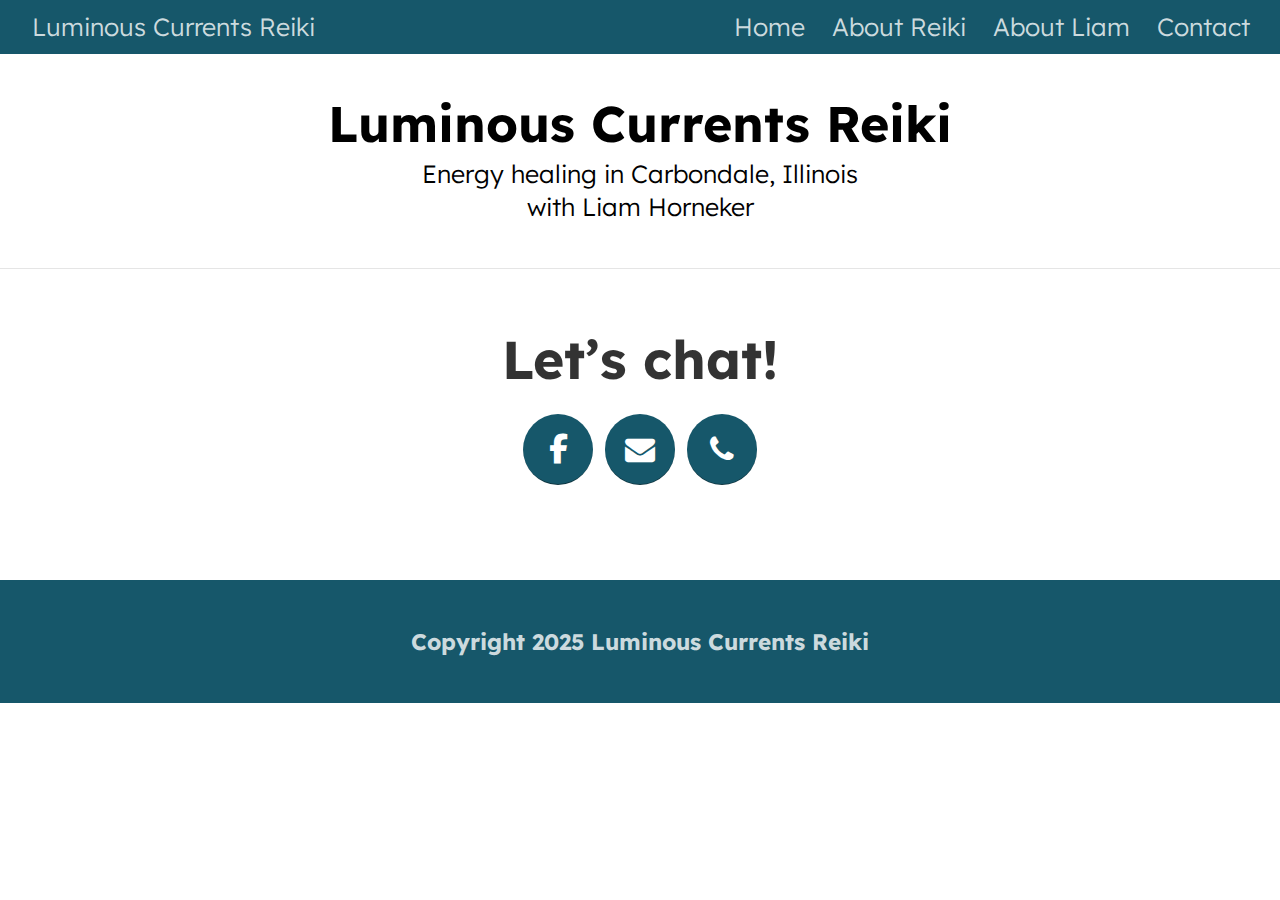
<file: index.html>
<!DOCTYPE html>

<html xmlns="http://www.w3.org/1999/xhtml" lang="" xml:lang="">

<head>
  <meta charset="utf-8"/>
  <meta name="viewport" content="width=device-width, initial-scale=1"/>
  <meta http-equiv="X-UA-Compatible" content="IE=Edge,chrome=1"/>
  <meta name="generator" content="distill" />

  <style type="text/css">
  /* Hide doc at startup (prevent jankiness while JS renders/transforms) */
  body {
    visibility: hidden;
  }
  </style>

 <!--radix_placeholder_import_source-->
 <!--/radix_placeholder_import_source-->

<style type="text/css">code{white-space: pre;}</style>
<style type="text/css" data-origin="pandoc">
pre > code.sourceCode { white-space: pre; position: relative; }
pre > code.sourceCode > span { line-height: 1.25; }
pre > code.sourceCode > span:empty { height: 1.2em; }
.sourceCode { overflow: visible; }
code.sourceCode > span { color: inherit; text-decoration: inherit; }
div.sourceCode { margin: 1em 0; }
pre.sourceCode { margin: 0; }
@media screen {
div.sourceCode { overflow: auto; }
}
@media print {
pre > code.sourceCode { white-space: pre-wrap; }
pre > code.sourceCode > span { display: inline-block; text-indent: -5em; padding-left: 5em; }
}
pre.numberSource code
  { counter-reset: source-line 0; }
pre.numberSource code > span
  { position: relative; left: -4em; counter-increment: source-line; }
pre.numberSource code > span > a:first-child::before
  { content: counter(source-line);
    position: relative; left: -1em; text-align: right; vertical-align: baseline;
    border: none; display: inline-block;
    -webkit-touch-callout: none; -webkit-user-select: none;
    -khtml-user-select: none; -moz-user-select: none;
    -ms-user-select: none; user-select: none;
    padding: 0 4px; width: 4em;
    color: #aaaaaa;
  }
pre.numberSource { margin-left: 3em; border-left: 1px solid #aaaaaa;  padding-left: 4px; }
div.sourceCode
  { color: #00769e; background-color: #f1f3f5; }
@media screen {
pre > code.sourceCode > span > a:first-child::before { text-decoration: underline; }
}
code span { color: #00769e; } /* Normal */
code span.al { color: #ad0000; } /* Alert */
code span.an { color: #5e5e5e; } /* Annotation */
code span.at { color: #657422; } /* Attribute */
code span.bn { color: #ad0000; } /* BaseN */
code span.bu { } /* BuiltIn */
code span.cf { color: #00769e; } /* ControlFlow */
code span.ch { color: #20794d; } /* Char */
code span.cn { color: #8f5902; } /* Constant */
code span.co { color: #5e5e5e; } /* Comment */
code span.cv { color: #5e5e5e; font-style: italic; } /* CommentVar */
code span.do { color: #5e5e5e; font-style: italic; } /* Documentation */
code span.dt { color: #ad0000; } /* DataType */
code span.dv { color: #ad0000; } /* DecVal */
code span.er { color: #ad0000; } /* Error */
code span.ex { } /* Extension */
code span.fl { color: #ad0000; } /* Float */
code span.fu { color: #4758ab; } /* Function */
code span.im { } /* Import */
code span.in { color: #5e5e5e; } /* Information */
code span.kw { color: #00769e; } /* Keyword */
code span.op { color: #5e5e5e; } /* Operator */
code span.ot { color: #00769e; } /* Other */
code span.pp { color: #ad0000; } /* Preprocessor */
code span.sc { color: #5e5e5e; } /* SpecialChar */
code span.ss { color: #20794d; } /* SpecialString */
code span.st { color: #20794d; } /* String */
code span.va { color: #111111; } /* Variable */
code span.vs { color: #20794d; } /* VerbatimString */
code span.wa { color: #5e5e5e; font-style: italic; } /* Warning */
</style>


  <!--radix_placeholder_meta_tags-->
  <title>Luminous Currents Reiki</title>

  <meta property="description" itemprop="description" content="&lt;span style=&#39;font-size:25px&#39;&gt; Energy healing in Carbondale, Illinois \&#10;with Liam Horneker&lt;/style&gt;"/>

  <link rel="icon" type="image/png" href="images/logo.png"/>


  <!--  https://developers.facebook.com/docs/sharing/webmasters#markup -->
  <meta property="og:title" content="Luminous Currents Reiki"/>
  <meta property="og:type" content="article"/>
  <meta property="og:description" content="&lt;span style=&#39;font-size:25px&#39;&gt; Energy healing in Carbondale, Illinois \&#10;with Liam Horneker&lt;/style&gt;"/>
  <meta property="og:locale" content="en_US"/>
  <meta property="og:site_name" content="Luminous Currents Reiki"/>

  <!--  https://dev.twitter.com/cards/types/summary -->
  <meta property="twitter:card" content="summary"/>
  <meta property="twitter:title" content="Luminous Currents Reiki"/>
  <meta property="twitter:description" content="&lt;span style=&#39;font-size:25px&#39;&gt; Energy healing in Carbondale, Illinois \&#10;with Liam Horneker&lt;/style&gt;"/>

  <!--/radix_placeholder_meta_tags-->
  <!--radix_placeholder_rmarkdown_metadata-->

  <script type="text/json" id="radix-rmarkdown-metadata">
  {"type":"list","attributes":{"names":{"type":"character","attributes":{},"value":["title","description","site","theme"]}},"value":[{"type":"character","attributes":{},"value":["Luminous Currents Reiki"]},{"type":"character","attributes":{},"value":["<span style='font-size:25px'> Energy healing in Carbondale, Illinois \\\nwith Liam Horneker<\/style>\n"]},{"type":"character","attributes":{},"value":["distill::distill_website"]},{"type":"character","attributes":{},"value":["theme.css"]}]}
  </script>
  <!--/radix_placeholder_rmarkdown_metadata-->
  <!--radix_placeholder_navigation_in_header-->
  <meta name="distill:offset" content=""/>

  <script type="application/javascript">

    window.headroom_prevent_pin = false;

    window.document.addEventListener("DOMContentLoaded", function (event) {

      // initialize headroom for banner
      var header = $('header').get(0);
      var headerHeight = header.offsetHeight;
      var headroom = new Headroom(header, {
        tolerance: 5,
        onPin : function() {
          if (window.headroom_prevent_pin) {
            window.headroom_prevent_pin = false;
            headroom.unpin();
          }
        }
      });
      headroom.init();
      if(window.location.hash)
        headroom.unpin();
      $(header).addClass('headroom--transition');

      // offset scroll location for banner on hash change
      // (see: https://github.com/WickyNilliams/headroom.js/issues/38)
      window.addEventListener("hashchange", function(event) {
        window.scrollTo(0, window.pageYOffset - (headerHeight + 25));
      });

      // responsive menu
      $('.distill-site-header').each(function(i, val) {
        var topnav = $(this);
        var toggle = topnav.find('.nav-toggle');
        toggle.on('click', function() {
          topnav.toggleClass('responsive');
        });
      });

      // nav dropdowns
      $('.nav-dropbtn').click(function(e) {
        $(this).next('.nav-dropdown-content').toggleClass('nav-dropdown-active');
        $(this).parent().siblings('.nav-dropdown')
           .children('.nav-dropdown-content').removeClass('nav-dropdown-active');
      });
      $("body").click(function(e){
        $('.nav-dropdown-content').removeClass('nav-dropdown-active');
      });
      $(".nav-dropdown").click(function(e){
        e.stopPropagation();
      });
    });
  </script>

  <style type="text/css">

  /* Theme (user-documented overrideables for nav appearance) */

  .distill-site-nav {
    color: rgba(255, 255, 255, 0.8);
    background-color: #0F2E3D;
    font-size: 15px;
    font-weight: 300;
  }

  .distill-site-nav a {
    color: inherit;
    text-decoration: none;
  }

  .distill-site-nav a:hover {
    color: white;
  }

  @media print {
    .distill-site-nav {
      display: none;
    }
  }

  .distill-site-header {

  }

  .distill-site-footer {

  }


  /* Site Header */

  .distill-site-header {
    width: 100%;
    box-sizing: border-box;
    z-index: 3;
  }

  .distill-site-header .nav-left {
    display: inline-block;
    margin-left: 8px;
  }

  @media screen and (max-width: 768px) {
    .distill-site-header .nav-left {
      margin-left: 0;
    }
  }


  .distill-site-header .nav-right {
    float: right;
    margin-right: 8px;
  }

  .distill-site-header a,
  .distill-site-header .title {
    display: inline-block;
    text-align: center;
    padding: 14px 10px 14px 10px;
  }

  .distill-site-header .title {
    font-size: 18px;
    min-width: 150px;
  }

  .distill-site-header .logo {
    padding: 0;
  }

  .distill-site-header .logo img {
    display: none;
    max-height: 20px;
    width: auto;
    margin-bottom: -4px;
  }

  .distill-site-header .nav-image img {
    max-height: 18px;
    width: auto;
    display: inline-block;
    margin-bottom: -3px;
  }



  @media screen and (min-width: 1000px) {
    .distill-site-header .logo img {
      display: inline-block;
    }
    .distill-site-header .nav-left {
      margin-left: 20px;
    }
    .distill-site-header .nav-right {
      margin-right: 20px;
    }
    .distill-site-header .title {
      padding-left: 12px;
    }
  }


  .distill-site-header .nav-toggle {
    display: none;
  }

  .nav-dropdown {
    display: inline-block;
    position: relative;
  }

  .nav-dropdown .nav-dropbtn {
    border: none;
    outline: none;
    color: rgba(255, 255, 255, 0.8);
    padding: 16px 10px;
    background-color: transparent;
    font-family: inherit;
    font-size: inherit;
    font-weight: inherit;
    margin: 0;
    margin-top: 1px;
    z-index: 2;
  }

  .nav-dropdown-content {
    display: none;
    position: absolute;
    background-color: white;
    min-width: 200px;
    border: 1px solid rgba(0,0,0,0.15);
    border-radius: 4px;
    box-shadow: 0px 8px 16px 0px rgba(0,0,0,0.1);
    z-index: 1;
    margin-top: 2px;
    white-space: nowrap;
    padding-top: 4px;
    padding-bottom: 4px;
  }

  .nav-dropdown-content hr {
    margin-top: 4px;
    margin-bottom: 4px;
    border: none;
    border-bottom: 1px solid rgba(0, 0, 0, 0.1);
  }

  .nav-dropdown-active {
    display: block;
  }

  .nav-dropdown-content a, .nav-dropdown-content .nav-dropdown-header {
    color: black;
    padding: 6px 24px;
    text-decoration: none;
    display: block;
    text-align: left;
  }

  .nav-dropdown-content .nav-dropdown-header {
    display: block;
    padding: 5px 24px;
    padding-bottom: 0;
    text-transform: uppercase;
    font-size: 14px;
    color: #999999;
    white-space: nowrap;
  }

  .nav-dropdown:hover .nav-dropbtn {
    color: white;
  }

  .nav-dropdown-content a:hover {
    background-color: #ddd;
    color: black;
  }

  .nav-right .nav-dropdown-content {
    margin-left: -45%;
    right: 0;
  }

  @media screen and (max-width: 768px) {
    .distill-site-header a, .distill-site-header .nav-dropdown  {display: none;}
    .distill-site-header a.nav-toggle {
      float: right;
      display: block;
    }
    .distill-site-header .title {
      margin-left: 0;
    }
    .distill-site-header .nav-right {
      margin-right: 0;
    }
    .distill-site-header {
      overflow: hidden;
    }
    .nav-right .nav-dropdown-content {
      margin-left: 0;
    }
  }


  @media screen and (max-width: 768px) {
    .distill-site-header.responsive {position: relative; min-height: 500px; }
    .distill-site-header.responsive a.nav-toggle {
      position: absolute;
      right: 0;
      top: 0;
    }
    .distill-site-header.responsive a,
    .distill-site-header.responsive .nav-dropdown {
      display: block;
      text-align: left;
    }
    .distill-site-header.responsive .nav-left,
    .distill-site-header.responsive .nav-right {
      width: 100%;
    }
    .distill-site-header.responsive .nav-dropdown {float: none;}
    .distill-site-header.responsive .nav-dropdown-content {position: relative;}
    .distill-site-header.responsive .nav-dropdown .nav-dropbtn {
      display: block;
      width: 100%;
      text-align: left;
    }
  }

  /* Site Footer */

  .distill-site-footer {
    width: 100%;
    overflow: hidden;
    box-sizing: border-box;
    z-index: 3;
    margin-top: 30px;
    padding-top: 30px;
    padding-bottom: 30px;
    text-align: center;
  }

  /* Headroom */

  d-title {
    padding-top: 6rem;
  }

  @media print {
    d-title {
      padding-top: 4rem;
    }
  }

  .headroom {
    z-index: 1000;
    position: fixed;
    top: 0;
    left: 0;
    right: 0;
  }

  .headroom--transition {
    transition: all .4s ease-in-out;
  }

  .headroom--unpinned {
    top: -100px;
  }

  .headroom--pinned {
    top: 0;
  }

  /* adjust viewport for navbar height */
  /* helps vertically center bootstrap (non-distill) content */
  .min-vh-100 {
    min-height: calc(100vh - 100px) !important;
  }

  </style>

  <script src="site_libs/jquery-3.6.0/jquery-3.6.0.min.js"></script>
  <link href="site_libs/font-awesome-6.5.2/css/all.min.css" rel="stylesheet"/>
  <link href="site_libs/font-awesome-6.5.2/css/v4-shims.min.css" rel="stylesheet"/>
  <script src="site_libs/headroom-0.9.4/headroom.min.js"></script>
  <script src="site_libs/autocomplete-0.37.1/autocomplete.min.js"></script>
  <script src="site_libs/fuse-6.4.1/fuse.min.js"></script>

  <script type="application/javascript">

  function getMeta(metaName) {
    var metas = document.getElementsByTagName('meta');
    for (let i = 0; i < metas.length; i++) {
      if (metas[i].getAttribute('name') === metaName) {
        return metas[i].getAttribute('content');
      }
    }
    return '';
  }

  function offsetURL(url) {
    var offset = getMeta('distill:offset');
    return offset ? offset + '/' + url : url;
  }

  function createFuseIndex() {

    // create fuse index
    var options = {
      keys: [
        { name: 'title', weight: 20 },
        { name: 'categories', weight: 15 },
        { name: 'description', weight: 10 },
        { name: 'contents', weight: 5 },
      ],
      ignoreLocation: true,
      threshold: 0
    };
    var fuse = new window.Fuse([], options);

    // fetch the main search.json
    return fetch(offsetURL('search.json'))
      .then(function(response) {
        if (response.status == 200) {
          return response.json().then(function(json) {
            // index main articles
            json.articles.forEach(function(article) {
              fuse.add(article);
            });
            // download collections and index their articles
            return Promise.all(json.collections.map(function(collection) {
              return fetch(offsetURL(collection)).then(function(response) {
                if (response.status === 200) {
                  return response.json().then(function(articles) {
                    articles.forEach(function(article) {
                      fuse.add(article);
                    });
                  })
                } else {
                  return Promise.reject(
                    new Error('Unexpected status from search index request: ' +
                              response.status)
                  );
                }
              });
            })).then(function() {
              return fuse;
            });
          });

        } else {
          return Promise.reject(
            new Error('Unexpected status from search index request: ' +
                        response.status)
          );
        }
      });
  }

  window.document.addEventListener("DOMContentLoaded", function (event) {

    // get search element (bail if we don't have one)
    var searchEl = window.document.getElementById('distill-search');
    if (!searchEl)
      return;

    createFuseIndex()
      .then(function(fuse) {

        // make search box visible
        searchEl.classList.remove('hidden');

        // initialize autocomplete
        var options = {
          autoselect: true,
          hint: false,
          minLength: 2,
        };
        window.autocomplete(searchEl, options, [{
          source: function(query, callback) {
            const searchOptions = {
              isCaseSensitive: false,
              shouldSort: true,
              minMatchCharLength: 2,
              limit: 10,
            };
            var results = fuse.search(query, searchOptions);
            callback(results
              .map(function(result) { return result.item; })
            );
          },
          templates: {
            suggestion: function(suggestion) {
              var img = suggestion.preview && Object.keys(suggestion.preview).length > 0
                ? `<img src="${offsetURL(suggestion.preview)}"</img>`
                : '';
              var html = `
                <div class="search-item">
                  <h3>${suggestion.title}</h3>
                  <div class="search-item-description">
                    ${suggestion.description || ''}
                  </div>
                  <div class="search-item-preview">
                    ${img}
                  </div>
                </div>
              `;
              return html;
            }
          }
        }]).on('autocomplete:selected', function(event, suggestion) {
          window.location.href = offsetURL(suggestion.path);
        });
        // remove inline display style on autocompleter (we want to
        // manage responsive display via css)
        $('.algolia-autocomplete').css("display", "");
      })
      .catch(function(error) {
        console.log(error);
      });

  });

  </script>

  <style type="text/css">

  .nav-search {
    font-size: x-small;
  }

  /* Algolioa Autocomplete */

  .algolia-autocomplete {
    display: inline-block;
    margin-left: 10px;
    vertical-align: sub;
    background-color: white;
    color: black;
    padding: 6px;
    padding-top: 8px;
    padding-bottom: 0;
    border-radius: 6px;
    border: 1px #0F2E3D solid;
    width: 180px;
  }


  @media screen and (max-width: 768px) {
    .distill-site-nav .algolia-autocomplete {
      display: none;
      visibility: hidden;
    }
    .distill-site-nav.responsive .algolia-autocomplete {
      display: inline-block;
      visibility: visible;
    }
    .distill-site-nav.responsive .algolia-autocomplete .aa-dropdown-menu {
      margin-left: 0;
      width: 400px;
      max-height: 400px;
    }
  }

  .algolia-autocomplete .aa-input, .algolia-autocomplete .aa-hint {
    width: 90%;
    outline: none;
    border: none;
  }

  .algolia-autocomplete .aa-hint {
    color: #999;
  }
  .algolia-autocomplete .aa-dropdown-menu {
    width: 550px;
    max-height: 70vh;
    overflow-x: visible;
    overflow-y: scroll;
    padding: 5px;
    margin-top: 3px;
    margin-left: -150px;
    background-color: #fff;
    border-radius: 5px;
    border: 1px solid #999;
    border-top: none;
  }

  .algolia-autocomplete .aa-dropdown-menu .aa-suggestion {
    cursor: pointer;
    padding: 5px 4px;
    border-bottom: 1px solid #eee;
  }

  .algolia-autocomplete .aa-dropdown-menu .aa-suggestion:last-of-type {
    border-bottom: none;
    margin-bottom: 2px;
  }

  .algolia-autocomplete .aa-dropdown-menu .aa-suggestion .search-item {
    overflow: hidden;
    font-size: 0.8em;
    line-height: 1.4em;
  }

  .algolia-autocomplete .aa-dropdown-menu .aa-suggestion .search-item h3 {
    font-size: 1rem;
    margin-block-start: 0;
    margin-block-end: 5px;
  }

  .algolia-autocomplete .aa-dropdown-menu .aa-suggestion .search-item-description {
    display: inline-block;
    overflow: hidden;
    height: 2.8em;
    width: 80%;
    margin-right: 4%;
  }

  .algolia-autocomplete .aa-dropdown-menu .aa-suggestion .search-item-preview {
    display: inline-block;
    width: 15%;
  }

  .algolia-autocomplete .aa-dropdown-menu .aa-suggestion .search-item-preview img {
    height: 3em;
    width: auto;
    display: none;
  }

  .algolia-autocomplete .aa-dropdown-menu .aa-suggestion .search-item-preview img[src] {
    display: initial;
  }

  .algolia-autocomplete .aa-dropdown-menu .aa-suggestion.aa-cursor {
    background-color: #eee;
  }
  .algolia-autocomplete .aa-dropdown-menu .aa-suggestion em {
    font-weight: bold;
    font-style: normal;
  }

  </style>


  <!--/radix_placeholder_navigation_in_header-->
  <!--radix_placeholder_distill-->

  <style type="text/css">

  body {
    background-color: white;
  }

  .pandoc-table {
    width: 100%;
  }

  .pandoc-table>caption {
    margin-bottom: 10px;
  }

  .pandoc-table th:not([align]) {
    text-align: left;
  }

  .pagedtable-footer {
    font-size: 15px;
  }

  d-byline .byline {
    grid-template-columns: 2fr 2fr;
  }

  d-byline .byline h3 {
    margin-block-start: 1.5em;
  }

  d-byline .byline .authors-affiliations h3 {
    margin-block-start: 0.5em;
  }

  .authors-affiliations .orcid-id {
    width: 16px;
    height:16px;
    margin-left: 4px;
    margin-right: 4px;
    vertical-align: middle;
    padding-bottom: 2px;
  }

  d-title .dt-tags {
    margin-top: 1em;
    grid-column: text;
  }

  .dt-tags .dt-tag {
    text-decoration: none;
    display: inline-block;
    color: rgba(0,0,0,0.6);
    padding: 0em 0.4em;
    margin-right: 0.5em;
    margin-bottom: 0.4em;
    font-size: 70%;
    border: 1px solid rgba(0,0,0,0.2);
    border-radius: 3px;
    text-transform: uppercase;
    font-weight: 500;
  }

  d-article table.gt_table td,
  d-article table.gt_table th {
    border-bottom: none;
    font-size: 100%;
  }

  .html-widget {
    margin-bottom: 2.0em;
  }

  .l-screen-inset {
    padding-right: 16px;
  }

  .l-screen .caption {
    margin-left: 10px;
  }

  .shaded {
    background: rgb(247, 247, 247);
    padding-top: 20px;
    padding-bottom: 20px;
    border-top: 1px solid rgba(0, 0, 0, 0.1);
    border-bottom: 1px solid rgba(0, 0, 0, 0.1);
  }

  .shaded .html-widget {
    margin-bottom: 0;
    border: 1px solid rgba(0, 0, 0, 0.1);
  }

  .shaded .shaded-content {
    background: white;
  }

  .text-output {
    margin-top: 0;
    line-height: 1.5em;
  }

  .hidden {
    display: none !important;
  }

  hr.section-separator {
    border: none;
    border-top: 1px solid rgba(0, 0, 0, 0.1);
    margin: 0px;
  }


  d-byline {
    border-top: none;
  }

  d-article {
    padding-top: 2.5rem;
    padding-bottom: 30px;
    border-top: none;
  }

  d-appendix {
    padding-top: 30px;
  }

  d-article>p>img {
    width: 100%;
  }

  d-article h2 {
    margin: 1rem 0 1.5rem 0;
  }

  d-article h3 {
    margin-top: 1.5rem;
  }

  d-article iframe {
    border: 1px solid rgba(0, 0, 0, 0.1);
    margin-bottom: 2.0em;
    width: 100%;
  }

  /* Tweak code blocks */

  d-article div.sourceCode code,
  d-article pre code {
    font-family: Consolas, Monaco, 'Andale Mono', 'Ubuntu Mono', monospace;
  }

  d-article pre,
  d-article div.sourceCode,
  d-article div.sourceCode pre {
    overflow: auto;
  }

  d-article div.sourceCode {
    background-color: white;
  }

  d-article div.sourceCode pre {
    padding-left: 10px;
    font-size: 12px;
    border-left: 2px solid rgba(0,0,0,0.1);
  }

  d-article pre {
    font-size: 12px;
    color: black;
    background: none;
    margin-top: 0;
    text-align: left;
    white-space: pre;
    word-spacing: normal;
    word-break: normal;
    word-wrap: normal;
    line-height: 1.5;

    -moz-tab-size: 4;
    -o-tab-size: 4;
    tab-size: 4;

    -webkit-hyphens: none;
    -moz-hyphens: none;
    -ms-hyphens: none;
    hyphens: none;
  }

  d-article pre a {
    border-bottom: none;
  }

  d-article pre a:hover {
    border-bottom: none;
    text-decoration: underline;
  }

  d-article details {
    grid-column: text;
    margin-bottom: 0.8em;
  }

  @media(min-width: 768px) {

  d-article pre,
  d-article div.sourceCode,
  d-article div.sourceCode pre {
    overflow: visible !important;
  }

  d-article div.sourceCode pre {
    padding-left: 18px;
    font-size: 14px;
  }

  /* tweak for Pandoc numbered line within distill */
  d-article pre.numberSource code > span {
      left: -2em;
  }

  d-article pre {
    font-size: 14px;
  }

  }

  figure img.external {
    background: white;
    border: 1px solid rgba(0, 0, 0, 0.1);
    box-shadow: 0 1px 8px rgba(0, 0, 0, 0.1);
    padding: 18px;
    box-sizing: border-box;
  }

  /* CSS for d-contents */

  .d-contents {
    grid-column: text;
    color: rgba(0,0,0,0.8);
    font-size: 0.9em;
    padding-bottom: 1em;
    margin-bottom: 1em;
    padding-bottom: 0.5em;
    margin-bottom: 1em;
    padding-left: 0.25em;
    justify-self: start;
  }

  @media(min-width: 1000px) {
    .d-contents.d-contents-float {
      height: 0;
      grid-column-start: 1;
      grid-column-end: 4;
      justify-self: center;
      padding-right: 3em;
      padding-left: 2em;
    }
  }

  .d-contents nav h3 {
    font-size: 18px;
    margin-top: 0;
    margin-bottom: 1em;
  }

  .d-contents li {
    list-style-type: none
  }

  .d-contents nav > ul {
    padding-left: 0;
  }

  .d-contents ul {
    padding-left: 1em
  }

  .d-contents nav ul li {
    margin-top: 0.6em;
    margin-bottom: 0.2em;
  }

  .d-contents nav a {
    font-size: 13px;
    border-bottom: none;
    text-decoration: none
    color: rgba(0, 0, 0, 0.8);
  }

  .d-contents nav a:hover {
    text-decoration: underline solid rgba(0, 0, 0, 0.6)
  }

  .d-contents nav > ul > li > a {
    font-weight: 600;
  }

  .d-contents nav > ul > li > ul {
    font-weight: inherit;
  }

  .d-contents nav > ul > li > ul > li {
    margin-top: 0.2em;
  }


  .d-contents nav ul {
    margin-top: 0;
    margin-bottom: 0.25em;
  }

  .d-article-with-toc h2:nth-child(2) {
    margin-top: 0;
  }


  /* Figure */

  .figure {
    position: relative;
    margin-bottom: 2.5em;
    margin-top: 1.5em;
  }

  .figure .caption {
    color: rgba(0, 0, 0, 0.6);
    font-size: 12px;
    line-height: 1.5em;
  }

  .figure img.external {
    background: white;
    border: 1px solid rgba(0, 0, 0, 0.1);
    box-shadow: 0 1px 8px rgba(0, 0, 0, 0.1);
    padding: 18px;
    box-sizing: border-box;
  }

  .figure .caption a {
    color: rgba(0, 0, 0, 0.6);
  }

  .figure .caption b,
  .figure .caption strong, {
    font-weight: 600;
    color: rgba(0, 0, 0, 1.0);
  }

  /* Citations */

  d-article .citation {
    color: inherit;
    cursor: inherit;
  }

  div.hanging-indent{
    margin-left: 1em; text-indent: -1em;
  }

  /* Citation hover box */

  .tippy-box[data-theme~=light-border] {
    background-color: rgba(250, 250, 250, 0.95);
  }

  .tippy-content > p {
    margin-bottom: 0;
    padding: 2px;
  }


  /* Tweak 1000px media break to show more text */

  @media(min-width: 1000px) {
    .base-grid,
    distill-header,
    d-title,
    d-abstract,
    d-article,
    d-appendix,
    distill-appendix,
    d-byline,
    d-footnote-list,
    d-citation-list,
    distill-footer {
      grid-template-columns: [screen-start] 1fr [page-start kicker-start] 80px [middle-start] 50px [text-start kicker-end] 65px 65px 65px 65px 65px 65px 65px 65px [text-end gutter-start] 65px [middle-end] 65px [page-end gutter-end] 1fr [screen-end];
      grid-column-gap: 16px;
    }

    .grid {
      grid-column-gap: 16px;
    }

    d-article {
      font-size: 1.06rem;
      line-height: 1.7em;
    }
    figure .caption, .figure .caption, figure figcaption {
      font-size: 13px;
    }
  }

  @media(min-width: 1180px) {
    .base-grid,
    distill-header,
    d-title,
    d-abstract,
    d-article,
    d-appendix,
    distill-appendix,
    d-byline,
    d-footnote-list,
    d-citation-list,
    distill-footer {
      grid-template-columns: [screen-start] 1fr [page-start kicker-start] 60px [middle-start] 60px [text-start kicker-end] 60px 60px 60px 60px 60px 60px 60px 60px [text-end gutter-start] 60px [middle-end] 60px [page-end gutter-end] 1fr [screen-end];
      grid-column-gap: 32px;
    }

    .grid {
      grid-column-gap: 32px;
    }
  }


  /* Get the citation styles for the appendix (not auto-injected on render since
     we do our own rendering of the citation appendix) */

  d-appendix .citation-appendix,
  .d-appendix .citation-appendix {
    font-size: 11px;
    line-height: 15px;
    border-left: 1px solid rgba(0, 0, 0, 0.1);
    padding-left: 18px;
    border: 1px solid rgba(0,0,0,0.1);
    background: rgba(0, 0, 0, 0.02);
    padding: 10px 18px;
    border-radius: 3px;
    color: rgba(150, 150, 150, 1);
    overflow: hidden;
    margin-top: -12px;
    white-space: pre-wrap;
    word-wrap: break-word;
  }

  /* Include appendix styles here so they can be overridden */

  d-appendix {
    contain: layout style;
    font-size: 0.8em;
    line-height: 1.7em;
    margin-top: 60px;
    margin-bottom: 0;
    border-top: 1px solid rgba(0, 0, 0, 0.1);
    color: rgba(0,0,0,0.5);
    padding-top: 60px;
    padding-bottom: 48px;
  }

  d-appendix h3 {
    grid-column: page-start / text-start;
    font-size: 15px;
    font-weight: 500;
    margin-top: 1em;
    margin-bottom: 0;
    color: rgba(0,0,0,0.65);
  }

  d-appendix h3 + * {
    margin-top: 1em;
  }

  d-appendix ol {
    padding: 0 0 0 15px;
  }

  @media (min-width: 768px) {
    d-appendix ol {
      padding: 0 0 0 30px;
      margin-left: -30px;
    }
  }

  d-appendix li {
    margin-bottom: 1em;
  }

  d-appendix a {
    color: rgba(0, 0, 0, 0.6);
  }

  d-appendix > * {
    grid-column: text;
  }

  d-appendix > d-footnote-list,
  d-appendix > d-citation-list,
  d-appendix > distill-appendix {
    grid-column: screen;
  }

  /* Include footnote styles here so they can be overridden */

  d-footnote-list {
    contain: layout style;
  }

  d-footnote-list > * {
    grid-column: text;
  }

  d-footnote-list a.footnote-backlink {
    color: rgba(0,0,0,0.3);
    padding-left: 0.5em;
  }



  /* Anchor.js */

  .anchorjs-link {
    /*transition: all .25s linear; */
    text-decoration: none;
    border-bottom: none;
  }
  *:hover > .anchorjs-link {
    margin-left: -1.125em !important;
    text-decoration: none;
    border-bottom: none;
  }

  /* Social footer */

  .social_footer {
    margin-top: 30px;
    margin-bottom: 0;
    color: rgba(0,0,0,0.67);
  }

  .disqus-comments {
    margin-right: 30px;
  }

  .disqus-comment-count {
    border-bottom: 1px solid rgba(0, 0, 0, 0.4);
    cursor: pointer;
  }

  #disqus_thread {
    margin-top: 30px;
  }

  .article-sharing a {
    border-bottom: none;
    margin-right: 8px;
  }

  .article-sharing a:hover {
    border-bottom: none;
  }

  .sidebar-section.subscribe {
    font-size: 12px;
    line-height: 1.6em;
  }

  .subscribe p {
    margin-bottom: 0.5em;
  }


  .article-footer .subscribe {
    font-size: 15px;
    margin-top: 45px;
  }


  .sidebar-section.custom {
    font-size: 12px;
    line-height: 1.6em;
  }

  .custom p {
    margin-bottom: 0.5em;
  }

  /* Styles for listing layout (hide title) */
  .layout-listing d-title, .layout-listing .d-title {
    display: none;
  }

  /* Styles for posts lists (not auto-injected) */


  .posts-with-sidebar {
    padding-left: 45px;
    padding-right: 45px;
  }

  .posts-list .description h2,
  .posts-list .description p {
    font-family: -apple-system, BlinkMacSystemFont, "Segoe UI", Roboto, Oxygen, Ubuntu, Cantarell, "Fira Sans", "Droid Sans", "Helvetica Neue", Arial, sans-serif;
  }

  .posts-list .description h2 {
    font-weight: 700;
    border-bottom: none;
    padding-bottom: 0;
  }

  .posts-list h2.post-tag {
    border-bottom: 1px solid rgba(0, 0, 0, 0.2);
    padding-bottom: 12px;
  }
  .posts-list {
    margin-top: 60px;
    margin-bottom: 24px;
  }

  .posts-list .post-preview {
    text-decoration: none;
    overflow: hidden;
    display: block;
    border-bottom: 1px solid rgba(0, 0, 0, 0.1);
    padding: 24px 0;
  }

  .post-preview-last {
    border-bottom: none !important;
  }

  .posts-list .posts-list-caption {
    grid-column: screen;
    font-weight: 400;
  }

  .posts-list .post-preview h2 {
    margin: 0 0 6px 0;
    line-height: 1.2em;
    font-style: normal;
    font-size: 24px;
  }

  .posts-list .post-preview p {
    margin: 0 0 12px 0;
    line-height: 1.4em;
    font-size: 16px;
  }

  .posts-list .post-preview .thumbnail {
    box-sizing: border-box;
    margin-bottom: 24px;
    position: relative;
    max-width: 500px;
  }
  .posts-list .post-preview img {
    width: 100%;
    display: block;
  }

  .posts-list .metadata {
    font-size: 12px;
    line-height: 1.4em;
    margin-bottom: 18px;
  }

  .posts-list .metadata > * {
    display: inline-block;
  }

  .posts-list .metadata .publishedDate {
    margin-right: 2em;
  }

  .posts-list .metadata .dt-authors {
    display: block;
    margin-top: 0.3em;
    margin-right: 2em;
  }

  .posts-list .dt-tags {
    display: block;
    line-height: 1em;
  }

  .posts-list .dt-tags .dt-tag {
    display: inline-block;
    color: rgba(0,0,0,0.6);
    padding: 0.3em 0.4em;
    margin-right: 0.2em;
    margin-bottom: 0.4em;
    font-size: 60%;
    border: 1px solid rgba(0,0,0,0.2);
    border-radius: 3px;
    text-transform: uppercase;
    font-weight: 500;
  }

  .posts-list img {
    opacity: 1;
  }

  .posts-list img[data-src] {
    opacity: 0;
  }

  .posts-more {
    clear: both;
  }


  .posts-sidebar {
    font-size: 16px;
  }

  .posts-sidebar h3 {
    font-size: 16px;
    margin-top: 0;
    margin-bottom: 0.5em;
    font-weight: 400;
    text-transform: uppercase;
  }

  .sidebar-section {
    margin-bottom: 30px;
  }

  .categories ul {
    list-style-type: none;
    margin: 0;
    padding: 0;
  }

  .categories li {
    color: rgba(0, 0, 0, 0.8);
    margin-bottom: 0;
  }

  .categories li>a {
    border-bottom: none;
  }

  .categories li>a:hover {
    border-bottom: 1px solid rgba(0, 0, 0, 0.4);
  }

  .categories .active {
    font-weight: 600;
  }

  .categories .category-count {
    color: rgba(0, 0, 0, 0.4);
  }


  @media(min-width: 768px) {
    .posts-list .post-preview h2 {
      font-size: 26px;
    }
    .posts-list .post-preview .thumbnail {
      float: right;
      width: 30%;
      margin-bottom: 0;
    }
    .posts-list .post-preview .description {
      float: left;
      width: 45%;
    }
    .posts-list .post-preview .metadata {
      float: left;
      width: 20%;
      margin-top: 8px;
    }
    .posts-list .post-preview p {
      margin: 0 0 12px 0;
      line-height: 1.5em;
      font-size: 16px;
    }
    .posts-with-sidebar .posts-list {
      float: left;
      width: 75%;
    }
    .posts-with-sidebar .posts-sidebar {
      float: right;
      width: 20%;
      margin-top: 60px;
      padding-top: 24px;
      padding-bottom: 24px;
    }
  }


  /* Improve display for browsers without grid (IE/Edge <= 15) */

  .downlevel {
    line-height: 1.6em;
    font-family: -apple-system, BlinkMacSystemFont, "Segoe UI", Roboto, Oxygen, Ubuntu, Cantarell, "Fira Sans", "Droid Sans", "Helvetica Neue", Arial, sans-serif;
    margin: 0;
  }

  .downlevel .d-title {
    padding-top: 6rem;
    padding-bottom: 1.5rem;
  }

  .downlevel .d-title h1 {
    font-size: 50px;
    font-weight: 700;
    line-height: 1.1em;
    margin: 0 0 0.5rem;
  }

  .downlevel .d-title p {
    font-weight: 300;
    font-size: 1.2rem;
    line-height: 1.55em;
    margin-top: 0;
  }

  .downlevel .d-byline {
    padding-top: 0.8em;
    padding-bottom: 0.8em;
    font-size: 0.8rem;
    line-height: 1.8em;
  }

  .downlevel .section-separator {
    border: none;
    border-top: 1px solid rgba(0, 0, 0, 0.1);
  }

  .downlevel .d-article {
    font-size: 1.06rem;
    line-height: 1.7em;
    padding-top: 1rem;
    padding-bottom: 2rem;
  }


  .downlevel .d-appendix {
    padding-left: 0;
    padding-right: 0;
    max-width: none;
    font-size: 0.8em;
    line-height: 1.7em;
    margin-bottom: 0;
    color: rgba(0,0,0,0.5);
    padding-top: 40px;
    padding-bottom: 48px;
  }

  .downlevel .footnotes ol {
    padding-left: 13px;
  }

  .downlevel .base-grid,
  .downlevel .distill-header,
  .downlevel .d-title,
  .downlevel .d-abstract,
  .downlevel .d-article,
  .downlevel .d-appendix,
  .downlevel .distill-appendix,
  .downlevel .d-byline,
  .downlevel .d-footnote-list,
  .downlevel .d-citation-list,
  .downlevel .distill-footer,
  .downlevel .appendix-bottom,
  .downlevel .posts-container {
    padding-left: 40px;
    padding-right: 40px;
  }

  @media(min-width: 768px) {
    .downlevel .base-grid,
    .downlevel .distill-header,
    .downlevel .d-title,
    .downlevel .d-abstract,
    .downlevel .d-article,
    .downlevel .d-appendix,
    .downlevel .distill-appendix,
    .downlevel .d-byline,
    .downlevel .d-footnote-list,
    .downlevel .d-citation-list,
    .downlevel .distill-footer,
    .downlevel .appendix-bottom,
    .downlevel .posts-container {
    padding-left: 150px;
    padding-right: 150px;
    max-width: 900px;
  }
  }

  .downlevel pre code {
    display: block;
    border-left: 2px solid rgba(0, 0, 0, .1);
    padding: 0 0 0 20px;
    font-size: 14px;
  }

  .downlevel code, .downlevel pre {
    color: black;
    background: none;
    font-family: Consolas, Monaco, 'Andale Mono', 'Ubuntu Mono', monospace;
    text-align: left;
    white-space: pre;
    word-spacing: normal;
    word-break: normal;
    word-wrap: normal;
    line-height: 1.5;

    -moz-tab-size: 4;
    -o-tab-size: 4;
    tab-size: 4;

    -webkit-hyphens: none;
    -moz-hyphens: none;
    -ms-hyphens: none;
    hyphens: none;
  }

  .downlevel .posts-list .post-preview {
    color: inherit;
  }



  </style>

  <script type="application/javascript">

  function is_downlevel_browser() {
    if (bowser.isUnsupportedBrowser({ msie: "12", msedge: "16"},
                                   window.navigator.userAgent)) {
      return true;
    } else {
      return window.load_distill_framework === undefined;
    }
  }

  // show body when load is complete
  function on_load_complete() {

    // add anchors
    if (window.anchors) {
      window.anchors.options.placement = 'left';
      window.anchors.add('d-article > h2, d-article > h3, d-article > h4, d-article > h5');
    }


    // set body to visible
    document.body.style.visibility = 'visible';

    // force redraw for leaflet widgets
    if (window.HTMLWidgets) {
      var maps = window.HTMLWidgets.findAll(".leaflet");
      $.each(maps, function(i, el) {
        var map = this.getMap();
        map.invalidateSize();
        map.eachLayer(function(layer) {
          if (layer instanceof L.TileLayer)
            layer.redraw();
        });
      });
    }

    // trigger 'shown' so htmlwidgets resize
    $('d-article').trigger('shown');
  }

  function init_distill() {

    init_common();

    // create front matter
    var front_matter = $('<d-front-matter></d-front-matter>');
    $('#distill-front-matter').wrap(front_matter);

    // create d-title
    $('.d-title').changeElementType('d-title');

    // separator
    var separator = '<hr class="section-separator" style="clear: both"/>';
    // prepend separator above appendix
    $('.d-byline').before(separator);
    $('.d-article').before(separator);

    // create d-byline
    var byline = $('<d-byline></d-byline>');
    $('.d-byline').replaceWith(byline);

    // create d-article
    var article = $('<d-article></d-article>');
    $('.d-article').wrap(article).children().unwrap();

    // move posts container into article
    $('.posts-container').appendTo($('d-article'));

    // create d-appendix
    $('.d-appendix').changeElementType('d-appendix');

    // flag indicating that we have appendix items
    var appendix = $('.appendix-bottom').children('h3').length > 0;

    // replace footnotes with <d-footnote>
    $('.footnote-ref').each(function(i, val) {
      appendix = true;
      var href = $(this).attr('href');
      var id = href.replace('#', '');
      var fn = $('#' + id);
      var fn_p = $('#' + id + '>p');
      fn_p.find('.footnote-back').remove();
      var text = fn_p.html();
      var dtfn = $('<d-footnote></d-footnote>');
      dtfn.html(text);
      $(this).replaceWith(dtfn);
    });
    // remove footnotes
    $('.footnotes').remove();

    // move refs into #references-listing
    $('#references-listing').replaceWith($('#refs'));

    $('h1.appendix, h2.appendix').each(function(i, val) {
      $(this).changeElementType('h3');
    });
    $('h3.appendix').each(function(i, val) {
      var id = $(this).attr('id');
      $('.d-contents a[href="#' + id + '"]').parent().remove();
      appendix = true;
      $(this).nextUntil($('h1, h2, h3')).addBack().appendTo($('d-appendix'));
    });

    // show d-appendix if we have appendix content
    $("d-appendix").css('display', appendix ? 'grid' : 'none');

    // localize layout chunks to just output
    $('.layout-chunk').each(function(i, val) {

      // capture layout
      var layout = $(this).attr('data-layout');

      // apply layout to markdown level block elements
      var elements = $(this).children().not('details, div.sourceCode, pre, script');
      elements.each(function(i, el) {
        var layout_div = $('<div class="' + layout + '"></div>');
        if (layout_div.hasClass('shaded')) {
          var shaded_content = $('<div class="shaded-content"></div>');
          $(this).wrap(shaded_content);
          $(this).parent().wrap(layout_div);
        } else {
          $(this).wrap(layout_div);
        }
      });


      // unwrap the layout-chunk div
      $(this).children().unwrap();
    });

    // remove code block used to force  highlighting css
    $('.distill-force-highlighting-css').parent().remove();

    // remove empty line numbers inserted by pandoc when using a
    // custom syntax highlighting theme, except when numbering line
    // in code chunk
    $('pre:not(.numberLines) code.sourceCode a:empty').remove();

    // load distill framework
    load_distill_framework();

    // wait for window.distillRunlevel == 4 to do post processing
    function distill_post_process() {

      if (!window.distillRunlevel || window.distillRunlevel < 4)
        return;

      // hide author/affiliations entirely if we have no authors
      var front_matter = JSON.parse($("#distill-front-matter").html());
      var have_authors = front_matter.authors && front_matter.authors.length > 0;
      if (!have_authors)
        $('d-byline').addClass('hidden');

      // article with toc class
      $('.d-contents').parent().addClass('d-article-with-toc');

      // strip links that point to #
      $('.authors-affiliations').find('a[href="#"]').removeAttr('href');

      // add orcid ids
      $('.authors-affiliations').find('.author').each(function(i, el) {
        var orcid_id = front_matter.authors[i].orcidID;
        var author_name = front_matter.authors[i].author
        if (orcid_id) {
          var a = $('<a></a>');
          a.attr('href', 'https://orcid.org/' + orcid_id);
          var img = $('<img></img>');
          img.addClass('orcid-id');
          img.attr('alt', author_name ? 'ORCID ID for ' + author_name : 'ORCID ID');
          img.attr('src','[data-uri]');
          a.append(img);
          $(this).append(a);
        }
      });

      // hide elements of author/affiliations grid that have no value
      function hide_byline_column(caption) {
        $('d-byline').find('h3:contains("' + caption + '")').parent().css('visibility', 'hidden');
      }

      // affiliations
      var have_affiliations = false;
      for (var i = 0; i<front_matter.authors.length; ++i) {
        var author = front_matter.authors[i];
        if (author.affiliation !== "&nbsp;") {
          have_affiliations = true;
          break;
        }
      }
      if (!have_affiliations)
        $('d-byline').find('h3:contains("Affiliations")').css('visibility', 'hidden');

      // published date
      if (!front_matter.publishedDate)
        hide_byline_column("Published");

      // document object identifier
      var doi = $('d-byline').find('h3:contains("DOI")');
      var doi_p = doi.next().empty();
      if (!front_matter.doi) {
        // if we have a citation and valid citationText then link to that
        if ($('#citation').length > 0 && front_matter.citationText) {
          doi.html('Citation');
          $('<a href="#citation"></a>')
            .text(front_matter.citationText)
            .appendTo(doi_p);
        } else {
          hide_byline_column("DOI");
        }
      } else {
        $('<a></a>')
           .attr('href', "https://doi.org/" + front_matter.doi)
           .html(front_matter.doi)
           .appendTo(doi_p);
      }

       // change plural form of authors/affiliations
      if (front_matter.authors.length === 1) {
        var grid = $('.authors-affiliations');
        grid.children('h3:contains("Authors")').text('Author');
        grid.children('h3:contains("Affiliations")').text('Affiliation');
      }

      // remove d-appendix and d-footnote-list local styles
      $('d-appendix > style:first-child').remove();
      $('d-footnote-list > style:first-child').remove();

      // move appendix-bottom entries to the bottom
      $('.appendix-bottom').appendTo('d-appendix').children().unwrap();
      $('.appendix-bottom').remove();

      // hoverable references
      $('span.citation[data-cites]').each(function() {
        const citeChild = $(this).children()[0]
        // Do not process if @xyz has been used without escaping and without bibliography activated
        // https://github.com/rstudio/distill/issues/466
        if (citeChild === undefined) return true

        if (citeChild.nodeName == "D-FOOTNOTE") {
          var fn = citeChild
          $(this).html(fn.shadowRoot.querySelector("sup"))
          $(this).id = fn.id
          fn.remove()
        }
        var refs = $(this).attr('data-cites').split(" ");
        var refHtml = refs.map(function(ref) {
          // Could use CSS.escape too here, we insure backward compatibility in navigator
          return "<p>" + $('div[id="ref-' + ref + '"]').html() + "</p>";
        }).join("\n");
        window.tippy(this, {
          allowHTML: true,
          content: refHtml,
          maxWidth: 500,
          interactive: true,
          interactiveBorder: 10,
          theme: 'light-border',
          placement: 'bottom-start'
        });
      });

      // fix footnotes in tables (#411)
      // replacing broken distill.pub feature
      $('table d-footnote').each(function() {
        // we replace internal showAtNode methode which is triggered when hovering a footnote
        this.hoverBox.showAtNode = function(node) {
          // ported from https://github.com/distillpub/template/pull/105/files
          calcOffset = function(elem) {
              let x = elem.offsetLeft;
              let y = elem.offsetTop;
              // Traverse upwards until an `absolute` element is found or `elem`
              // becomes null.
              while (elem = elem.offsetParent && elem.style.position != 'absolute') {
                  x += elem.offsetLeft;
                  y += elem.offsetTop;
              }

              return { left: x, top: y };
          }
          // https://developer.mozilla.org/en-US/docs/Web/API/HTMLElement/offsetTop
          const bbox = node.getBoundingClientRect();
          const offset = calcOffset(node);
          this.show([offset.left + bbox.width, offset.top + bbox.height]);
        }
      })

      // clear polling timer
      clearInterval(tid);

      // show body now that everything is ready
      on_load_complete();
    }

    var tid = setInterval(distill_post_process, 50);
    distill_post_process();

  }

  function init_downlevel() {

    init_common();

     // insert hr after d-title
    $('.d-title').after($('<hr class="section-separator"/>'));

    // check if we have authors
    var front_matter = JSON.parse($("#distill-front-matter").html());
    var have_authors = front_matter.authors && front_matter.authors.length > 0;

    // manage byline/border
    if (!have_authors)
      $('.d-byline').remove();
    $('.d-byline').after($('<hr class="section-separator"/>'));
    $('.d-byline a').remove();

    // remove toc
    $('.d-contents').remove();

    // move appendix elements
    $('h1.appendix, h2.appendix').each(function(i, val) {
      $(this).changeElementType('h3');
    });
    $('h3.appendix').each(function(i, val) {
      $(this).nextUntil($('h1, h2, h3')).addBack().appendTo($('.d-appendix'));
    });


    // inject headers into references and footnotes
    var refs_header = $('<h3></h3>');
    refs_header.text('References');
    $('#refs').prepend(refs_header);

    var footnotes_header = $('<h3></h3');
    footnotes_header.text('Footnotes');
    $('.footnotes').children('hr').first().replaceWith(footnotes_header);

    // move appendix-bottom entries to the bottom
    $('.appendix-bottom').appendTo('.d-appendix').children().unwrap();
    $('.appendix-bottom').remove();

    // remove appendix if it's empty
    if ($('.d-appendix').children().length === 0)
      $('.d-appendix').remove();

    // prepend separator above appendix
    $('.d-appendix').before($('<hr class="section-separator" style="clear: both"/>'));

    // trim code
    $('pre>code').each(function(i, val) {
      $(this).html($.trim($(this).html()));
    });

    // move posts-container right before article
    $('.posts-container').insertBefore($('.d-article'));

    $('body').addClass('downlevel');

    on_load_complete();
  }


  function init_common() {

    // jquery plugin to change element types
    (function($) {
      $.fn.changeElementType = function(newType) {
        var attrs = {};

        $.each(this[0].attributes, function(idx, attr) {
          attrs[attr.nodeName] = attr.nodeValue;
        });

        this.replaceWith(function() {
          return $("<" + newType + "/>", attrs).append($(this).contents());
        });
      };
    })(jQuery);

    // prevent underline for linked images
    $('a > img').parent().css({'border-bottom' : 'none'});

    // mark non-body figures created by knitr chunks as 100% width
    $('.layout-chunk').each(function(i, val) {
      var figures = $(this).find('img, .html-widget');
      // ignore leaflet img layers (#106)
      figures = figures.filter(':not(img[class*="leaflet"])')
      if ($(this).attr('data-layout') !== "l-body") {
        figures.css('width', '100%');
      } else {
        figures.css('max-width', '100%');
        figures.filter("[width]").each(function(i, val) {
          var fig = $(this);
          fig.css('width', fig.attr('width') + 'px');
        });

      }
    });

    // auto-append index.html to post-preview links in file: protocol
    // and in rstudio ide preview
    $('.post-preview').each(function(i, val) {
      if (window.location.protocol === "file:")
        $(this).attr('href', $(this).attr('href') + "index.html");
    });

    // get rid of index.html references in header
    if (window.location.protocol !== "file:") {
      $('.distill-site-header a[href]').each(function(i,val) {
        $(this).attr('href', $(this).attr('href').replace(/^index[.]html/, "./"));
      });
    }

    // add class to pandoc style tables
    $('tr.header').parent('thead').parent('table').addClass('pandoc-table');
    $('.kable-table').children('table').addClass('pandoc-table');

    // add figcaption style to table captions
    $('caption').parent('table').addClass("figcaption");

    // initialize posts list
    if (window.init_posts_list)
      window.init_posts_list();

    // implmement disqus comment link
    $('.disqus-comment-count').click(function() {
      window.headroom_prevent_pin = true;
      $('#disqus_thread').toggleClass('hidden');
      if (!$('#disqus_thread').hasClass('hidden')) {
        var offset = $(this).offset();
        $(window).resize();
        $('html, body').animate({
          scrollTop: offset.top - 35
        });
      }
    });
  }

  document.addEventListener('DOMContentLoaded', function() {
    if (is_downlevel_browser())
      init_downlevel();
    else
      window.addEventListener('WebComponentsReady', init_distill);
  });

  </script>

  <style type="text/css">
  /* base variables */

  /* Edit the CSS properties in this file to create a custom
     Distill theme. Only edit values in the right column
     for each row; values shown are the CSS defaults.
     To return any property to the default,
     you may set its value to: unset
     All rows must end with a semi-colon.                      */

  /* Optional: embed custom fonts here with `@import`          */
  /* This must remain at the top of this file.                 */



  html {
    /*-- Main font sizes --*/
    --title-size:      50px;
    --body-size:       1.06rem;
    --code-size:       14px;
    --aside-size:      12px;
    --fig-cap-size:    13px;
    /*-- Main font colors --*/
    --title-color:     #000000;
    --header-color:    rgba(0, 0, 0, 0.8);
    --body-color:      rgba(0, 0, 0, 0.8);
    --aside-color:     rgba(0, 0, 0, 0.6);
    --fig-cap-color:   rgba(0, 0, 0, 0.6);
    /*-- Specify custom fonts ~~~ must be imported above   --*/
    --heading-font:    sans-serif;
    --mono-font:       monospace;
    --body-font:       sans-serif;
    --navbar-font:     sans-serif;  /* websites + blogs only */
  }

  /*-- ARTICLE METADATA --*/
  d-byline {
    --heading-size:    0.6rem;
    --heading-color:   rgba(0, 0, 0, 0.5);
    --body-size:       0.8rem;
    --body-color:      rgba(0, 0, 0, 0.8);
  }

  /*-- ARTICLE TABLE OF CONTENTS --*/
  .d-contents {
    --heading-size:    18px;
    --contents-size:   13px;
  }

  /*-- ARTICLE APPENDIX --*/
  d-appendix {
    --heading-size:    15px;
    --heading-color:   rgba(0, 0, 0, 0.65);
    --text-size:       0.8em;
    --text-color:      rgba(0, 0, 0, 0.5);
  }

  /*-- WEBSITE HEADER + FOOTER --*/
  /* These properties only apply to Distill sites and blogs  */

  .distill-site-header {
    --title-size:       18px;
    --text-color:       rgba(255, 255, 255, 0.8);
    --text-size:        15px;
    --hover-color:      white;
    --bkgd-color:       #0F2E3D;
  }

  .distill-site-footer {
    --text-color:       rgba(255, 255, 255, 0.8);
    --text-size:        15px;
    --hover-color:      white;
    --bkgd-color:       #0F2E3D;
  }

  /*-- Additional custom styles --*/
  /* Add any additional CSS rules below                      */
  </style>
  <style type="text/css">
  /* base variables */

  /* Edit the CSS properties in this file to create a custom
     Distill theme. Only edit values in the right column
     for each row; values shown are the CSS defaults.
     To return any property to the default,
     you may set its value to: unset
     All rows must end with a semi-colon.                      */

  /* Optional: embed custom fonts here with `@import`          */
  /* This must remain at the top of this file.                 */

  @import url('https://fonts.googleapis.com/css2?family=Lexend:wght@100..900&display=swap');

  html{
    /*-- Main font sizes --*/
    --title-size:      50px;
    --body-size:       30px;
    --code-size:       25px;
    --aside-size:      25px;
    --fig-cap-size:    25px;
    /*-- Main font colors --*/
    --title-color:     #000000;
    --header-color:    rgba(0, 0, 0, 0.8);
    --body-color:      rgba(0, 0, 0, 0.8);
    --aside-color:     rgba(0, 0, 0, 0.6);
    --fig-cap-color:   rgba(0, 0, 0, 0.6);
    /*-- Specify custom fonts ~~~ must be imported above   --*/
    --heading-font:    "Lexend", sans-serif;
    --mono-font:       monospace;
    --body-font:       "Lexend", sans-serif;
    --navbar-font:     "Lexend", sans-serif;  /* websites + blogs only */
  }

  /*-- ARTICLE METADATA --*/
  d-byline {
    --heading-size:    0.6rem;
    --heading-color:   rgba(0, 0, 0, 0.5);
    --body-size:       0.8rem;
    --body-color:      rgba(0, 0, 0, 0.8);
  }

  /*-- ARTICLE TABLE OF CONTENTS --*/
  .d-contents {
    --heading-size:    18px;
    --contents-size:   13px;
  }

  /*-- ARTICLE APPENDIX --*/
  d-appendix {
    --heading-size:    15px;
    --heading-color:   rgba(0, 0, 0, 0.65);
    --text-size:       0.8em;
    --text-color:      rgba(0, 0, 0, 0.5);
  }

  /*-- WEBSITE HEADER + FOOTER --*/
  /* These properties only apply to Distill sites and blogs  */

  .distill-site-header {
    --title-size:       25px;
    --text-color:       rgba(255, 255, 255, 0.8);
    --text-size:        25px;
    --hover-color:      white;
    --bkgd-color:       #16576a;
  }

  .distill-site-footer {
    --text-color:       rgba(255, 255, 255, 0.8);
    --text-size:        15px;
    --hover-color:      white;
    --bkgd-color:       #16576a;
  }

  .body{
    --background-color: #16576a;
    --text-size: 30px;
  }

  /*-- Additional custom styles --*/
  /* Add any additional CSS rules below                      */

  h1{
    text-align: center;
    font-size: 40pt;
    font-weight: bold;
  }

  .lineage{
    text-align: center;
    font-size: 25pt;
  }</style>
  <style type="text/css">
  /* base style */

  /* FONT FAMILIES */

  :root {
    --heading-default: -apple-system, BlinkMacSystemFont, "Segoe UI", Roboto, Oxygen, Ubuntu, Cantarell, "Fira Sans", "Droid Sans", "Helvetica Neue", Arial, sans-serif;
    --mono-default: Consolas, Monaco, 'Andale Mono', 'Ubuntu Mono', monospace;
    --body-default: -apple-system, BlinkMacSystemFont, "Segoe UI", Roboto, Oxygen, Ubuntu, Cantarell, "Fira Sans", "Droid Sans", "Helvetica Neue", Arial, sans-serif;
  }

  body,
  .posts-list .post-preview p,
  .posts-list .description p {
    font-family: var(--body-font), var(--body-default);
  }

  h1, h2, h3, h4, h5, h6,
  .posts-list .post-preview h2,
  .posts-list .description h2 {
    font-family: var(--heading-font), var(--heading-default);
  }

  d-article div.sourceCode code,
  d-article pre code {
    font-family: var(--mono-font), var(--mono-default);
  }


  /*-- TITLE --*/
  d-title h1,
  .posts-list > h1 {
    color: var(--title-color, black);
  }

  d-title h1 {
    font-size: var(--title-size, 50px);
  }

  /*-- HEADERS --*/
  d-article h1,
  d-article h2,
  d-article h3,
  d-article h4,
  d-article h5,
  d-article h6 {
    color: var(--header-color, rgba(0, 0, 0, 0.8));
  }

  /*-- BODY --*/
  d-article > p,  /* only text inside of <p> tags */
  d-article > ul, /* lists */
  d-article > ol {
    color: var(--body-color, rgba(0, 0, 0, 0.8));
    font-size: var(--body-size, 1.06rem);
  }


  /*-- CODE --*/
  d-article div.sourceCode code,
  d-article pre code {
    font-size: var(--code-size, 14px);
  }

  /*-- ASIDE --*/
  d-article aside {
    font-size: var(--aside-size, 12px);
    color: var(--aside-color, rgba(0, 0, 0, 0.6));
  }

  /*-- FIGURE CAPTIONS --*/
  figure .caption,
  figure figcaption,
  .figure .caption {
    font-size: var(--fig-cap-size, 13px);
    color: var(--fig-cap-color, rgba(0, 0, 0, 0.6));
  }

  /*-- METADATA --*/
  d-byline h3 {
    font-size: var(--heading-size, 0.6rem);
    color: var(--heading-color, rgba(0, 0, 0, 0.5));
  }

  d-byline {
    font-size: var(--body-size, 0.8rem);
    color: var(--body-color, rgba(0, 0, 0, 0.8));
  }

  d-byline a,
  d-article d-byline a {
    color: var(--body-color, rgba(0, 0, 0, 0.8));
  }

  /*-- TABLE OF CONTENTS --*/
  .d-contents nav h3 {
    font-size: var(--heading-size, 18px);
  }

  .d-contents nav a {
    font-size: var(--contents-size, 13px);
  }

  /*-- APPENDIX --*/
  d-appendix h3 {
    font-size: var(--heading-size, 15px);
    color: var(--heading-color, rgba(0, 0, 0, 0.65));
  }

  d-appendix {
    font-size: var(--text-size, 0.8em);
    color: var(--text-color, rgba(0, 0, 0, 0.5));
  }

  d-appendix d-footnote-list a.footnote-backlink {
    color: var(--text-color, rgba(0, 0, 0, 0.5));
  }

  /*-- WEBSITE HEADER + FOOTER --*/
  .distill-site-header .title {
    font-size: var(--title-size, 18px);
    font-family: var(--navbar-font), var(--heading-default);
  }

  .distill-site-header a,
  .nav-dropdown .nav-dropbtn {
    font-family: var(--navbar-font), var(--heading-default);
  }

  .nav-dropdown .nav-dropbtn {
    color: var(--text-color, rgba(255, 255, 255, 0.8));
    font-size: var(--text-size, 15px);
  }

  .distill-site-header a:hover,
  .nav-dropdown:hover .nav-dropbtn {
    color: var(--hover-color, white);
  }

  .distill-site-header {
    font-size: var(--text-size, 15px);
    color: var(--text-color, rgba(255, 255, 255, 0.8));
    background-color: var(--bkgd-color, #0F2E3D);
  }

  .distill-site-footer {
    font-size: var(--text-size, 15px);
    color: var(--text-color, rgba(255, 255, 255, 0.8));
    background-color: var(--bkgd-color, #0F2E3D);
  }

  .distill-site-footer a:hover {
    color: var(--hover-color, white);
  }</style>
  <!--/radix_placeholder_distill-->
  <script src="site_libs/header-attrs-2.29/header-attrs.js"></script>
  <script src="site_libs/popper-2.6.0/popper.min.js"></script>
  <link href="site_libs/tippy-6.2.7/tippy.css" rel="stylesheet" />
  <link href="site_libs/tippy-6.2.7/tippy-light-border.css" rel="stylesheet" />
  <script src="site_libs/tippy-6.2.7/tippy.umd.min.js"></script>
  <script src="site_libs/anchor-4.2.2/anchor.min.js"></script>
  <script src="site_libs/bowser-1.9.3/bowser.min.js"></script>
  <script src="site_libs/webcomponents-2.0.0/webcomponents.js"></script>
  <script src="site_libs/distill-2.2.21/template.v2.js"></script>
  <!--radix_placeholder_site_in_header-->
  <!--/radix_placeholder_site_in_header-->


</head>

<body>

<!--radix_placeholder_front_matter-->

<script id="distill-front-matter" type="text/json">
{"title":"Luminous Currents Reiki","description":"<span style='font-size:25px'> Energy healing in Carbondale, Illinois \\\nwith Liam Horneker<\/style>","authors":[]}
</script>

<!--/radix_placeholder_front_matter-->
<!--radix_placeholder_navigation_before_body-->
<header class="header header--fixed" role="banner">
<nav class="distill-site-nav distill-site-header">
<div class="nav-left">
<a href="index.html" class="title">Luminous Currents Reiki</a>
</div>
<div class="nav-right">
<a href="index.html">Home</a>
<a href="about.html">About Reiki</a>
<a href="lineage.html">About Liam</a>
<a href="contact.html">Contact</a>
<a href="javascript:void(0);" class="nav-toggle">&#9776;</a>
</div>
</nav>
</header>
<!--/radix_placeholder_navigation_before_body-->
<!--radix_placeholder_site_before_body-->
<!--/radix_placeholder_site_before_body-->

<div class="d-title">
<h1>Luminous Currents Reiki</h1>

<!--radix_placeholder_categories-->
<!--/radix_placeholder_categories-->
<p><span style='font-size:25px'> Energy healing in Carbondale, Illinois<br />
with Liam Horneker
</style></p>
</div>


<div class="d-article">
<html>
<head>
<meta name="viewport" content="width=device-width, initial-scale=1">
<link rel="stylesheet" href="https://cdnjs.cloudflare.com/ajax/libs/font-awesome/4.7.0/css/font-awesome.min.css">
<style>
h1 {text-align: center;}
p {text-align: center;}
div {text-align: center;}
.fa {
  padding: 20px;
  font-size: 30px;
  width: 30px;
  text-align: center;
  text-decoration: none;
  margin: 5px 2px;
  border-radius: 50%;
}

.fa:hover {
    opacity: 0.7;
}

.fa-facebook {
  background: #16576a;
  color: white;
}
</style>
</head>
<body>
<h1>
Let’s chat!
</h1>
<p><a href="https://www.facebook.com/61572902919351" class="fa fa-facebook" target="_blank" rel="noopener noreferrer"></a>
<a href="mailto:hornekerhealing@gmail.com" class="fa fa-envelope" style="background-color: #16576a; color: white; padding: 20px; border-radius: 50px;"></a>
<a href="tel:4845198927" class="fa fa-phone" style="background-color: #16576a; color: white; padding: 20px; border-radius: 50px;"></a></p>
</body>
</html>
<div class="sourceCode" id="cb1"><pre class="sourceCode r distill-force-highlighting-css"><code class="sourceCode r"></code></pre></div>
<!--radix_placeholder_article_footer-->
<!--/radix_placeholder_article_footer-->
</div>

<div class="d-appendix">
</div>


<!--radix_placeholder_site_after_body-->
<!--/radix_placeholder_site_after_body-->
<!--radix_placeholder_appendices-->
<div class="appendix-bottom"></div>
<!--/radix_placeholder_appendices-->
<!--radix_placeholder_navigation_after_body-->
<div class="distill-site-nav distill-site-footer">
<html>
<head>
<style>
h2 {text-align: center;}
</style>
</head>
</html>
<body>
<h2>Copyright 2025 Luminous Currents Reiki</h2>
</body>
</div>
<!--/radix_placeholder_navigation_after_body-->


</body>

</html>
</file>
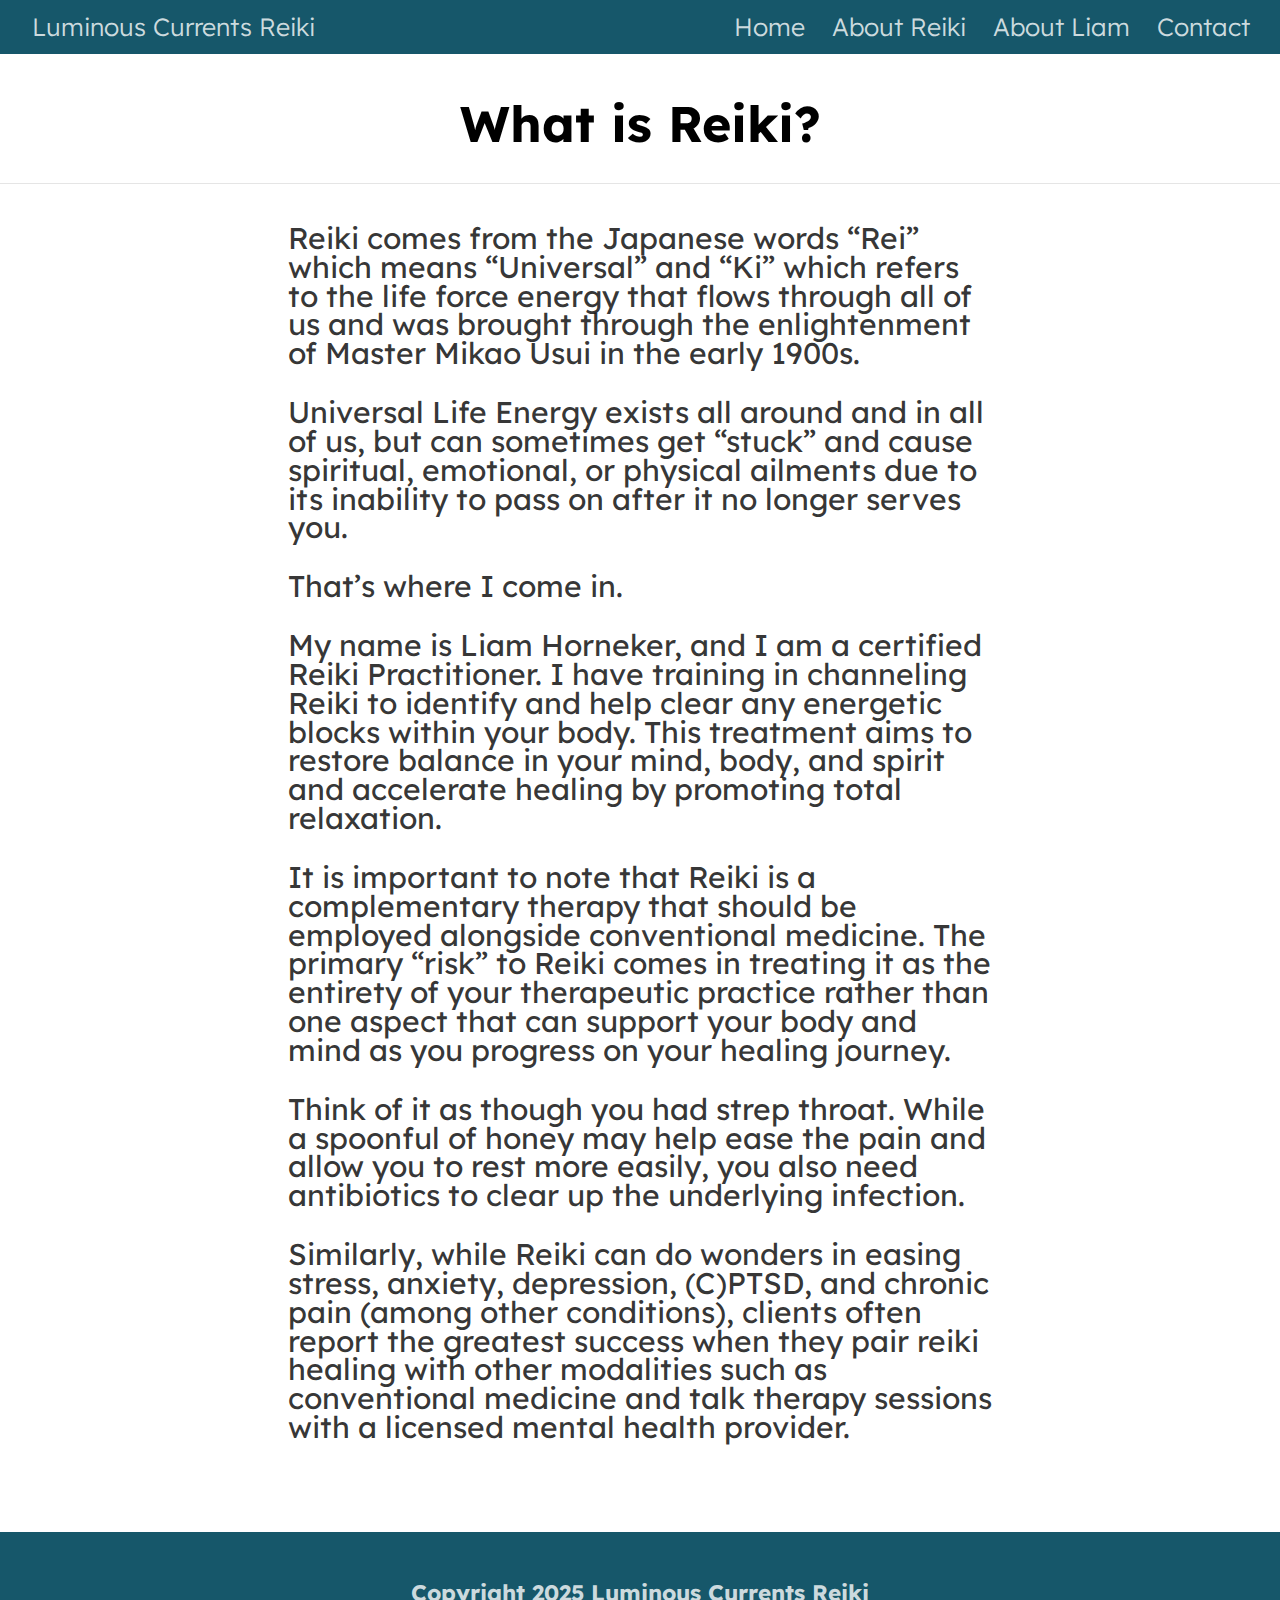
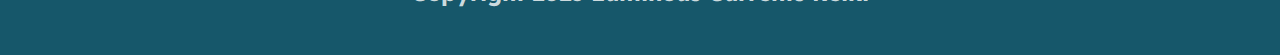
<file: about.html>
<!DOCTYPE html>

<html xmlns="http://www.w3.org/1999/xhtml" lang="" xml:lang="">

<head>
  <meta charset="utf-8"/>
  <meta name="viewport" content="width=device-width, initial-scale=1"/>
  <meta http-equiv="X-UA-Compatible" content="IE=Edge,chrome=1"/>
  <meta name="generator" content="distill" />

  <style type="text/css">
  /* Hide doc at startup (prevent jankiness while JS renders/transforms) */
  body {
    visibility: hidden;
  }
  </style>

 <!--radix_placeholder_import_source-->
 <!--/radix_placeholder_import_source-->

<style type="text/css">code{white-space: pre;}</style>
<style type="text/css" data-origin="pandoc">
pre > code.sourceCode { white-space: pre; position: relative; }
pre > code.sourceCode > span { line-height: 1.25; }
pre > code.sourceCode > span:empty { height: 1.2em; }
.sourceCode { overflow: visible; }
code.sourceCode > span { color: inherit; text-decoration: inherit; }
div.sourceCode { margin: 1em 0; }
pre.sourceCode { margin: 0; }
@media screen {
div.sourceCode { overflow: auto; }
}
@media print {
pre > code.sourceCode { white-space: pre-wrap; }
pre > code.sourceCode > span { display: inline-block; text-indent: -5em; padding-left: 5em; }
}
pre.numberSource code
  { counter-reset: source-line 0; }
pre.numberSource code > span
  { position: relative; left: -4em; counter-increment: source-line; }
pre.numberSource code > span > a:first-child::before
  { content: counter(source-line);
    position: relative; left: -1em; text-align: right; vertical-align: baseline;
    border: none; display: inline-block;
    -webkit-touch-callout: none; -webkit-user-select: none;
    -khtml-user-select: none; -moz-user-select: none;
    -ms-user-select: none; user-select: none;
    padding: 0 4px; width: 4em;
    color: #aaaaaa;
  }
pre.numberSource { margin-left: 3em; border-left: 1px solid #aaaaaa;  padding-left: 4px; }
div.sourceCode
  { color: #00769e; background-color: #f1f3f5; }
@media screen {
pre > code.sourceCode > span > a:first-child::before { text-decoration: underline; }
}
code span { color: #00769e; } /* Normal */
code span.al { color: #ad0000; } /* Alert */
code span.an { color: #5e5e5e; } /* Annotation */
code span.at { color: #657422; } /* Attribute */
code span.bn { color: #ad0000; } /* BaseN */
code span.bu { } /* BuiltIn */
code span.cf { color: #00769e; } /* ControlFlow */
code span.ch { color: #20794d; } /* Char */
code span.cn { color: #8f5902; } /* Constant */
code span.co { color: #5e5e5e; } /* Comment */
code span.cv { color: #5e5e5e; font-style: italic; } /* CommentVar */
code span.do { color: #5e5e5e; font-style: italic; } /* Documentation */
code span.dt { color: #ad0000; } /* DataType */
code span.dv { color: #ad0000; } /* DecVal */
code span.er { color: #ad0000; } /* Error */
code span.ex { } /* Extension */
code span.fl { color: #ad0000; } /* Float */
code span.fu { color: #4758ab; } /* Function */
code span.im { } /* Import */
code span.in { color: #5e5e5e; } /* Information */
code span.kw { color: #00769e; } /* Keyword */
code span.op { color: #5e5e5e; } /* Operator */
code span.ot { color: #00769e; } /* Other */
code span.pp { color: #ad0000; } /* Preprocessor */
code span.sc { color: #5e5e5e; } /* SpecialChar */
code span.ss { color: #20794d; } /* SpecialString */
code span.st { color: #20794d; } /* String */
code span.va { color: #111111; } /* Variable */
code span.vs { color: #20794d; } /* VerbatimString */
code span.wa { color: #5e5e5e; font-style: italic; } /* Warning */
</style>


  <!--radix_placeholder_meta_tags-->
  <title>Luminous Currents Reiki: What is Reiki?</title>


  <link rel="icon" type="image/png" href="images/logo.png"/>


  <!--  https://developers.facebook.com/docs/sharing/webmasters#markup -->
  <meta property="og:title" content="Luminous Currents Reiki: What is Reiki?"/>
  <meta property="og:type" content="article"/>
  <meta property="og:locale" content="en_US"/>
  <meta property="og:site_name" content="Luminous Currents Reiki"/>

  <!--  https://dev.twitter.com/cards/types/summary -->
  <meta property="twitter:card" content="summary"/>
  <meta property="twitter:title" content="Luminous Currents Reiki: What is Reiki?"/>

  <!--/radix_placeholder_meta_tags-->
  <!--radix_placeholder_rmarkdown_metadata-->

  <script type="text/json" id="radix-rmarkdown-metadata">
  {"type":"list","attributes":{"names":{"type":"character","attributes":{},"value":["title","theme","output"]}},"value":[{"type":"character","attributes":{},"value":["What is Reiki?"]},{"type":"character","attributes":{},"value":["theme.css"]},{"type":"character","attributes":{},"value":["distill::distill_article"]}]}
  </script>
  <!--/radix_placeholder_rmarkdown_metadata-->
  <!--radix_placeholder_navigation_in_header-->
  <meta name="distill:offset" content=""/>

  <script type="application/javascript">

    window.headroom_prevent_pin = false;

    window.document.addEventListener("DOMContentLoaded", function (event) {

      // initialize headroom for banner
      var header = $('header').get(0);
      var headerHeight = header.offsetHeight;
      var headroom = new Headroom(header, {
        tolerance: 5,
        onPin : function() {
          if (window.headroom_prevent_pin) {
            window.headroom_prevent_pin = false;
            headroom.unpin();
          }
        }
      });
      headroom.init();
      if(window.location.hash)
        headroom.unpin();
      $(header).addClass('headroom--transition');

      // offset scroll location for banner on hash change
      // (see: https://github.com/WickyNilliams/headroom.js/issues/38)
      window.addEventListener("hashchange", function(event) {
        window.scrollTo(0, window.pageYOffset - (headerHeight + 25));
      });

      // responsive menu
      $('.distill-site-header').each(function(i, val) {
        var topnav = $(this);
        var toggle = topnav.find('.nav-toggle');
        toggle.on('click', function() {
          topnav.toggleClass('responsive');
        });
      });

      // nav dropdowns
      $('.nav-dropbtn').click(function(e) {
        $(this).next('.nav-dropdown-content').toggleClass('nav-dropdown-active');
        $(this).parent().siblings('.nav-dropdown')
           .children('.nav-dropdown-content').removeClass('nav-dropdown-active');
      });
      $("body").click(function(e){
        $('.nav-dropdown-content').removeClass('nav-dropdown-active');
      });
      $(".nav-dropdown").click(function(e){
        e.stopPropagation();
      });
    });
  </script>

  <style type="text/css">

  /* Theme (user-documented overrideables for nav appearance) */

  .distill-site-nav {
    color: rgba(255, 255, 255, 0.8);
    background-color: #0F2E3D;
    font-size: 15px;
    font-weight: 300;
  }

  .distill-site-nav a {
    color: inherit;
    text-decoration: none;
  }

  .distill-site-nav a:hover {
    color: white;
  }

  @media print {
    .distill-site-nav {
      display: none;
    }
  }

  .distill-site-header {

  }

  .distill-site-footer {

  }


  /* Site Header */

  .distill-site-header {
    width: 100%;
    box-sizing: border-box;
    z-index: 3;
  }

  .distill-site-header .nav-left {
    display: inline-block;
    margin-left: 8px;
  }

  @media screen and (max-width: 768px) {
    .distill-site-header .nav-left {
      margin-left: 0;
    }
  }


  .distill-site-header .nav-right {
    float: right;
    margin-right: 8px;
  }

  .distill-site-header a,
  .distill-site-header .title {
    display: inline-block;
    text-align: center;
    padding: 14px 10px 14px 10px;
  }

  .distill-site-header .title {
    font-size: 18px;
    min-width: 150px;
  }

  .distill-site-header .logo {
    padding: 0;
  }

  .distill-site-header .logo img {
    display: none;
    max-height: 20px;
    width: auto;
    margin-bottom: -4px;
  }

  .distill-site-header .nav-image img {
    max-height: 18px;
    width: auto;
    display: inline-block;
    margin-bottom: -3px;
  }



  @media screen and (min-width: 1000px) {
    .distill-site-header .logo img {
      display: inline-block;
    }
    .distill-site-header .nav-left {
      margin-left: 20px;
    }
    .distill-site-header .nav-right {
      margin-right: 20px;
    }
    .distill-site-header .title {
      padding-left: 12px;
    }
  }


  .distill-site-header .nav-toggle {
    display: none;
  }

  .nav-dropdown {
    display: inline-block;
    position: relative;
  }

  .nav-dropdown .nav-dropbtn {
    border: none;
    outline: none;
    color: rgba(255, 255, 255, 0.8);
    padding: 16px 10px;
    background-color: transparent;
    font-family: inherit;
    font-size: inherit;
    font-weight: inherit;
    margin: 0;
    margin-top: 1px;
    z-index: 2;
  }

  .nav-dropdown-content {
    display: none;
    position: absolute;
    background-color: white;
    min-width: 200px;
    border: 1px solid rgba(0,0,0,0.15);
    border-radius: 4px;
    box-shadow: 0px 8px 16px 0px rgba(0,0,0,0.1);
    z-index: 1;
    margin-top: 2px;
    white-space: nowrap;
    padding-top: 4px;
    padding-bottom: 4px;
  }

  .nav-dropdown-content hr {
    margin-top: 4px;
    margin-bottom: 4px;
    border: none;
    border-bottom: 1px solid rgba(0, 0, 0, 0.1);
  }

  .nav-dropdown-active {
    display: block;
  }

  .nav-dropdown-content a, .nav-dropdown-content .nav-dropdown-header {
    color: black;
    padding: 6px 24px;
    text-decoration: none;
    display: block;
    text-align: left;
  }

  .nav-dropdown-content .nav-dropdown-header {
    display: block;
    padding: 5px 24px;
    padding-bottom: 0;
    text-transform: uppercase;
    font-size: 14px;
    color: #999999;
    white-space: nowrap;
  }

  .nav-dropdown:hover .nav-dropbtn {
    color: white;
  }

  .nav-dropdown-content a:hover {
    background-color: #ddd;
    color: black;
  }

  .nav-right .nav-dropdown-content {
    margin-left: -45%;
    right: 0;
  }

  @media screen and (max-width: 768px) {
    .distill-site-header a, .distill-site-header .nav-dropdown  {display: none;}
    .distill-site-header a.nav-toggle {
      float: right;
      display: block;
    }
    .distill-site-header .title {
      margin-left: 0;
    }
    .distill-site-header .nav-right {
      margin-right: 0;
    }
    .distill-site-header {
      overflow: hidden;
    }
    .nav-right .nav-dropdown-content {
      margin-left: 0;
    }
  }


  @media screen and (max-width: 768px) {
    .distill-site-header.responsive {position: relative; min-height: 500px; }
    .distill-site-header.responsive a.nav-toggle {
      position: absolute;
      right: 0;
      top: 0;
    }
    .distill-site-header.responsive a,
    .distill-site-header.responsive .nav-dropdown {
      display: block;
      text-align: left;
    }
    .distill-site-header.responsive .nav-left,
    .distill-site-header.responsive .nav-right {
      width: 100%;
    }
    .distill-site-header.responsive .nav-dropdown {float: none;}
    .distill-site-header.responsive .nav-dropdown-content {position: relative;}
    .distill-site-header.responsive .nav-dropdown .nav-dropbtn {
      display: block;
      width: 100%;
      text-align: left;
    }
  }

  /* Site Footer */

  .distill-site-footer {
    width: 100%;
    overflow: hidden;
    box-sizing: border-box;
    z-index: 3;
    margin-top: 30px;
    padding-top: 30px;
    padding-bottom: 30px;
    text-align: center;
  }

  /* Headroom */

  d-title {
    padding-top: 6rem;
  }

  @media print {
    d-title {
      padding-top: 4rem;
    }
  }

  .headroom {
    z-index: 1000;
    position: fixed;
    top: 0;
    left: 0;
    right: 0;
  }

  .headroom--transition {
    transition: all .4s ease-in-out;
  }

  .headroom--unpinned {
    top: -100px;
  }

  .headroom--pinned {
    top: 0;
  }

  /* adjust viewport for navbar height */
  /* helps vertically center bootstrap (non-distill) content */
  .min-vh-100 {
    min-height: calc(100vh - 100px) !important;
  }

  </style>

  <script src="site_libs/jquery-3.6.0/jquery-3.6.0.min.js"></script>
  <link href="site_libs/font-awesome-6.5.2/css/all.min.css" rel="stylesheet"/>
  <link href="site_libs/font-awesome-6.5.2/css/v4-shims.min.css" rel="stylesheet"/>
  <script src="site_libs/headroom-0.9.4/headroom.min.js"></script>
  <script src="site_libs/autocomplete-0.37.1/autocomplete.min.js"></script>
  <script src="site_libs/fuse-6.4.1/fuse.min.js"></script>

  <script type="application/javascript">

  function getMeta(metaName) {
    var metas = document.getElementsByTagName('meta');
    for (let i = 0; i < metas.length; i++) {
      if (metas[i].getAttribute('name') === metaName) {
        return metas[i].getAttribute('content');
      }
    }
    return '';
  }

  function offsetURL(url) {
    var offset = getMeta('distill:offset');
    return offset ? offset + '/' + url : url;
  }

  function createFuseIndex() {

    // create fuse index
    var options = {
      keys: [
        { name: 'title', weight: 20 },
        { name: 'categories', weight: 15 },
        { name: 'description', weight: 10 },
        { name: 'contents', weight: 5 },
      ],
      ignoreLocation: true,
      threshold: 0
    };
    var fuse = new window.Fuse([], options);

    // fetch the main search.json
    return fetch(offsetURL('search.json'))
      .then(function(response) {
        if (response.status == 200) {
          return response.json().then(function(json) {
            // index main articles
            json.articles.forEach(function(article) {
              fuse.add(article);
            });
            // download collections and index their articles
            return Promise.all(json.collections.map(function(collection) {
              return fetch(offsetURL(collection)).then(function(response) {
                if (response.status === 200) {
                  return response.json().then(function(articles) {
                    articles.forEach(function(article) {
                      fuse.add(article);
                    });
                  })
                } else {
                  return Promise.reject(
                    new Error('Unexpected status from search index request: ' +
                              response.status)
                  );
                }
              });
            })).then(function() {
              return fuse;
            });
          });

        } else {
          return Promise.reject(
            new Error('Unexpected status from search index request: ' +
                        response.status)
          );
        }
      });
  }

  window.document.addEventListener("DOMContentLoaded", function (event) {

    // get search element (bail if we don't have one)
    var searchEl = window.document.getElementById('distill-search');
    if (!searchEl)
      return;

    createFuseIndex()
      .then(function(fuse) {

        // make search box visible
        searchEl.classList.remove('hidden');

        // initialize autocomplete
        var options = {
          autoselect: true,
          hint: false,
          minLength: 2,
        };
        window.autocomplete(searchEl, options, [{
          source: function(query, callback) {
            const searchOptions = {
              isCaseSensitive: false,
              shouldSort: true,
              minMatchCharLength: 2,
              limit: 10,
            };
            var results = fuse.search(query, searchOptions);
            callback(results
              .map(function(result) { return result.item; })
            );
          },
          templates: {
            suggestion: function(suggestion) {
              var img = suggestion.preview && Object.keys(suggestion.preview).length > 0
                ? `<img src="${offsetURL(suggestion.preview)}"</img>`
                : '';
              var html = `
                <div class="search-item">
                  <h3>${suggestion.title}</h3>
                  <div class="search-item-description">
                    ${suggestion.description || ''}
                  </div>
                  <div class="search-item-preview">
                    ${img}
                  </div>
                </div>
              `;
              return html;
            }
          }
        }]).on('autocomplete:selected', function(event, suggestion) {
          window.location.href = offsetURL(suggestion.path);
        });
        // remove inline display style on autocompleter (we want to
        // manage responsive display via css)
        $('.algolia-autocomplete').css("display", "");
      })
      .catch(function(error) {
        console.log(error);
      });

  });

  </script>

  <style type="text/css">

  .nav-search {
    font-size: x-small;
  }

  /* Algolioa Autocomplete */

  .algolia-autocomplete {
    display: inline-block;
    margin-left: 10px;
    vertical-align: sub;
    background-color: white;
    color: black;
    padding: 6px;
    padding-top: 8px;
    padding-bottom: 0;
    border-radius: 6px;
    border: 1px #0F2E3D solid;
    width: 180px;
  }


  @media screen and (max-width: 768px) {
    .distill-site-nav .algolia-autocomplete {
      display: none;
      visibility: hidden;
    }
    .distill-site-nav.responsive .algolia-autocomplete {
      display: inline-block;
      visibility: visible;
    }
    .distill-site-nav.responsive .algolia-autocomplete .aa-dropdown-menu {
      margin-left: 0;
      width: 400px;
      max-height: 400px;
    }
  }

  .algolia-autocomplete .aa-input, .algolia-autocomplete .aa-hint {
    width: 90%;
    outline: none;
    border: none;
  }

  .algolia-autocomplete .aa-hint {
    color: #999;
  }
  .algolia-autocomplete .aa-dropdown-menu {
    width: 550px;
    max-height: 70vh;
    overflow-x: visible;
    overflow-y: scroll;
    padding: 5px;
    margin-top: 3px;
    margin-left: -150px;
    background-color: #fff;
    border-radius: 5px;
    border: 1px solid #999;
    border-top: none;
  }

  .algolia-autocomplete .aa-dropdown-menu .aa-suggestion {
    cursor: pointer;
    padding: 5px 4px;
    border-bottom: 1px solid #eee;
  }

  .algolia-autocomplete .aa-dropdown-menu .aa-suggestion:last-of-type {
    border-bottom: none;
    margin-bottom: 2px;
  }

  .algolia-autocomplete .aa-dropdown-menu .aa-suggestion .search-item {
    overflow: hidden;
    font-size: 0.8em;
    line-height: 1.4em;
  }

  .algolia-autocomplete .aa-dropdown-menu .aa-suggestion .search-item h3 {
    font-size: 1rem;
    margin-block-start: 0;
    margin-block-end: 5px;
  }

  .algolia-autocomplete .aa-dropdown-menu .aa-suggestion .search-item-description {
    display: inline-block;
    overflow: hidden;
    height: 2.8em;
    width: 80%;
    margin-right: 4%;
  }

  .algolia-autocomplete .aa-dropdown-menu .aa-suggestion .search-item-preview {
    display: inline-block;
    width: 15%;
  }

  .algolia-autocomplete .aa-dropdown-menu .aa-suggestion .search-item-preview img {
    height: 3em;
    width: auto;
    display: none;
  }

  .algolia-autocomplete .aa-dropdown-menu .aa-suggestion .search-item-preview img[src] {
    display: initial;
  }

  .algolia-autocomplete .aa-dropdown-menu .aa-suggestion.aa-cursor {
    background-color: #eee;
  }
  .algolia-autocomplete .aa-dropdown-menu .aa-suggestion em {
    font-weight: bold;
    font-style: normal;
  }

  </style>


  <!--/radix_placeholder_navigation_in_header-->
  <!--radix_placeholder_distill-->

  <style type="text/css">

  body {
    background-color: white;
  }

  .pandoc-table {
    width: 100%;
  }

  .pandoc-table>caption {
    margin-bottom: 10px;
  }

  .pandoc-table th:not([align]) {
    text-align: left;
  }

  .pagedtable-footer {
    font-size: 15px;
  }

  d-byline .byline {
    grid-template-columns: 2fr 2fr;
  }

  d-byline .byline h3 {
    margin-block-start: 1.5em;
  }

  d-byline .byline .authors-affiliations h3 {
    margin-block-start: 0.5em;
  }

  .authors-affiliations .orcid-id {
    width: 16px;
    height:16px;
    margin-left: 4px;
    margin-right: 4px;
    vertical-align: middle;
    padding-bottom: 2px;
  }

  d-title .dt-tags {
    margin-top: 1em;
    grid-column: text;
  }

  .dt-tags .dt-tag {
    text-decoration: none;
    display: inline-block;
    color: rgba(0,0,0,0.6);
    padding: 0em 0.4em;
    margin-right: 0.5em;
    margin-bottom: 0.4em;
    font-size: 70%;
    border: 1px solid rgba(0,0,0,0.2);
    border-radius: 3px;
    text-transform: uppercase;
    font-weight: 500;
  }

  d-article table.gt_table td,
  d-article table.gt_table th {
    border-bottom: none;
    font-size: 100%;
  }

  .html-widget {
    margin-bottom: 2.0em;
  }

  .l-screen-inset {
    padding-right: 16px;
  }

  .l-screen .caption {
    margin-left: 10px;
  }

  .shaded {
    background: rgb(247, 247, 247);
    padding-top: 20px;
    padding-bottom: 20px;
    border-top: 1px solid rgba(0, 0, 0, 0.1);
    border-bottom: 1px solid rgba(0, 0, 0, 0.1);
  }

  .shaded .html-widget {
    margin-bottom: 0;
    border: 1px solid rgba(0, 0, 0, 0.1);
  }

  .shaded .shaded-content {
    background: white;
  }

  .text-output {
    margin-top: 0;
    line-height: 1.5em;
  }

  .hidden {
    display: none !important;
  }

  hr.section-separator {
    border: none;
    border-top: 1px solid rgba(0, 0, 0, 0.1);
    margin: 0px;
  }


  d-byline {
    border-top: none;
  }

  d-article {
    padding-top: 2.5rem;
    padding-bottom: 30px;
    border-top: none;
  }

  d-appendix {
    padding-top: 30px;
  }

  d-article>p>img {
    width: 100%;
  }

  d-article h2 {
    margin: 1rem 0 1.5rem 0;
  }

  d-article h3 {
    margin-top: 1.5rem;
  }

  d-article iframe {
    border: 1px solid rgba(0, 0, 0, 0.1);
    margin-bottom: 2.0em;
    width: 100%;
  }

  /* Tweak code blocks */

  d-article div.sourceCode code,
  d-article pre code {
    font-family: Consolas, Monaco, 'Andale Mono', 'Ubuntu Mono', monospace;
  }

  d-article pre,
  d-article div.sourceCode,
  d-article div.sourceCode pre {
    overflow: auto;
  }

  d-article div.sourceCode {
    background-color: white;
  }

  d-article div.sourceCode pre {
    padding-left: 10px;
    font-size: 12px;
    border-left: 2px solid rgba(0,0,0,0.1);
  }

  d-article pre {
    font-size: 12px;
    color: black;
    background: none;
    margin-top: 0;
    text-align: left;
    white-space: pre;
    word-spacing: normal;
    word-break: normal;
    word-wrap: normal;
    line-height: 1.5;

    -moz-tab-size: 4;
    -o-tab-size: 4;
    tab-size: 4;

    -webkit-hyphens: none;
    -moz-hyphens: none;
    -ms-hyphens: none;
    hyphens: none;
  }

  d-article pre a {
    border-bottom: none;
  }

  d-article pre a:hover {
    border-bottom: none;
    text-decoration: underline;
  }

  d-article details {
    grid-column: text;
    margin-bottom: 0.8em;
  }

  @media(min-width: 768px) {

  d-article pre,
  d-article div.sourceCode,
  d-article div.sourceCode pre {
    overflow: visible !important;
  }

  d-article div.sourceCode pre {
    padding-left: 18px;
    font-size: 14px;
  }

  /* tweak for Pandoc numbered line within distill */
  d-article pre.numberSource code > span {
      left: -2em;
  }

  d-article pre {
    font-size: 14px;
  }

  }

  figure img.external {
    background: white;
    border: 1px solid rgba(0, 0, 0, 0.1);
    box-shadow: 0 1px 8px rgba(0, 0, 0, 0.1);
    padding: 18px;
    box-sizing: border-box;
  }

  /* CSS for d-contents */

  .d-contents {
    grid-column: text;
    color: rgba(0,0,0,0.8);
    font-size: 0.9em;
    padding-bottom: 1em;
    margin-bottom: 1em;
    padding-bottom: 0.5em;
    margin-bottom: 1em;
    padding-left: 0.25em;
    justify-self: start;
  }

  @media(min-width: 1000px) {
    .d-contents.d-contents-float {
      height: 0;
      grid-column-start: 1;
      grid-column-end: 4;
      justify-self: center;
      padding-right: 3em;
      padding-left: 2em;
    }
  }

  .d-contents nav h3 {
    font-size: 18px;
    margin-top: 0;
    margin-bottom: 1em;
  }

  .d-contents li {
    list-style-type: none
  }

  .d-contents nav > ul {
    padding-left: 0;
  }

  .d-contents ul {
    padding-left: 1em
  }

  .d-contents nav ul li {
    margin-top: 0.6em;
    margin-bottom: 0.2em;
  }

  .d-contents nav a {
    font-size: 13px;
    border-bottom: none;
    text-decoration: none
    color: rgba(0, 0, 0, 0.8);
  }

  .d-contents nav a:hover {
    text-decoration: underline solid rgba(0, 0, 0, 0.6)
  }

  .d-contents nav > ul > li > a {
    font-weight: 600;
  }

  .d-contents nav > ul > li > ul {
    font-weight: inherit;
  }

  .d-contents nav > ul > li > ul > li {
    margin-top: 0.2em;
  }


  .d-contents nav ul {
    margin-top: 0;
    margin-bottom: 0.25em;
  }

  .d-article-with-toc h2:nth-child(2) {
    margin-top: 0;
  }


  /* Figure */

  .figure {
    position: relative;
    margin-bottom: 2.5em;
    margin-top: 1.5em;
  }

  .figure .caption {
    color: rgba(0, 0, 0, 0.6);
    font-size: 12px;
    line-height: 1.5em;
  }

  .figure img.external {
    background: white;
    border: 1px solid rgba(0, 0, 0, 0.1);
    box-shadow: 0 1px 8px rgba(0, 0, 0, 0.1);
    padding: 18px;
    box-sizing: border-box;
  }

  .figure .caption a {
    color: rgba(0, 0, 0, 0.6);
  }

  .figure .caption b,
  .figure .caption strong, {
    font-weight: 600;
    color: rgba(0, 0, 0, 1.0);
  }

  /* Citations */

  d-article .citation {
    color: inherit;
    cursor: inherit;
  }

  div.hanging-indent{
    margin-left: 1em; text-indent: -1em;
  }

  /* Citation hover box */

  .tippy-box[data-theme~=light-border] {
    background-color: rgba(250, 250, 250, 0.95);
  }

  .tippy-content > p {
    margin-bottom: 0;
    padding: 2px;
  }


  /* Tweak 1000px media break to show more text */

  @media(min-width: 1000px) {
    .base-grid,
    distill-header,
    d-title,
    d-abstract,
    d-article,
    d-appendix,
    distill-appendix,
    d-byline,
    d-footnote-list,
    d-citation-list,
    distill-footer {
      grid-template-columns: [screen-start] 1fr [page-start kicker-start] 80px [middle-start] 50px [text-start kicker-end] 65px 65px 65px 65px 65px 65px 65px 65px [text-end gutter-start] 65px [middle-end] 65px [page-end gutter-end] 1fr [screen-end];
      grid-column-gap: 16px;
    }

    .grid {
      grid-column-gap: 16px;
    }

    d-article {
      font-size: 1.06rem;
      line-height: 1.7em;
    }
    figure .caption, .figure .caption, figure figcaption {
      font-size: 13px;
    }
  }

  @media(min-width: 1180px) {
    .base-grid,
    distill-header,
    d-title,
    d-abstract,
    d-article,
    d-appendix,
    distill-appendix,
    d-byline,
    d-footnote-list,
    d-citation-list,
    distill-footer {
      grid-template-columns: [screen-start] 1fr [page-start kicker-start] 60px [middle-start] 60px [text-start kicker-end] 60px 60px 60px 60px 60px 60px 60px 60px [text-end gutter-start] 60px [middle-end] 60px [page-end gutter-end] 1fr [screen-end];
      grid-column-gap: 32px;
    }

    .grid {
      grid-column-gap: 32px;
    }
  }


  /* Get the citation styles for the appendix (not auto-injected on render since
     we do our own rendering of the citation appendix) */

  d-appendix .citation-appendix,
  .d-appendix .citation-appendix {
    font-size: 11px;
    line-height: 15px;
    border-left: 1px solid rgba(0, 0, 0, 0.1);
    padding-left: 18px;
    border: 1px solid rgba(0,0,0,0.1);
    background: rgba(0, 0, 0, 0.02);
    padding: 10px 18px;
    border-radius: 3px;
    color: rgba(150, 150, 150, 1);
    overflow: hidden;
    margin-top: -12px;
    white-space: pre-wrap;
    word-wrap: break-word;
  }

  /* Include appendix styles here so they can be overridden */

  d-appendix {
    contain: layout style;
    font-size: 0.8em;
    line-height: 1.7em;
    margin-top: 60px;
    margin-bottom: 0;
    border-top: 1px solid rgba(0, 0, 0, 0.1);
    color: rgba(0,0,0,0.5);
    padding-top: 60px;
    padding-bottom: 48px;
  }

  d-appendix h3 {
    grid-column: page-start / text-start;
    font-size: 15px;
    font-weight: 500;
    margin-top: 1em;
    margin-bottom: 0;
    color: rgba(0,0,0,0.65);
  }

  d-appendix h3 + * {
    margin-top: 1em;
  }

  d-appendix ol {
    padding: 0 0 0 15px;
  }

  @media (min-width: 768px) {
    d-appendix ol {
      padding: 0 0 0 30px;
      margin-left: -30px;
    }
  }

  d-appendix li {
    margin-bottom: 1em;
  }

  d-appendix a {
    color: rgba(0, 0, 0, 0.6);
  }

  d-appendix > * {
    grid-column: text;
  }

  d-appendix > d-footnote-list,
  d-appendix > d-citation-list,
  d-appendix > distill-appendix {
    grid-column: screen;
  }

  /* Include footnote styles here so they can be overridden */

  d-footnote-list {
    contain: layout style;
  }

  d-footnote-list > * {
    grid-column: text;
  }

  d-footnote-list a.footnote-backlink {
    color: rgba(0,0,0,0.3);
    padding-left: 0.5em;
  }



  /* Anchor.js */

  .anchorjs-link {
    /*transition: all .25s linear; */
    text-decoration: none;
    border-bottom: none;
  }
  *:hover > .anchorjs-link {
    margin-left: -1.125em !important;
    text-decoration: none;
    border-bottom: none;
  }

  /* Social footer */

  .social_footer {
    margin-top: 30px;
    margin-bottom: 0;
    color: rgba(0,0,0,0.67);
  }

  .disqus-comments {
    margin-right: 30px;
  }

  .disqus-comment-count {
    border-bottom: 1px solid rgba(0, 0, 0, 0.4);
    cursor: pointer;
  }

  #disqus_thread {
    margin-top: 30px;
  }

  .article-sharing a {
    border-bottom: none;
    margin-right: 8px;
  }

  .article-sharing a:hover {
    border-bottom: none;
  }

  .sidebar-section.subscribe {
    font-size: 12px;
    line-height: 1.6em;
  }

  .subscribe p {
    margin-bottom: 0.5em;
  }


  .article-footer .subscribe {
    font-size: 15px;
    margin-top: 45px;
  }


  .sidebar-section.custom {
    font-size: 12px;
    line-height: 1.6em;
  }

  .custom p {
    margin-bottom: 0.5em;
  }

  /* Styles for listing layout (hide title) */
  .layout-listing d-title, .layout-listing .d-title {
    display: none;
  }

  /* Styles for posts lists (not auto-injected) */


  .posts-with-sidebar {
    padding-left: 45px;
    padding-right: 45px;
  }

  .posts-list .description h2,
  .posts-list .description p {
    font-family: -apple-system, BlinkMacSystemFont, "Segoe UI", Roboto, Oxygen, Ubuntu, Cantarell, "Fira Sans", "Droid Sans", "Helvetica Neue", Arial, sans-serif;
  }

  .posts-list .description h2 {
    font-weight: 700;
    border-bottom: none;
    padding-bottom: 0;
  }

  .posts-list h2.post-tag {
    border-bottom: 1px solid rgba(0, 0, 0, 0.2);
    padding-bottom: 12px;
  }
  .posts-list {
    margin-top: 60px;
    margin-bottom: 24px;
  }

  .posts-list .post-preview {
    text-decoration: none;
    overflow: hidden;
    display: block;
    border-bottom: 1px solid rgba(0, 0, 0, 0.1);
    padding: 24px 0;
  }

  .post-preview-last {
    border-bottom: none !important;
  }

  .posts-list .posts-list-caption {
    grid-column: screen;
    font-weight: 400;
  }

  .posts-list .post-preview h2 {
    margin: 0 0 6px 0;
    line-height: 1.2em;
    font-style: normal;
    font-size: 24px;
  }

  .posts-list .post-preview p {
    margin: 0 0 12px 0;
    line-height: 1.4em;
    font-size: 16px;
  }

  .posts-list .post-preview .thumbnail {
    box-sizing: border-box;
    margin-bottom: 24px;
    position: relative;
    max-width: 500px;
  }
  .posts-list .post-preview img {
    width: 100%;
    display: block;
  }

  .posts-list .metadata {
    font-size: 12px;
    line-height: 1.4em;
    margin-bottom: 18px;
  }

  .posts-list .metadata > * {
    display: inline-block;
  }

  .posts-list .metadata .publishedDate {
    margin-right: 2em;
  }

  .posts-list .metadata .dt-authors {
    display: block;
    margin-top: 0.3em;
    margin-right: 2em;
  }

  .posts-list .dt-tags {
    display: block;
    line-height: 1em;
  }

  .posts-list .dt-tags .dt-tag {
    display: inline-block;
    color: rgba(0,0,0,0.6);
    padding: 0.3em 0.4em;
    margin-right: 0.2em;
    margin-bottom: 0.4em;
    font-size: 60%;
    border: 1px solid rgba(0,0,0,0.2);
    border-radius: 3px;
    text-transform: uppercase;
    font-weight: 500;
  }

  .posts-list img {
    opacity: 1;
  }

  .posts-list img[data-src] {
    opacity: 0;
  }

  .posts-more {
    clear: both;
  }


  .posts-sidebar {
    font-size: 16px;
  }

  .posts-sidebar h3 {
    font-size: 16px;
    margin-top: 0;
    margin-bottom: 0.5em;
    font-weight: 400;
    text-transform: uppercase;
  }

  .sidebar-section {
    margin-bottom: 30px;
  }

  .categories ul {
    list-style-type: none;
    margin: 0;
    padding: 0;
  }

  .categories li {
    color: rgba(0, 0, 0, 0.8);
    margin-bottom: 0;
  }

  .categories li>a {
    border-bottom: none;
  }

  .categories li>a:hover {
    border-bottom: 1px solid rgba(0, 0, 0, 0.4);
  }

  .categories .active {
    font-weight: 600;
  }

  .categories .category-count {
    color: rgba(0, 0, 0, 0.4);
  }


  @media(min-width: 768px) {
    .posts-list .post-preview h2 {
      font-size: 26px;
    }
    .posts-list .post-preview .thumbnail {
      float: right;
      width: 30%;
      margin-bottom: 0;
    }
    .posts-list .post-preview .description {
      float: left;
      width: 45%;
    }
    .posts-list .post-preview .metadata {
      float: left;
      width: 20%;
      margin-top: 8px;
    }
    .posts-list .post-preview p {
      margin: 0 0 12px 0;
      line-height: 1.5em;
      font-size: 16px;
    }
    .posts-with-sidebar .posts-list {
      float: left;
      width: 75%;
    }
    .posts-with-sidebar .posts-sidebar {
      float: right;
      width: 20%;
      margin-top: 60px;
      padding-top: 24px;
      padding-bottom: 24px;
    }
  }


  /* Improve display for browsers without grid (IE/Edge <= 15) */

  .downlevel {
    line-height: 1.6em;
    font-family: -apple-system, BlinkMacSystemFont, "Segoe UI", Roboto, Oxygen, Ubuntu, Cantarell, "Fira Sans", "Droid Sans", "Helvetica Neue", Arial, sans-serif;
    margin: 0;
  }

  .downlevel .d-title {
    padding-top: 6rem;
    padding-bottom: 1.5rem;
  }

  .downlevel .d-title h1 {
    font-size: 50px;
    font-weight: 700;
    line-height: 1.1em;
    margin: 0 0 0.5rem;
  }

  .downlevel .d-title p {
    font-weight: 300;
    font-size: 1.2rem;
    line-height: 1.55em;
    margin-top: 0;
  }

  .downlevel .d-byline {
    padding-top: 0.8em;
    padding-bottom: 0.8em;
    font-size: 0.8rem;
    line-height: 1.8em;
  }

  .downlevel .section-separator {
    border: none;
    border-top: 1px solid rgba(0, 0, 0, 0.1);
  }

  .downlevel .d-article {
    font-size: 1.06rem;
    line-height: 1.7em;
    padding-top: 1rem;
    padding-bottom: 2rem;
  }


  .downlevel .d-appendix {
    padding-left: 0;
    padding-right: 0;
    max-width: none;
    font-size: 0.8em;
    line-height: 1.7em;
    margin-bottom: 0;
    color: rgba(0,0,0,0.5);
    padding-top: 40px;
    padding-bottom: 48px;
  }

  .downlevel .footnotes ol {
    padding-left: 13px;
  }

  .downlevel .base-grid,
  .downlevel .distill-header,
  .downlevel .d-title,
  .downlevel .d-abstract,
  .downlevel .d-article,
  .downlevel .d-appendix,
  .downlevel .distill-appendix,
  .downlevel .d-byline,
  .downlevel .d-footnote-list,
  .downlevel .d-citation-list,
  .downlevel .distill-footer,
  .downlevel .appendix-bottom,
  .downlevel .posts-container {
    padding-left: 40px;
    padding-right: 40px;
  }

  @media(min-width: 768px) {
    .downlevel .base-grid,
    .downlevel .distill-header,
    .downlevel .d-title,
    .downlevel .d-abstract,
    .downlevel .d-article,
    .downlevel .d-appendix,
    .downlevel .distill-appendix,
    .downlevel .d-byline,
    .downlevel .d-footnote-list,
    .downlevel .d-citation-list,
    .downlevel .distill-footer,
    .downlevel .appendix-bottom,
    .downlevel .posts-container {
    padding-left: 150px;
    padding-right: 150px;
    max-width: 900px;
  }
  }

  .downlevel pre code {
    display: block;
    border-left: 2px solid rgba(0, 0, 0, .1);
    padding: 0 0 0 20px;
    font-size: 14px;
  }

  .downlevel code, .downlevel pre {
    color: black;
    background: none;
    font-family: Consolas, Monaco, 'Andale Mono', 'Ubuntu Mono', monospace;
    text-align: left;
    white-space: pre;
    word-spacing: normal;
    word-break: normal;
    word-wrap: normal;
    line-height: 1.5;

    -moz-tab-size: 4;
    -o-tab-size: 4;
    tab-size: 4;

    -webkit-hyphens: none;
    -moz-hyphens: none;
    -ms-hyphens: none;
    hyphens: none;
  }

  .downlevel .posts-list .post-preview {
    color: inherit;
  }



  </style>

  <script type="application/javascript">

  function is_downlevel_browser() {
    if (bowser.isUnsupportedBrowser({ msie: "12", msedge: "16"},
                                   window.navigator.userAgent)) {
      return true;
    } else {
      return window.load_distill_framework === undefined;
    }
  }

  // show body when load is complete
  function on_load_complete() {

    // add anchors
    if (window.anchors) {
      window.anchors.options.placement = 'left';
      window.anchors.add('d-article > h2, d-article > h3, d-article > h4, d-article > h5');
    }


    // set body to visible
    document.body.style.visibility = 'visible';

    // force redraw for leaflet widgets
    if (window.HTMLWidgets) {
      var maps = window.HTMLWidgets.findAll(".leaflet");
      $.each(maps, function(i, el) {
        var map = this.getMap();
        map.invalidateSize();
        map.eachLayer(function(layer) {
          if (layer instanceof L.TileLayer)
            layer.redraw();
        });
      });
    }

    // trigger 'shown' so htmlwidgets resize
    $('d-article').trigger('shown');
  }

  function init_distill() {

    init_common();

    // create front matter
    var front_matter = $('<d-front-matter></d-front-matter>');
    $('#distill-front-matter').wrap(front_matter);

    // create d-title
    $('.d-title').changeElementType('d-title');

    // separator
    var separator = '<hr class="section-separator" style="clear: both"/>';
    // prepend separator above appendix
    $('.d-byline').before(separator);
    $('.d-article').before(separator);

    // create d-byline
    var byline = $('<d-byline></d-byline>');
    $('.d-byline').replaceWith(byline);

    // create d-article
    var article = $('<d-article></d-article>');
    $('.d-article').wrap(article).children().unwrap();

    // move posts container into article
    $('.posts-container').appendTo($('d-article'));

    // create d-appendix
    $('.d-appendix').changeElementType('d-appendix');

    // flag indicating that we have appendix items
    var appendix = $('.appendix-bottom').children('h3').length > 0;

    // replace footnotes with <d-footnote>
    $('.footnote-ref').each(function(i, val) {
      appendix = true;
      var href = $(this).attr('href');
      var id = href.replace('#', '');
      var fn = $('#' + id);
      var fn_p = $('#' + id + '>p');
      fn_p.find('.footnote-back').remove();
      var text = fn_p.html();
      var dtfn = $('<d-footnote></d-footnote>');
      dtfn.html(text);
      $(this).replaceWith(dtfn);
    });
    // remove footnotes
    $('.footnotes').remove();

    // move refs into #references-listing
    $('#references-listing').replaceWith($('#refs'));

    $('h1.appendix, h2.appendix').each(function(i, val) {
      $(this).changeElementType('h3');
    });
    $('h3.appendix').each(function(i, val) {
      var id = $(this).attr('id');
      $('.d-contents a[href="#' + id + '"]').parent().remove();
      appendix = true;
      $(this).nextUntil($('h1, h2, h3')).addBack().appendTo($('d-appendix'));
    });

    // show d-appendix if we have appendix content
    $("d-appendix").css('display', appendix ? 'grid' : 'none');

    // localize layout chunks to just output
    $('.layout-chunk').each(function(i, val) {

      // capture layout
      var layout = $(this).attr('data-layout');

      // apply layout to markdown level block elements
      var elements = $(this).children().not('details, div.sourceCode, pre, script');
      elements.each(function(i, el) {
        var layout_div = $('<div class="' + layout + '"></div>');
        if (layout_div.hasClass('shaded')) {
          var shaded_content = $('<div class="shaded-content"></div>');
          $(this).wrap(shaded_content);
          $(this).parent().wrap(layout_div);
        } else {
          $(this).wrap(layout_div);
        }
      });


      // unwrap the layout-chunk div
      $(this).children().unwrap();
    });

    // remove code block used to force  highlighting css
    $('.distill-force-highlighting-css').parent().remove();

    // remove empty line numbers inserted by pandoc when using a
    // custom syntax highlighting theme, except when numbering line
    // in code chunk
    $('pre:not(.numberLines) code.sourceCode a:empty').remove();

    // load distill framework
    load_distill_framework();

    // wait for window.distillRunlevel == 4 to do post processing
    function distill_post_process() {

      if (!window.distillRunlevel || window.distillRunlevel < 4)
        return;

      // hide author/affiliations entirely if we have no authors
      var front_matter = JSON.parse($("#distill-front-matter").html());
      var have_authors = front_matter.authors && front_matter.authors.length > 0;
      if (!have_authors)
        $('d-byline').addClass('hidden');

      // article with toc class
      $('.d-contents').parent().addClass('d-article-with-toc');

      // strip links that point to #
      $('.authors-affiliations').find('a[href="#"]').removeAttr('href');

      // add orcid ids
      $('.authors-affiliations').find('.author').each(function(i, el) {
        var orcid_id = front_matter.authors[i].orcidID;
        var author_name = front_matter.authors[i].author
        if (orcid_id) {
          var a = $('<a></a>');
          a.attr('href', 'https://orcid.org/' + orcid_id);
          var img = $('<img></img>');
          img.addClass('orcid-id');
          img.attr('alt', author_name ? 'ORCID ID for ' + author_name : 'ORCID ID');
          img.attr('src','[data-uri]');
          a.append(img);
          $(this).append(a);
        }
      });

      // hide elements of author/affiliations grid that have no value
      function hide_byline_column(caption) {
        $('d-byline').find('h3:contains("' + caption + '")').parent().css('visibility', 'hidden');
      }

      // affiliations
      var have_affiliations = false;
      for (var i = 0; i<front_matter.authors.length; ++i) {
        var author = front_matter.authors[i];
        if (author.affiliation !== "&nbsp;") {
          have_affiliations = true;
          break;
        }
      }
      if (!have_affiliations)
        $('d-byline').find('h3:contains("Affiliations")').css('visibility', 'hidden');

      // published date
      if (!front_matter.publishedDate)
        hide_byline_column("Published");

      // document object identifier
      var doi = $('d-byline').find('h3:contains("DOI")');
      var doi_p = doi.next().empty();
      if (!front_matter.doi) {
        // if we have a citation and valid citationText then link to that
        if ($('#citation').length > 0 && front_matter.citationText) {
          doi.html('Citation');
          $('<a href="#citation"></a>')
            .text(front_matter.citationText)
            .appendTo(doi_p);
        } else {
          hide_byline_column("DOI");
        }
      } else {
        $('<a></a>')
           .attr('href', "https://doi.org/" + front_matter.doi)
           .html(front_matter.doi)
           .appendTo(doi_p);
      }

       // change plural form of authors/affiliations
      if (front_matter.authors.length === 1) {
        var grid = $('.authors-affiliations');
        grid.children('h3:contains("Authors")').text('Author');
        grid.children('h3:contains("Affiliations")').text('Affiliation');
      }

      // remove d-appendix and d-footnote-list local styles
      $('d-appendix > style:first-child').remove();
      $('d-footnote-list > style:first-child').remove();

      // move appendix-bottom entries to the bottom
      $('.appendix-bottom').appendTo('d-appendix').children().unwrap();
      $('.appendix-bottom').remove();

      // hoverable references
      $('span.citation[data-cites]').each(function() {
        const citeChild = $(this).children()[0]
        // Do not process if @xyz has been used without escaping and without bibliography activated
        // https://github.com/rstudio/distill/issues/466
        if (citeChild === undefined) return true

        if (citeChild.nodeName == "D-FOOTNOTE") {
          var fn = citeChild
          $(this).html(fn.shadowRoot.querySelector("sup"))
          $(this).id = fn.id
          fn.remove()
        }
        var refs = $(this).attr('data-cites').split(" ");
        var refHtml = refs.map(function(ref) {
          // Could use CSS.escape too here, we insure backward compatibility in navigator
          return "<p>" + $('div[id="ref-' + ref + '"]').html() + "</p>";
        }).join("\n");
        window.tippy(this, {
          allowHTML: true,
          content: refHtml,
          maxWidth: 500,
          interactive: true,
          interactiveBorder: 10,
          theme: 'light-border',
          placement: 'bottom-start'
        });
      });

      // fix footnotes in tables (#411)
      // replacing broken distill.pub feature
      $('table d-footnote').each(function() {
        // we replace internal showAtNode methode which is triggered when hovering a footnote
        this.hoverBox.showAtNode = function(node) {
          // ported from https://github.com/distillpub/template/pull/105/files
          calcOffset = function(elem) {
              let x = elem.offsetLeft;
              let y = elem.offsetTop;
              // Traverse upwards until an `absolute` element is found or `elem`
              // becomes null.
              while (elem = elem.offsetParent && elem.style.position != 'absolute') {
                  x += elem.offsetLeft;
                  y += elem.offsetTop;
              }

              return { left: x, top: y };
          }
          // https://developer.mozilla.org/en-US/docs/Web/API/HTMLElement/offsetTop
          const bbox = node.getBoundingClientRect();
          const offset = calcOffset(node);
          this.show([offset.left + bbox.width, offset.top + bbox.height]);
        }
      })

      // clear polling timer
      clearInterval(tid);

      // show body now that everything is ready
      on_load_complete();
    }

    var tid = setInterval(distill_post_process, 50);
    distill_post_process();

  }

  function init_downlevel() {

    init_common();

     // insert hr after d-title
    $('.d-title').after($('<hr class="section-separator"/>'));

    // check if we have authors
    var front_matter = JSON.parse($("#distill-front-matter").html());
    var have_authors = front_matter.authors && front_matter.authors.length > 0;

    // manage byline/border
    if (!have_authors)
      $('.d-byline').remove();
    $('.d-byline').after($('<hr class="section-separator"/>'));
    $('.d-byline a').remove();

    // remove toc
    $('.d-contents').remove();

    // move appendix elements
    $('h1.appendix, h2.appendix').each(function(i, val) {
      $(this).changeElementType('h3');
    });
    $('h3.appendix').each(function(i, val) {
      $(this).nextUntil($('h1, h2, h3')).addBack().appendTo($('.d-appendix'));
    });


    // inject headers into references and footnotes
    var refs_header = $('<h3></h3>');
    refs_header.text('References');
    $('#refs').prepend(refs_header);

    var footnotes_header = $('<h3></h3');
    footnotes_header.text('Footnotes');
    $('.footnotes').children('hr').first().replaceWith(footnotes_header);

    // move appendix-bottom entries to the bottom
    $('.appendix-bottom').appendTo('.d-appendix').children().unwrap();
    $('.appendix-bottom').remove();

    // remove appendix if it's empty
    if ($('.d-appendix').children().length === 0)
      $('.d-appendix').remove();

    // prepend separator above appendix
    $('.d-appendix').before($('<hr class="section-separator" style="clear: both"/>'));

    // trim code
    $('pre>code').each(function(i, val) {
      $(this).html($.trim($(this).html()));
    });

    // move posts-container right before article
    $('.posts-container').insertBefore($('.d-article'));

    $('body').addClass('downlevel');

    on_load_complete();
  }


  function init_common() {

    // jquery plugin to change element types
    (function($) {
      $.fn.changeElementType = function(newType) {
        var attrs = {};

        $.each(this[0].attributes, function(idx, attr) {
          attrs[attr.nodeName] = attr.nodeValue;
        });

        this.replaceWith(function() {
          return $("<" + newType + "/>", attrs).append($(this).contents());
        });
      };
    })(jQuery);

    // prevent underline for linked images
    $('a > img').parent().css({'border-bottom' : 'none'});

    // mark non-body figures created by knitr chunks as 100% width
    $('.layout-chunk').each(function(i, val) {
      var figures = $(this).find('img, .html-widget');
      // ignore leaflet img layers (#106)
      figures = figures.filter(':not(img[class*="leaflet"])')
      if ($(this).attr('data-layout') !== "l-body") {
        figures.css('width', '100%');
      } else {
        figures.css('max-width', '100%');
        figures.filter("[width]").each(function(i, val) {
          var fig = $(this);
          fig.css('width', fig.attr('width') + 'px');
        });

      }
    });

    // auto-append index.html to post-preview links in file: protocol
    // and in rstudio ide preview
    $('.post-preview').each(function(i, val) {
      if (window.location.protocol === "file:")
        $(this).attr('href', $(this).attr('href') + "index.html");
    });

    // get rid of index.html references in header
    if (window.location.protocol !== "file:") {
      $('.distill-site-header a[href]').each(function(i,val) {
        $(this).attr('href', $(this).attr('href').replace(/^index[.]html/, "./"));
      });
    }

    // add class to pandoc style tables
    $('tr.header').parent('thead').parent('table').addClass('pandoc-table');
    $('.kable-table').children('table').addClass('pandoc-table');

    // add figcaption style to table captions
    $('caption').parent('table').addClass("figcaption");

    // initialize posts list
    if (window.init_posts_list)
      window.init_posts_list();

    // implmement disqus comment link
    $('.disqus-comment-count').click(function() {
      window.headroom_prevent_pin = true;
      $('#disqus_thread').toggleClass('hidden');
      if (!$('#disqus_thread').hasClass('hidden')) {
        var offset = $(this).offset();
        $(window).resize();
        $('html, body').animate({
          scrollTop: offset.top - 35
        });
      }
    });
  }

  document.addEventListener('DOMContentLoaded', function() {
    if (is_downlevel_browser())
      init_downlevel();
    else
      window.addEventListener('WebComponentsReady', init_distill);
  });

  </script>

  <style type="text/css">
  /* base variables */

  /* Edit the CSS properties in this file to create a custom
     Distill theme. Only edit values in the right column
     for each row; values shown are the CSS defaults.
     To return any property to the default,
     you may set its value to: unset
     All rows must end with a semi-colon.                      */

  /* Optional: embed custom fonts here with `@import`          */
  /* This must remain at the top of this file.                 */



  html {
    /*-- Main font sizes --*/
    --title-size:      50px;
    --body-size:       1.06rem;
    --code-size:       14px;
    --aside-size:      12px;
    --fig-cap-size:    13px;
    /*-- Main font colors --*/
    --title-color:     #000000;
    --header-color:    rgba(0, 0, 0, 0.8);
    --body-color:      rgba(0, 0, 0, 0.8);
    --aside-color:     rgba(0, 0, 0, 0.6);
    --fig-cap-color:   rgba(0, 0, 0, 0.6);
    /*-- Specify custom fonts ~~~ must be imported above   --*/
    --heading-font:    sans-serif;
    --mono-font:       monospace;
    --body-font:       sans-serif;
    --navbar-font:     sans-serif;  /* websites + blogs only */
  }

  /*-- ARTICLE METADATA --*/
  d-byline {
    --heading-size:    0.6rem;
    --heading-color:   rgba(0, 0, 0, 0.5);
    --body-size:       0.8rem;
    --body-color:      rgba(0, 0, 0, 0.8);
  }

  /*-- ARTICLE TABLE OF CONTENTS --*/
  .d-contents {
    --heading-size:    18px;
    --contents-size:   13px;
  }

  /*-- ARTICLE APPENDIX --*/
  d-appendix {
    --heading-size:    15px;
    --heading-color:   rgba(0, 0, 0, 0.65);
    --text-size:       0.8em;
    --text-color:      rgba(0, 0, 0, 0.5);
  }

  /*-- WEBSITE HEADER + FOOTER --*/
  /* These properties only apply to Distill sites and blogs  */

  .distill-site-header {
    --title-size:       18px;
    --text-color:       rgba(255, 255, 255, 0.8);
    --text-size:        15px;
    --hover-color:      white;
    --bkgd-color:       #0F2E3D;
  }

  .distill-site-footer {
    --text-color:       rgba(255, 255, 255, 0.8);
    --text-size:        15px;
    --hover-color:      white;
    --bkgd-color:       #0F2E3D;
  }

  /*-- Additional custom styles --*/
  /* Add any additional CSS rules below                      */
  </style>
  <style type="text/css">
  /* base variables */

  /* Edit the CSS properties in this file to create a custom
     Distill theme. Only edit values in the right column
     for each row; values shown are the CSS defaults.
     To return any property to the default,
     you may set its value to: unset
     All rows must end with a semi-colon.                      */

  /* Optional: embed custom fonts here with `@import`          */
  /* This must remain at the top of this file.                 */

  @import url('https://fonts.googleapis.com/css2?family=Lexend:wght@100..900&display=swap');

  html{
    /*-- Main font sizes --*/
    --title-size:      50px;
    --body-size:       30px;
    --code-size:       25px;
    --aside-size:      25px;
    --fig-cap-size:    25px;
    /*-- Main font colors --*/
    --title-color:     #000000;
    --header-color:    rgba(0, 0, 0, 0.8);
    --body-color:      rgba(0, 0, 0, 0.8);
    --aside-color:     rgba(0, 0, 0, 0.6);
    --fig-cap-color:   rgba(0, 0, 0, 0.6);
    /*-- Specify custom fonts ~~~ must be imported above   --*/
    --heading-font:    "Lexend", sans-serif;
    --mono-font:       monospace;
    --body-font:       "Lexend", sans-serif;
    --navbar-font:     "Lexend", sans-serif;  /* websites + blogs only */
  }

  /*-- ARTICLE METADATA --*/
  d-byline {
    --heading-size:    0.6rem;
    --heading-color:   rgba(0, 0, 0, 0.5);
    --body-size:       0.8rem;
    --body-color:      rgba(0, 0, 0, 0.8);
  }

  /*-- ARTICLE TABLE OF CONTENTS --*/
  .d-contents {
    --heading-size:    18px;
    --contents-size:   13px;
  }

  /*-- ARTICLE APPENDIX --*/
  d-appendix {
    --heading-size:    15px;
    --heading-color:   rgba(0, 0, 0, 0.65);
    --text-size:       0.8em;
    --text-color:      rgba(0, 0, 0, 0.5);
  }

  /*-- WEBSITE HEADER + FOOTER --*/
  /* These properties only apply to Distill sites and blogs  */

  .distill-site-header {
    --title-size:       25px;
    --text-color:       rgba(255, 255, 255, 0.8);
    --text-size:        25px;
    --hover-color:      white;
    --bkgd-color:       #16576a;
  }

  .distill-site-footer {
    --text-color:       rgba(255, 255, 255, 0.8);
    --text-size:        15px;
    --hover-color:      white;
    --bkgd-color:       #16576a;
  }

  .body{
    --background-color: #16576a;
    --text-size: 30px;
  }

  /*-- Additional custom styles --*/
  /* Add any additional CSS rules below                      */

  h1{
    text-align: center;
    font-size: 40pt;
    font-weight: bold;
  }

  .lineage{
    text-align: center;
    font-size: 25pt;
  }</style>
  <style type="text/css">
  /* base style */

  /* FONT FAMILIES */

  :root {
    --heading-default: -apple-system, BlinkMacSystemFont, "Segoe UI", Roboto, Oxygen, Ubuntu, Cantarell, "Fira Sans", "Droid Sans", "Helvetica Neue", Arial, sans-serif;
    --mono-default: Consolas, Monaco, 'Andale Mono', 'Ubuntu Mono', monospace;
    --body-default: -apple-system, BlinkMacSystemFont, "Segoe UI", Roboto, Oxygen, Ubuntu, Cantarell, "Fira Sans", "Droid Sans", "Helvetica Neue", Arial, sans-serif;
  }

  body,
  .posts-list .post-preview p,
  .posts-list .description p {
    font-family: var(--body-font), var(--body-default);
  }

  h1, h2, h3, h4, h5, h6,
  .posts-list .post-preview h2,
  .posts-list .description h2 {
    font-family: var(--heading-font), var(--heading-default);
  }

  d-article div.sourceCode code,
  d-article pre code {
    font-family: var(--mono-font), var(--mono-default);
  }


  /*-- TITLE --*/
  d-title h1,
  .posts-list > h1 {
    color: var(--title-color, black);
  }

  d-title h1 {
    font-size: var(--title-size, 50px);
  }

  /*-- HEADERS --*/
  d-article h1,
  d-article h2,
  d-article h3,
  d-article h4,
  d-article h5,
  d-article h6 {
    color: var(--header-color, rgba(0, 0, 0, 0.8));
  }

  /*-- BODY --*/
  d-article > p,  /* only text inside of <p> tags */
  d-article > ul, /* lists */
  d-article > ol {
    color: var(--body-color, rgba(0, 0, 0, 0.8));
    font-size: var(--body-size, 1.06rem);
  }


  /*-- CODE --*/
  d-article div.sourceCode code,
  d-article pre code {
    font-size: var(--code-size, 14px);
  }

  /*-- ASIDE --*/
  d-article aside {
    font-size: var(--aside-size, 12px);
    color: var(--aside-color, rgba(0, 0, 0, 0.6));
  }

  /*-- FIGURE CAPTIONS --*/
  figure .caption,
  figure figcaption,
  .figure .caption {
    font-size: var(--fig-cap-size, 13px);
    color: var(--fig-cap-color, rgba(0, 0, 0, 0.6));
  }

  /*-- METADATA --*/
  d-byline h3 {
    font-size: var(--heading-size, 0.6rem);
    color: var(--heading-color, rgba(0, 0, 0, 0.5));
  }

  d-byline {
    font-size: var(--body-size, 0.8rem);
    color: var(--body-color, rgba(0, 0, 0, 0.8));
  }

  d-byline a,
  d-article d-byline a {
    color: var(--body-color, rgba(0, 0, 0, 0.8));
  }

  /*-- TABLE OF CONTENTS --*/
  .d-contents nav h3 {
    font-size: var(--heading-size, 18px);
  }

  .d-contents nav a {
    font-size: var(--contents-size, 13px);
  }

  /*-- APPENDIX --*/
  d-appendix h3 {
    font-size: var(--heading-size, 15px);
    color: var(--heading-color, rgba(0, 0, 0, 0.65));
  }

  d-appendix {
    font-size: var(--text-size, 0.8em);
    color: var(--text-color, rgba(0, 0, 0, 0.5));
  }

  d-appendix d-footnote-list a.footnote-backlink {
    color: var(--text-color, rgba(0, 0, 0, 0.5));
  }

  /*-- WEBSITE HEADER + FOOTER --*/
  .distill-site-header .title {
    font-size: var(--title-size, 18px);
    font-family: var(--navbar-font), var(--heading-default);
  }

  .distill-site-header a,
  .nav-dropdown .nav-dropbtn {
    font-family: var(--navbar-font), var(--heading-default);
  }

  .nav-dropdown .nav-dropbtn {
    color: var(--text-color, rgba(255, 255, 255, 0.8));
    font-size: var(--text-size, 15px);
  }

  .distill-site-header a:hover,
  .nav-dropdown:hover .nav-dropbtn {
    color: var(--hover-color, white);
  }

  .distill-site-header {
    font-size: var(--text-size, 15px);
    color: var(--text-color, rgba(255, 255, 255, 0.8));
    background-color: var(--bkgd-color, #0F2E3D);
  }

  .distill-site-footer {
    font-size: var(--text-size, 15px);
    color: var(--text-color, rgba(255, 255, 255, 0.8));
    background-color: var(--bkgd-color, #0F2E3D);
  }

  .distill-site-footer a:hover {
    color: var(--hover-color, white);
  }</style>
  <!--/radix_placeholder_distill-->
  <script src="site_libs/header-attrs-2.29/header-attrs.js"></script>
  <script src="site_libs/popper-2.6.0/popper.min.js"></script>
  <link href="site_libs/tippy-6.2.7/tippy.css" rel="stylesheet" />
  <link href="site_libs/tippy-6.2.7/tippy-light-border.css" rel="stylesheet" />
  <script src="site_libs/tippy-6.2.7/tippy.umd.min.js"></script>
  <script src="site_libs/anchor-4.2.2/anchor.min.js"></script>
  <script src="site_libs/bowser-1.9.3/bowser.min.js"></script>
  <script src="site_libs/webcomponents-2.0.0/webcomponents.js"></script>
  <script src="site_libs/distill-2.2.21/template.v2.js"></script>
  <!--radix_placeholder_site_in_header-->
  <!--/radix_placeholder_site_in_header-->


</head>

<body>

<!--radix_placeholder_front_matter-->

<script id="distill-front-matter" type="text/json">
{"title":"What is Reiki?","authors":[]}
</script>

<!--/radix_placeholder_front_matter-->
<!--radix_placeholder_navigation_before_body-->
<header class="header header--fixed" role="banner">
<nav class="distill-site-nav distill-site-header">
<div class="nav-left">
<a href="index.html" class="title">Luminous Currents Reiki</a>
</div>
<div class="nav-right">
<a href="index.html">Home</a>
<a href="about.html">About Reiki</a>
<a href="lineage.html">About Liam</a>
<a href="contact.html">Contact</a>
<a href="javascript:void(0);" class="nav-toggle">&#9776;</a>
</div>
</nav>
</header>
<!--/radix_placeholder_navigation_before_body-->
<!--radix_placeholder_site_before_body-->
<!--/radix_placeholder_site_before_body-->

<div class="d-title">
<h1>What is Reiki?</h1>

<!--radix_placeholder_categories-->
<!--/radix_placeholder_categories-->

</div>


<div class="d-article">
<p>Reiki comes from the Japanese words “Rei” which means “Universal” and “Ki” which refers to the life force energy that flows through all of us and was brought through the enlightenment of Master Mikao Usui in the early 1900s.</p>
<p>Universal Life Energy exists all around and in all of us, but can sometimes get “stuck” and cause spiritual, emotional, or physical ailments due to its inability to pass on after it no longer serves you.</p>
<p>That’s where I come in.</p>
<p>My name is Liam Horneker, and I am a certified Reiki Practitioner. I have training in channeling Reiki to identify and help clear any energetic blocks within your body. This treatment aims to restore balance in your mind, body, and spirit and accelerate healing by promoting total relaxation.</p>
<p>It is important to note that Reiki is a complementary therapy that should be employed alongside conventional medicine. The primary “risk” to Reiki comes in treating it as the entirety of your therapeutic practice rather than one aspect that can support your body and mind as you progress on your healing journey.</p>
<p>Think of it as though you had strep throat. While a spoonful of honey may help ease the pain and allow you to rest more easily, you also need antibiotics to clear up the underlying infection.</p>
<p>Similarly, while Reiki can do wonders in easing stress, anxiety, depression, (C)PTSD, and chronic pain (among other conditions), clients often report the greatest success when they pair reiki healing with other modalities such as conventional medicine and talk therapy sessions with a licensed mental health provider.</p>
<div class="sourceCode" id="cb1"><pre class="sourceCode r distill-force-highlighting-css"><code class="sourceCode r"></code></pre></div>
<!--radix_placeholder_article_footer-->
<!--/radix_placeholder_article_footer-->
</div>

<div class="d-appendix">
</div>


<!--radix_placeholder_site_after_body-->
<!--/radix_placeholder_site_after_body-->
<!--radix_placeholder_appendices-->
<div class="appendix-bottom"></div>
<!--/radix_placeholder_appendices-->
<!--radix_placeholder_navigation_after_body-->
<div class="distill-site-nav distill-site-footer">
<html>
<head>
<style>
h2 {text-align: center;}
</style>
</head>
</html>
<body>
<h2>Copyright 2025 Luminous Currents Reiki</h2>
</body>
</div>
<!--/radix_placeholder_navigation_after_body-->


</body>

</html>
</file>
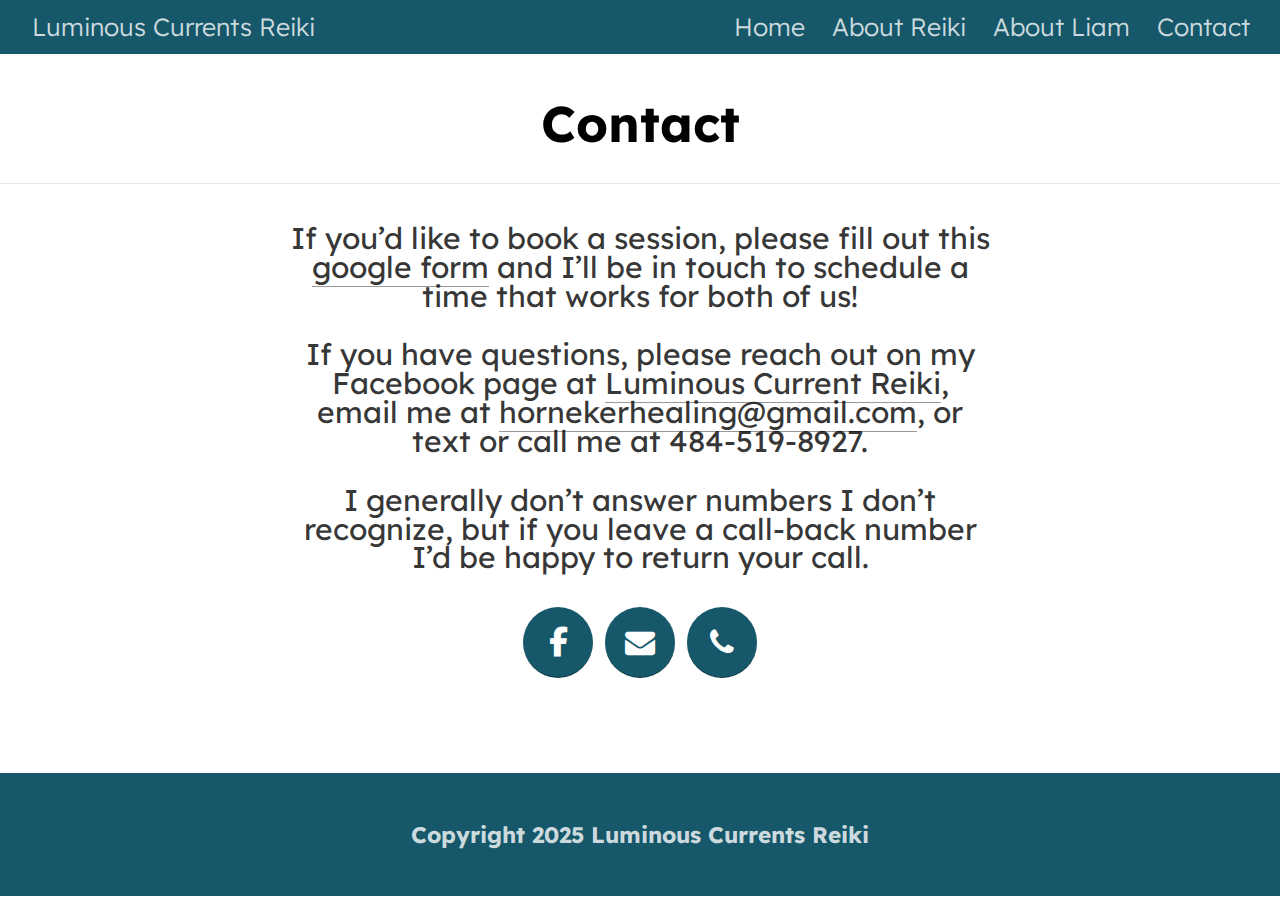
<file: contact.html>
<!DOCTYPE html>

<html xmlns="http://www.w3.org/1999/xhtml" lang="" xml:lang="">

<head>
  <meta charset="utf-8"/>
  <meta name="viewport" content="width=device-width, initial-scale=1"/>
  <meta http-equiv="X-UA-Compatible" content="IE=Edge,chrome=1"/>
  <meta name="generator" content="distill" />

  <style type="text/css">
  /* Hide doc at startup (prevent jankiness while JS renders/transforms) */
  body {
    visibility: hidden;
  }
  </style>

 <!--radix_placeholder_import_source-->
 <!--/radix_placeholder_import_source-->

<style type="text/css">code{white-space: pre;}</style>
<style type="text/css" data-origin="pandoc">
pre > code.sourceCode { white-space: pre; position: relative; }
pre > code.sourceCode > span { line-height: 1.25; }
pre > code.sourceCode > span:empty { height: 1.2em; }
.sourceCode { overflow: visible; }
code.sourceCode > span { color: inherit; text-decoration: inherit; }
div.sourceCode { margin: 1em 0; }
pre.sourceCode { margin: 0; }
@media screen {
div.sourceCode { overflow: auto; }
}
@media print {
pre > code.sourceCode { white-space: pre-wrap; }
pre > code.sourceCode > span { display: inline-block; text-indent: -5em; padding-left: 5em; }
}
pre.numberSource code
  { counter-reset: source-line 0; }
pre.numberSource code > span
  { position: relative; left: -4em; counter-increment: source-line; }
pre.numberSource code > span > a:first-child::before
  { content: counter(source-line);
    position: relative; left: -1em; text-align: right; vertical-align: baseline;
    border: none; display: inline-block;
    -webkit-touch-callout: none; -webkit-user-select: none;
    -khtml-user-select: none; -moz-user-select: none;
    -ms-user-select: none; user-select: none;
    padding: 0 4px; width: 4em;
    color: #aaaaaa;
  }
pre.numberSource { margin-left: 3em; border-left: 1px solid #aaaaaa;  padding-left: 4px; }
div.sourceCode
  { color: #00769e; background-color: #f1f3f5; }
@media screen {
pre > code.sourceCode > span > a:first-child::before { text-decoration: underline; }
}
code span { color: #00769e; } /* Normal */
code span.al { color: #ad0000; } /* Alert */
code span.an { color: #5e5e5e; } /* Annotation */
code span.at { color: #657422; } /* Attribute */
code span.bn { color: #ad0000; } /* BaseN */
code span.bu { } /* BuiltIn */
code span.cf { color: #00769e; } /* ControlFlow */
code span.ch { color: #20794d; } /* Char */
code span.cn { color: #8f5902; } /* Constant */
code span.co { color: #5e5e5e; } /* Comment */
code span.cv { color: #5e5e5e; font-style: italic; } /* CommentVar */
code span.do { color: #5e5e5e; font-style: italic; } /* Documentation */
code span.dt { color: #ad0000; } /* DataType */
code span.dv { color: #ad0000; } /* DecVal */
code span.er { color: #ad0000; } /* Error */
code span.ex { } /* Extension */
code span.fl { color: #ad0000; } /* Float */
code span.fu { color: #4758ab; } /* Function */
code span.im { } /* Import */
code span.in { color: #5e5e5e; } /* Information */
code span.kw { color: #00769e; } /* Keyword */
code span.op { color: #5e5e5e; } /* Operator */
code span.ot { color: #00769e; } /* Other */
code span.pp { color: #ad0000; } /* Preprocessor */
code span.sc { color: #5e5e5e; } /* SpecialChar */
code span.ss { color: #20794d; } /* SpecialString */
code span.st { color: #20794d; } /* String */
code span.va { color: #111111; } /* Variable */
code span.vs { color: #20794d; } /* VerbatimString */
code span.wa { color: #5e5e5e; font-style: italic; } /* Warning */
</style>


  <!--radix_placeholder_meta_tags-->
  <title>Luminous Currents Reiki: Contact</title>


  <link rel="icon" type="image/png" href="images/logo.png"/>


  <!--  https://developers.facebook.com/docs/sharing/webmasters#markup -->
  <meta property="og:title" content="Luminous Currents Reiki: Contact"/>
  <meta property="og:type" content="article"/>
  <meta property="og:locale" content="en_US"/>
  <meta property="og:site_name" content="Luminous Currents Reiki"/>

  <!--  https://dev.twitter.com/cards/types/summary -->
  <meta property="twitter:card" content="summary"/>
  <meta property="twitter:title" content="Luminous Currents Reiki: Contact"/>

  <!--/radix_placeholder_meta_tags-->
  <!--radix_placeholder_rmarkdown_metadata-->

  <script type="text/json" id="radix-rmarkdown-metadata">
  {"type":"list","attributes":{"names":{"type":"character","attributes":{},"value":["title","theme","output"]}},"value":[{"type":"character","attributes":{},"value":["Contact"]},{"type":"character","attributes":{},"value":["theme.css"]},{"type":"character","attributes":{},"value":["distill::distill_article"]}]}
  </script>
  <!--/radix_placeholder_rmarkdown_metadata-->
  <!--radix_placeholder_navigation_in_header-->
  <meta name="distill:offset" content=""/>

  <script type="application/javascript">

    window.headroom_prevent_pin = false;

    window.document.addEventListener("DOMContentLoaded", function (event) {

      // initialize headroom for banner
      var header = $('header').get(0);
      var headerHeight = header.offsetHeight;
      var headroom = new Headroom(header, {
        tolerance: 5,
        onPin : function() {
          if (window.headroom_prevent_pin) {
            window.headroom_prevent_pin = false;
            headroom.unpin();
          }
        }
      });
      headroom.init();
      if(window.location.hash)
        headroom.unpin();
      $(header).addClass('headroom--transition');

      // offset scroll location for banner on hash change
      // (see: https://github.com/WickyNilliams/headroom.js/issues/38)
      window.addEventListener("hashchange", function(event) {
        window.scrollTo(0, window.pageYOffset - (headerHeight + 25));
      });

      // responsive menu
      $('.distill-site-header').each(function(i, val) {
        var topnav = $(this);
        var toggle = topnav.find('.nav-toggle');
        toggle.on('click', function() {
          topnav.toggleClass('responsive');
        });
      });

      // nav dropdowns
      $('.nav-dropbtn').click(function(e) {
        $(this).next('.nav-dropdown-content').toggleClass('nav-dropdown-active');
        $(this).parent().siblings('.nav-dropdown')
           .children('.nav-dropdown-content').removeClass('nav-dropdown-active');
      });
      $("body").click(function(e){
        $('.nav-dropdown-content').removeClass('nav-dropdown-active');
      });
      $(".nav-dropdown").click(function(e){
        e.stopPropagation();
      });
    });
  </script>

  <style type="text/css">

  /* Theme (user-documented overrideables for nav appearance) */

  .distill-site-nav {
    color: rgba(255, 255, 255, 0.8);
    background-color: #0F2E3D;
    font-size: 15px;
    font-weight: 300;
  }

  .distill-site-nav a {
    color: inherit;
    text-decoration: none;
  }

  .distill-site-nav a:hover {
    color: white;
  }

  @media print {
    .distill-site-nav {
      display: none;
    }
  }

  .distill-site-header {

  }

  .distill-site-footer {

  }


  /* Site Header */

  .distill-site-header {
    width: 100%;
    box-sizing: border-box;
    z-index: 3;
  }

  .distill-site-header .nav-left {
    display: inline-block;
    margin-left: 8px;
  }

  @media screen and (max-width: 768px) {
    .distill-site-header .nav-left {
      margin-left: 0;
    }
  }


  .distill-site-header .nav-right {
    float: right;
    margin-right: 8px;
  }

  .distill-site-header a,
  .distill-site-header .title {
    display: inline-block;
    text-align: center;
    padding: 14px 10px 14px 10px;
  }

  .distill-site-header .title {
    font-size: 18px;
    min-width: 150px;
  }

  .distill-site-header .logo {
    padding: 0;
  }

  .distill-site-header .logo img {
    display: none;
    max-height: 20px;
    width: auto;
    margin-bottom: -4px;
  }

  .distill-site-header .nav-image img {
    max-height: 18px;
    width: auto;
    display: inline-block;
    margin-bottom: -3px;
  }



  @media screen and (min-width: 1000px) {
    .distill-site-header .logo img {
      display: inline-block;
    }
    .distill-site-header .nav-left {
      margin-left: 20px;
    }
    .distill-site-header .nav-right {
      margin-right: 20px;
    }
    .distill-site-header .title {
      padding-left: 12px;
    }
  }


  .distill-site-header .nav-toggle {
    display: none;
  }

  .nav-dropdown {
    display: inline-block;
    position: relative;
  }

  .nav-dropdown .nav-dropbtn {
    border: none;
    outline: none;
    color: rgba(255, 255, 255, 0.8);
    padding: 16px 10px;
    background-color: transparent;
    font-family: inherit;
    font-size: inherit;
    font-weight: inherit;
    margin: 0;
    margin-top: 1px;
    z-index: 2;
  }

  .nav-dropdown-content {
    display: none;
    position: absolute;
    background-color: white;
    min-width: 200px;
    border: 1px solid rgba(0,0,0,0.15);
    border-radius: 4px;
    box-shadow: 0px 8px 16px 0px rgba(0,0,0,0.1);
    z-index: 1;
    margin-top: 2px;
    white-space: nowrap;
    padding-top: 4px;
    padding-bottom: 4px;
  }

  .nav-dropdown-content hr {
    margin-top: 4px;
    margin-bottom: 4px;
    border: none;
    border-bottom: 1px solid rgba(0, 0, 0, 0.1);
  }

  .nav-dropdown-active {
    display: block;
  }

  .nav-dropdown-content a, .nav-dropdown-content .nav-dropdown-header {
    color: black;
    padding: 6px 24px;
    text-decoration: none;
    display: block;
    text-align: left;
  }

  .nav-dropdown-content .nav-dropdown-header {
    display: block;
    padding: 5px 24px;
    padding-bottom: 0;
    text-transform: uppercase;
    font-size: 14px;
    color: #999999;
    white-space: nowrap;
  }

  .nav-dropdown:hover .nav-dropbtn {
    color: white;
  }

  .nav-dropdown-content a:hover {
    background-color: #ddd;
    color: black;
  }

  .nav-right .nav-dropdown-content {
    margin-left: -45%;
    right: 0;
  }

  @media screen and (max-width: 768px) {
    .distill-site-header a, .distill-site-header .nav-dropdown  {display: none;}
    .distill-site-header a.nav-toggle {
      float: right;
      display: block;
    }
    .distill-site-header .title {
      margin-left: 0;
    }
    .distill-site-header .nav-right {
      margin-right: 0;
    }
    .distill-site-header {
      overflow: hidden;
    }
    .nav-right .nav-dropdown-content {
      margin-left: 0;
    }
  }


  @media screen and (max-width: 768px) {
    .distill-site-header.responsive {position: relative; min-height: 500px; }
    .distill-site-header.responsive a.nav-toggle {
      position: absolute;
      right: 0;
      top: 0;
    }
    .distill-site-header.responsive a,
    .distill-site-header.responsive .nav-dropdown {
      display: block;
      text-align: left;
    }
    .distill-site-header.responsive .nav-left,
    .distill-site-header.responsive .nav-right {
      width: 100%;
    }
    .distill-site-header.responsive .nav-dropdown {float: none;}
    .distill-site-header.responsive .nav-dropdown-content {position: relative;}
    .distill-site-header.responsive .nav-dropdown .nav-dropbtn {
      display: block;
      width: 100%;
      text-align: left;
    }
  }

  /* Site Footer */

  .distill-site-footer {
    width: 100%;
    overflow: hidden;
    box-sizing: border-box;
    z-index: 3;
    margin-top: 30px;
    padding-top: 30px;
    padding-bottom: 30px;
    text-align: center;
  }

  /* Headroom */

  d-title {
    padding-top: 6rem;
  }

  @media print {
    d-title {
      padding-top: 4rem;
    }
  }

  .headroom {
    z-index: 1000;
    position: fixed;
    top: 0;
    left: 0;
    right: 0;
  }

  .headroom--transition {
    transition: all .4s ease-in-out;
  }

  .headroom--unpinned {
    top: -100px;
  }

  .headroom--pinned {
    top: 0;
  }

  /* adjust viewport for navbar height */
  /* helps vertically center bootstrap (non-distill) content */
  .min-vh-100 {
    min-height: calc(100vh - 100px) !important;
  }

  </style>

  <script src="site_libs/jquery-3.6.0/jquery-3.6.0.min.js"></script>
  <link href="site_libs/font-awesome-6.5.2/css/all.min.css" rel="stylesheet"/>
  <link href="site_libs/font-awesome-6.5.2/css/v4-shims.min.css" rel="stylesheet"/>
  <script src="site_libs/headroom-0.9.4/headroom.min.js"></script>
  <script src="site_libs/autocomplete-0.37.1/autocomplete.min.js"></script>
  <script src="site_libs/fuse-6.4.1/fuse.min.js"></script>

  <script type="application/javascript">

  function getMeta(metaName) {
    var metas = document.getElementsByTagName('meta');
    for (let i = 0; i < metas.length; i++) {
      if (metas[i].getAttribute('name') === metaName) {
        return metas[i].getAttribute('content');
      }
    }
    return '';
  }

  function offsetURL(url) {
    var offset = getMeta('distill:offset');
    return offset ? offset + '/' + url : url;
  }

  function createFuseIndex() {

    // create fuse index
    var options = {
      keys: [
        { name: 'title', weight: 20 },
        { name: 'categories', weight: 15 },
        { name: 'description', weight: 10 },
        { name: 'contents', weight: 5 },
      ],
      ignoreLocation: true,
      threshold: 0
    };
    var fuse = new window.Fuse([], options);

    // fetch the main search.json
    return fetch(offsetURL('search.json'))
      .then(function(response) {
        if (response.status == 200) {
          return response.json().then(function(json) {
            // index main articles
            json.articles.forEach(function(article) {
              fuse.add(article);
            });
            // download collections and index their articles
            return Promise.all(json.collections.map(function(collection) {
              return fetch(offsetURL(collection)).then(function(response) {
                if (response.status === 200) {
                  return response.json().then(function(articles) {
                    articles.forEach(function(article) {
                      fuse.add(article);
                    });
                  })
                } else {
                  return Promise.reject(
                    new Error('Unexpected status from search index request: ' +
                              response.status)
                  );
                }
              });
            })).then(function() {
              return fuse;
            });
          });

        } else {
          return Promise.reject(
            new Error('Unexpected status from search index request: ' +
                        response.status)
          );
        }
      });
  }

  window.document.addEventListener("DOMContentLoaded", function (event) {

    // get search element (bail if we don't have one)
    var searchEl = window.document.getElementById('distill-search');
    if (!searchEl)
      return;

    createFuseIndex()
      .then(function(fuse) {

        // make search box visible
        searchEl.classList.remove('hidden');

        // initialize autocomplete
        var options = {
          autoselect: true,
          hint: false,
          minLength: 2,
        };
        window.autocomplete(searchEl, options, [{
          source: function(query, callback) {
            const searchOptions = {
              isCaseSensitive: false,
              shouldSort: true,
              minMatchCharLength: 2,
              limit: 10,
            };
            var results = fuse.search(query, searchOptions);
            callback(results
              .map(function(result) { return result.item; })
            );
          },
          templates: {
            suggestion: function(suggestion) {
              var img = suggestion.preview && Object.keys(suggestion.preview).length > 0
                ? `<img src="${offsetURL(suggestion.preview)}"</img>`
                : '';
              var html = `
                <div class="search-item">
                  <h3>${suggestion.title}</h3>
                  <div class="search-item-description">
                    ${suggestion.description || ''}
                  </div>
                  <div class="search-item-preview">
                    ${img}
                  </div>
                </div>
              `;
              return html;
            }
          }
        }]).on('autocomplete:selected', function(event, suggestion) {
          window.location.href = offsetURL(suggestion.path);
        });
        // remove inline display style on autocompleter (we want to
        // manage responsive display via css)
        $('.algolia-autocomplete').css("display", "");
      })
      .catch(function(error) {
        console.log(error);
      });

  });

  </script>

  <style type="text/css">

  .nav-search {
    font-size: x-small;
  }

  /* Algolioa Autocomplete */

  .algolia-autocomplete {
    display: inline-block;
    margin-left: 10px;
    vertical-align: sub;
    background-color: white;
    color: black;
    padding: 6px;
    padding-top: 8px;
    padding-bottom: 0;
    border-radius: 6px;
    border: 1px #0F2E3D solid;
    width: 180px;
  }


  @media screen and (max-width: 768px) {
    .distill-site-nav .algolia-autocomplete {
      display: none;
      visibility: hidden;
    }
    .distill-site-nav.responsive .algolia-autocomplete {
      display: inline-block;
      visibility: visible;
    }
    .distill-site-nav.responsive .algolia-autocomplete .aa-dropdown-menu {
      margin-left: 0;
      width: 400px;
      max-height: 400px;
    }
  }

  .algolia-autocomplete .aa-input, .algolia-autocomplete .aa-hint {
    width: 90%;
    outline: none;
    border: none;
  }

  .algolia-autocomplete .aa-hint {
    color: #999;
  }
  .algolia-autocomplete .aa-dropdown-menu {
    width: 550px;
    max-height: 70vh;
    overflow-x: visible;
    overflow-y: scroll;
    padding: 5px;
    margin-top: 3px;
    margin-left: -150px;
    background-color: #fff;
    border-radius: 5px;
    border: 1px solid #999;
    border-top: none;
  }

  .algolia-autocomplete .aa-dropdown-menu .aa-suggestion {
    cursor: pointer;
    padding: 5px 4px;
    border-bottom: 1px solid #eee;
  }

  .algolia-autocomplete .aa-dropdown-menu .aa-suggestion:last-of-type {
    border-bottom: none;
    margin-bottom: 2px;
  }

  .algolia-autocomplete .aa-dropdown-menu .aa-suggestion .search-item {
    overflow: hidden;
    font-size: 0.8em;
    line-height: 1.4em;
  }

  .algolia-autocomplete .aa-dropdown-menu .aa-suggestion .search-item h3 {
    font-size: 1rem;
    margin-block-start: 0;
    margin-block-end: 5px;
  }

  .algolia-autocomplete .aa-dropdown-menu .aa-suggestion .search-item-description {
    display: inline-block;
    overflow: hidden;
    height: 2.8em;
    width: 80%;
    margin-right: 4%;
  }

  .algolia-autocomplete .aa-dropdown-menu .aa-suggestion .search-item-preview {
    display: inline-block;
    width: 15%;
  }

  .algolia-autocomplete .aa-dropdown-menu .aa-suggestion .search-item-preview img {
    height: 3em;
    width: auto;
    display: none;
  }

  .algolia-autocomplete .aa-dropdown-menu .aa-suggestion .search-item-preview img[src] {
    display: initial;
  }

  .algolia-autocomplete .aa-dropdown-menu .aa-suggestion.aa-cursor {
    background-color: #eee;
  }
  .algolia-autocomplete .aa-dropdown-menu .aa-suggestion em {
    font-weight: bold;
    font-style: normal;
  }

  </style>


  <!--/radix_placeholder_navigation_in_header-->
  <!--radix_placeholder_distill-->

  <style type="text/css">

  body {
    background-color: white;
  }

  .pandoc-table {
    width: 100%;
  }

  .pandoc-table>caption {
    margin-bottom: 10px;
  }

  .pandoc-table th:not([align]) {
    text-align: left;
  }

  .pagedtable-footer {
    font-size: 15px;
  }

  d-byline .byline {
    grid-template-columns: 2fr 2fr;
  }

  d-byline .byline h3 {
    margin-block-start: 1.5em;
  }

  d-byline .byline .authors-affiliations h3 {
    margin-block-start: 0.5em;
  }

  .authors-affiliations .orcid-id {
    width: 16px;
    height:16px;
    margin-left: 4px;
    margin-right: 4px;
    vertical-align: middle;
    padding-bottom: 2px;
  }

  d-title .dt-tags {
    margin-top: 1em;
    grid-column: text;
  }

  .dt-tags .dt-tag {
    text-decoration: none;
    display: inline-block;
    color: rgba(0,0,0,0.6);
    padding: 0em 0.4em;
    margin-right: 0.5em;
    margin-bottom: 0.4em;
    font-size: 70%;
    border: 1px solid rgba(0,0,0,0.2);
    border-radius: 3px;
    text-transform: uppercase;
    font-weight: 500;
  }

  d-article table.gt_table td,
  d-article table.gt_table th {
    border-bottom: none;
    font-size: 100%;
  }

  .html-widget {
    margin-bottom: 2.0em;
  }

  .l-screen-inset {
    padding-right: 16px;
  }

  .l-screen .caption {
    margin-left: 10px;
  }

  .shaded {
    background: rgb(247, 247, 247);
    padding-top: 20px;
    padding-bottom: 20px;
    border-top: 1px solid rgba(0, 0, 0, 0.1);
    border-bottom: 1px solid rgba(0, 0, 0, 0.1);
  }

  .shaded .html-widget {
    margin-bottom: 0;
    border: 1px solid rgba(0, 0, 0, 0.1);
  }

  .shaded .shaded-content {
    background: white;
  }

  .text-output {
    margin-top: 0;
    line-height: 1.5em;
  }

  .hidden {
    display: none !important;
  }

  hr.section-separator {
    border: none;
    border-top: 1px solid rgba(0, 0, 0, 0.1);
    margin: 0px;
  }


  d-byline {
    border-top: none;
  }

  d-article {
    padding-top: 2.5rem;
    padding-bottom: 30px;
    border-top: none;
  }

  d-appendix {
    padding-top: 30px;
  }

  d-article>p>img {
    width: 100%;
  }

  d-article h2 {
    margin: 1rem 0 1.5rem 0;
  }

  d-article h3 {
    margin-top: 1.5rem;
  }

  d-article iframe {
    border: 1px solid rgba(0, 0, 0, 0.1);
    margin-bottom: 2.0em;
    width: 100%;
  }

  /* Tweak code blocks */

  d-article div.sourceCode code,
  d-article pre code {
    font-family: Consolas, Monaco, 'Andale Mono', 'Ubuntu Mono', monospace;
  }

  d-article pre,
  d-article div.sourceCode,
  d-article div.sourceCode pre {
    overflow: auto;
  }

  d-article div.sourceCode {
    background-color: white;
  }

  d-article div.sourceCode pre {
    padding-left: 10px;
    font-size: 12px;
    border-left: 2px solid rgba(0,0,0,0.1);
  }

  d-article pre {
    font-size: 12px;
    color: black;
    background: none;
    margin-top: 0;
    text-align: left;
    white-space: pre;
    word-spacing: normal;
    word-break: normal;
    word-wrap: normal;
    line-height: 1.5;

    -moz-tab-size: 4;
    -o-tab-size: 4;
    tab-size: 4;

    -webkit-hyphens: none;
    -moz-hyphens: none;
    -ms-hyphens: none;
    hyphens: none;
  }

  d-article pre a {
    border-bottom: none;
  }

  d-article pre a:hover {
    border-bottom: none;
    text-decoration: underline;
  }

  d-article details {
    grid-column: text;
    margin-bottom: 0.8em;
  }

  @media(min-width: 768px) {

  d-article pre,
  d-article div.sourceCode,
  d-article div.sourceCode pre {
    overflow: visible !important;
  }

  d-article div.sourceCode pre {
    padding-left: 18px;
    font-size: 14px;
  }

  /* tweak for Pandoc numbered line within distill */
  d-article pre.numberSource code > span {
      left: -2em;
  }

  d-article pre {
    font-size: 14px;
  }

  }

  figure img.external {
    background: white;
    border: 1px solid rgba(0, 0, 0, 0.1);
    box-shadow: 0 1px 8px rgba(0, 0, 0, 0.1);
    padding: 18px;
    box-sizing: border-box;
  }

  /* CSS for d-contents */

  .d-contents {
    grid-column: text;
    color: rgba(0,0,0,0.8);
    font-size: 0.9em;
    padding-bottom: 1em;
    margin-bottom: 1em;
    padding-bottom: 0.5em;
    margin-bottom: 1em;
    padding-left: 0.25em;
    justify-self: start;
  }

  @media(min-width: 1000px) {
    .d-contents.d-contents-float {
      height: 0;
      grid-column-start: 1;
      grid-column-end: 4;
      justify-self: center;
      padding-right: 3em;
      padding-left: 2em;
    }
  }

  .d-contents nav h3 {
    font-size: 18px;
    margin-top: 0;
    margin-bottom: 1em;
  }

  .d-contents li {
    list-style-type: none
  }

  .d-contents nav > ul {
    padding-left: 0;
  }

  .d-contents ul {
    padding-left: 1em
  }

  .d-contents nav ul li {
    margin-top: 0.6em;
    margin-bottom: 0.2em;
  }

  .d-contents nav a {
    font-size: 13px;
    border-bottom: none;
    text-decoration: none
    color: rgba(0, 0, 0, 0.8);
  }

  .d-contents nav a:hover {
    text-decoration: underline solid rgba(0, 0, 0, 0.6)
  }

  .d-contents nav > ul > li > a {
    font-weight: 600;
  }

  .d-contents nav > ul > li > ul {
    font-weight: inherit;
  }

  .d-contents nav > ul > li > ul > li {
    margin-top: 0.2em;
  }


  .d-contents nav ul {
    margin-top: 0;
    margin-bottom: 0.25em;
  }

  .d-article-with-toc h2:nth-child(2) {
    margin-top: 0;
  }


  /* Figure */

  .figure {
    position: relative;
    margin-bottom: 2.5em;
    margin-top: 1.5em;
  }

  .figure .caption {
    color: rgba(0, 0, 0, 0.6);
    font-size: 12px;
    line-height: 1.5em;
  }

  .figure img.external {
    background: white;
    border: 1px solid rgba(0, 0, 0, 0.1);
    box-shadow: 0 1px 8px rgba(0, 0, 0, 0.1);
    padding: 18px;
    box-sizing: border-box;
  }

  .figure .caption a {
    color: rgba(0, 0, 0, 0.6);
  }

  .figure .caption b,
  .figure .caption strong, {
    font-weight: 600;
    color: rgba(0, 0, 0, 1.0);
  }

  /* Citations */

  d-article .citation {
    color: inherit;
    cursor: inherit;
  }

  div.hanging-indent{
    margin-left: 1em; text-indent: -1em;
  }

  /* Citation hover box */

  .tippy-box[data-theme~=light-border] {
    background-color: rgba(250, 250, 250, 0.95);
  }

  .tippy-content > p {
    margin-bottom: 0;
    padding: 2px;
  }


  /* Tweak 1000px media break to show more text */

  @media(min-width: 1000px) {
    .base-grid,
    distill-header,
    d-title,
    d-abstract,
    d-article,
    d-appendix,
    distill-appendix,
    d-byline,
    d-footnote-list,
    d-citation-list,
    distill-footer {
      grid-template-columns: [screen-start] 1fr [page-start kicker-start] 80px [middle-start] 50px [text-start kicker-end] 65px 65px 65px 65px 65px 65px 65px 65px [text-end gutter-start] 65px [middle-end] 65px [page-end gutter-end] 1fr [screen-end];
      grid-column-gap: 16px;
    }

    .grid {
      grid-column-gap: 16px;
    }

    d-article {
      font-size: 1.06rem;
      line-height: 1.7em;
    }
    figure .caption, .figure .caption, figure figcaption {
      font-size: 13px;
    }
  }

  @media(min-width: 1180px) {
    .base-grid,
    distill-header,
    d-title,
    d-abstract,
    d-article,
    d-appendix,
    distill-appendix,
    d-byline,
    d-footnote-list,
    d-citation-list,
    distill-footer {
      grid-template-columns: [screen-start] 1fr [page-start kicker-start] 60px [middle-start] 60px [text-start kicker-end] 60px 60px 60px 60px 60px 60px 60px 60px [text-end gutter-start] 60px [middle-end] 60px [page-end gutter-end] 1fr [screen-end];
      grid-column-gap: 32px;
    }

    .grid {
      grid-column-gap: 32px;
    }
  }


  /* Get the citation styles for the appendix (not auto-injected on render since
     we do our own rendering of the citation appendix) */

  d-appendix .citation-appendix,
  .d-appendix .citation-appendix {
    font-size: 11px;
    line-height: 15px;
    border-left: 1px solid rgba(0, 0, 0, 0.1);
    padding-left: 18px;
    border: 1px solid rgba(0,0,0,0.1);
    background: rgba(0, 0, 0, 0.02);
    padding: 10px 18px;
    border-radius: 3px;
    color: rgba(150, 150, 150, 1);
    overflow: hidden;
    margin-top: -12px;
    white-space: pre-wrap;
    word-wrap: break-word;
  }

  /* Include appendix styles here so they can be overridden */

  d-appendix {
    contain: layout style;
    font-size: 0.8em;
    line-height: 1.7em;
    margin-top: 60px;
    margin-bottom: 0;
    border-top: 1px solid rgba(0, 0, 0, 0.1);
    color: rgba(0,0,0,0.5);
    padding-top: 60px;
    padding-bottom: 48px;
  }

  d-appendix h3 {
    grid-column: page-start / text-start;
    font-size: 15px;
    font-weight: 500;
    margin-top: 1em;
    margin-bottom: 0;
    color: rgba(0,0,0,0.65);
  }

  d-appendix h3 + * {
    margin-top: 1em;
  }

  d-appendix ol {
    padding: 0 0 0 15px;
  }

  @media (min-width: 768px) {
    d-appendix ol {
      padding: 0 0 0 30px;
      margin-left: -30px;
    }
  }

  d-appendix li {
    margin-bottom: 1em;
  }

  d-appendix a {
    color: rgba(0, 0, 0, 0.6);
  }

  d-appendix > * {
    grid-column: text;
  }

  d-appendix > d-footnote-list,
  d-appendix > d-citation-list,
  d-appendix > distill-appendix {
    grid-column: screen;
  }

  /* Include footnote styles here so they can be overridden */

  d-footnote-list {
    contain: layout style;
  }

  d-footnote-list > * {
    grid-column: text;
  }

  d-footnote-list a.footnote-backlink {
    color: rgba(0,0,0,0.3);
    padding-left: 0.5em;
  }



  /* Anchor.js */

  .anchorjs-link {
    /*transition: all .25s linear; */
    text-decoration: none;
    border-bottom: none;
  }
  *:hover > .anchorjs-link {
    margin-left: -1.125em !important;
    text-decoration: none;
    border-bottom: none;
  }

  /* Social footer */

  .social_footer {
    margin-top: 30px;
    margin-bottom: 0;
    color: rgba(0,0,0,0.67);
  }

  .disqus-comments {
    margin-right: 30px;
  }

  .disqus-comment-count {
    border-bottom: 1px solid rgba(0, 0, 0, 0.4);
    cursor: pointer;
  }

  #disqus_thread {
    margin-top: 30px;
  }

  .article-sharing a {
    border-bottom: none;
    margin-right: 8px;
  }

  .article-sharing a:hover {
    border-bottom: none;
  }

  .sidebar-section.subscribe {
    font-size: 12px;
    line-height: 1.6em;
  }

  .subscribe p {
    margin-bottom: 0.5em;
  }


  .article-footer .subscribe {
    font-size: 15px;
    margin-top: 45px;
  }


  .sidebar-section.custom {
    font-size: 12px;
    line-height: 1.6em;
  }

  .custom p {
    margin-bottom: 0.5em;
  }

  /* Styles for listing layout (hide title) */
  .layout-listing d-title, .layout-listing .d-title {
    display: none;
  }

  /* Styles for posts lists (not auto-injected) */


  .posts-with-sidebar {
    padding-left: 45px;
    padding-right: 45px;
  }

  .posts-list .description h2,
  .posts-list .description p {
    font-family: -apple-system, BlinkMacSystemFont, "Segoe UI", Roboto, Oxygen, Ubuntu, Cantarell, "Fira Sans", "Droid Sans", "Helvetica Neue", Arial, sans-serif;
  }

  .posts-list .description h2 {
    font-weight: 700;
    border-bottom: none;
    padding-bottom: 0;
  }

  .posts-list h2.post-tag {
    border-bottom: 1px solid rgba(0, 0, 0, 0.2);
    padding-bottom: 12px;
  }
  .posts-list {
    margin-top: 60px;
    margin-bottom: 24px;
  }

  .posts-list .post-preview {
    text-decoration: none;
    overflow: hidden;
    display: block;
    border-bottom: 1px solid rgba(0, 0, 0, 0.1);
    padding: 24px 0;
  }

  .post-preview-last {
    border-bottom: none !important;
  }

  .posts-list .posts-list-caption {
    grid-column: screen;
    font-weight: 400;
  }

  .posts-list .post-preview h2 {
    margin: 0 0 6px 0;
    line-height: 1.2em;
    font-style: normal;
    font-size: 24px;
  }

  .posts-list .post-preview p {
    margin: 0 0 12px 0;
    line-height: 1.4em;
    font-size: 16px;
  }

  .posts-list .post-preview .thumbnail {
    box-sizing: border-box;
    margin-bottom: 24px;
    position: relative;
    max-width: 500px;
  }
  .posts-list .post-preview img {
    width: 100%;
    display: block;
  }

  .posts-list .metadata {
    font-size: 12px;
    line-height: 1.4em;
    margin-bottom: 18px;
  }

  .posts-list .metadata > * {
    display: inline-block;
  }

  .posts-list .metadata .publishedDate {
    margin-right: 2em;
  }

  .posts-list .metadata .dt-authors {
    display: block;
    margin-top: 0.3em;
    margin-right: 2em;
  }

  .posts-list .dt-tags {
    display: block;
    line-height: 1em;
  }

  .posts-list .dt-tags .dt-tag {
    display: inline-block;
    color: rgba(0,0,0,0.6);
    padding: 0.3em 0.4em;
    margin-right: 0.2em;
    margin-bottom: 0.4em;
    font-size: 60%;
    border: 1px solid rgba(0,0,0,0.2);
    border-radius: 3px;
    text-transform: uppercase;
    font-weight: 500;
  }

  .posts-list img {
    opacity: 1;
  }

  .posts-list img[data-src] {
    opacity: 0;
  }

  .posts-more {
    clear: both;
  }


  .posts-sidebar {
    font-size: 16px;
  }

  .posts-sidebar h3 {
    font-size: 16px;
    margin-top: 0;
    margin-bottom: 0.5em;
    font-weight: 400;
    text-transform: uppercase;
  }

  .sidebar-section {
    margin-bottom: 30px;
  }

  .categories ul {
    list-style-type: none;
    margin: 0;
    padding: 0;
  }

  .categories li {
    color: rgba(0, 0, 0, 0.8);
    margin-bottom: 0;
  }

  .categories li>a {
    border-bottom: none;
  }

  .categories li>a:hover {
    border-bottom: 1px solid rgba(0, 0, 0, 0.4);
  }

  .categories .active {
    font-weight: 600;
  }

  .categories .category-count {
    color: rgba(0, 0, 0, 0.4);
  }


  @media(min-width: 768px) {
    .posts-list .post-preview h2 {
      font-size: 26px;
    }
    .posts-list .post-preview .thumbnail {
      float: right;
      width: 30%;
      margin-bottom: 0;
    }
    .posts-list .post-preview .description {
      float: left;
      width: 45%;
    }
    .posts-list .post-preview .metadata {
      float: left;
      width: 20%;
      margin-top: 8px;
    }
    .posts-list .post-preview p {
      margin: 0 0 12px 0;
      line-height: 1.5em;
      font-size: 16px;
    }
    .posts-with-sidebar .posts-list {
      float: left;
      width: 75%;
    }
    .posts-with-sidebar .posts-sidebar {
      float: right;
      width: 20%;
      margin-top: 60px;
      padding-top: 24px;
      padding-bottom: 24px;
    }
  }


  /* Improve display for browsers without grid (IE/Edge <= 15) */

  .downlevel {
    line-height: 1.6em;
    font-family: -apple-system, BlinkMacSystemFont, "Segoe UI", Roboto, Oxygen, Ubuntu, Cantarell, "Fira Sans", "Droid Sans", "Helvetica Neue", Arial, sans-serif;
    margin: 0;
  }

  .downlevel .d-title {
    padding-top: 6rem;
    padding-bottom: 1.5rem;
  }

  .downlevel .d-title h1 {
    font-size: 50px;
    font-weight: 700;
    line-height: 1.1em;
    margin: 0 0 0.5rem;
  }

  .downlevel .d-title p {
    font-weight: 300;
    font-size: 1.2rem;
    line-height: 1.55em;
    margin-top: 0;
  }

  .downlevel .d-byline {
    padding-top: 0.8em;
    padding-bottom: 0.8em;
    font-size: 0.8rem;
    line-height: 1.8em;
  }

  .downlevel .section-separator {
    border: none;
    border-top: 1px solid rgba(0, 0, 0, 0.1);
  }

  .downlevel .d-article {
    font-size: 1.06rem;
    line-height: 1.7em;
    padding-top: 1rem;
    padding-bottom: 2rem;
  }


  .downlevel .d-appendix {
    padding-left: 0;
    padding-right: 0;
    max-width: none;
    font-size: 0.8em;
    line-height: 1.7em;
    margin-bottom: 0;
    color: rgba(0,0,0,0.5);
    padding-top: 40px;
    padding-bottom: 48px;
  }

  .downlevel .footnotes ol {
    padding-left: 13px;
  }

  .downlevel .base-grid,
  .downlevel .distill-header,
  .downlevel .d-title,
  .downlevel .d-abstract,
  .downlevel .d-article,
  .downlevel .d-appendix,
  .downlevel .distill-appendix,
  .downlevel .d-byline,
  .downlevel .d-footnote-list,
  .downlevel .d-citation-list,
  .downlevel .distill-footer,
  .downlevel .appendix-bottom,
  .downlevel .posts-container {
    padding-left: 40px;
    padding-right: 40px;
  }

  @media(min-width: 768px) {
    .downlevel .base-grid,
    .downlevel .distill-header,
    .downlevel .d-title,
    .downlevel .d-abstract,
    .downlevel .d-article,
    .downlevel .d-appendix,
    .downlevel .distill-appendix,
    .downlevel .d-byline,
    .downlevel .d-footnote-list,
    .downlevel .d-citation-list,
    .downlevel .distill-footer,
    .downlevel .appendix-bottom,
    .downlevel .posts-container {
    padding-left: 150px;
    padding-right: 150px;
    max-width: 900px;
  }
  }

  .downlevel pre code {
    display: block;
    border-left: 2px solid rgba(0, 0, 0, .1);
    padding: 0 0 0 20px;
    font-size: 14px;
  }

  .downlevel code, .downlevel pre {
    color: black;
    background: none;
    font-family: Consolas, Monaco, 'Andale Mono', 'Ubuntu Mono', monospace;
    text-align: left;
    white-space: pre;
    word-spacing: normal;
    word-break: normal;
    word-wrap: normal;
    line-height: 1.5;

    -moz-tab-size: 4;
    -o-tab-size: 4;
    tab-size: 4;

    -webkit-hyphens: none;
    -moz-hyphens: none;
    -ms-hyphens: none;
    hyphens: none;
  }

  .downlevel .posts-list .post-preview {
    color: inherit;
  }



  </style>

  <script type="application/javascript">

  function is_downlevel_browser() {
    if (bowser.isUnsupportedBrowser({ msie: "12", msedge: "16"},
                                   window.navigator.userAgent)) {
      return true;
    } else {
      return window.load_distill_framework === undefined;
    }
  }

  // show body when load is complete
  function on_load_complete() {

    // add anchors
    if (window.anchors) {
      window.anchors.options.placement = 'left';
      window.anchors.add('d-article > h2, d-article > h3, d-article > h4, d-article > h5');
    }


    // set body to visible
    document.body.style.visibility = 'visible';

    // force redraw for leaflet widgets
    if (window.HTMLWidgets) {
      var maps = window.HTMLWidgets.findAll(".leaflet");
      $.each(maps, function(i, el) {
        var map = this.getMap();
        map.invalidateSize();
        map.eachLayer(function(layer) {
          if (layer instanceof L.TileLayer)
            layer.redraw();
        });
      });
    }

    // trigger 'shown' so htmlwidgets resize
    $('d-article').trigger('shown');
  }

  function init_distill() {

    init_common();

    // create front matter
    var front_matter = $('<d-front-matter></d-front-matter>');
    $('#distill-front-matter').wrap(front_matter);

    // create d-title
    $('.d-title').changeElementType('d-title');

    // separator
    var separator = '<hr class="section-separator" style="clear: both"/>';
    // prepend separator above appendix
    $('.d-byline').before(separator);
    $('.d-article').before(separator);

    // create d-byline
    var byline = $('<d-byline></d-byline>');
    $('.d-byline').replaceWith(byline);

    // create d-article
    var article = $('<d-article></d-article>');
    $('.d-article').wrap(article).children().unwrap();

    // move posts container into article
    $('.posts-container').appendTo($('d-article'));

    // create d-appendix
    $('.d-appendix').changeElementType('d-appendix');

    // flag indicating that we have appendix items
    var appendix = $('.appendix-bottom').children('h3').length > 0;

    // replace footnotes with <d-footnote>
    $('.footnote-ref').each(function(i, val) {
      appendix = true;
      var href = $(this).attr('href');
      var id = href.replace('#', '');
      var fn = $('#' + id);
      var fn_p = $('#' + id + '>p');
      fn_p.find('.footnote-back').remove();
      var text = fn_p.html();
      var dtfn = $('<d-footnote></d-footnote>');
      dtfn.html(text);
      $(this).replaceWith(dtfn);
    });
    // remove footnotes
    $('.footnotes').remove();

    // move refs into #references-listing
    $('#references-listing').replaceWith($('#refs'));

    $('h1.appendix, h2.appendix').each(function(i, val) {
      $(this).changeElementType('h3');
    });
    $('h3.appendix').each(function(i, val) {
      var id = $(this).attr('id');
      $('.d-contents a[href="#' + id + '"]').parent().remove();
      appendix = true;
      $(this).nextUntil($('h1, h2, h3')).addBack().appendTo($('d-appendix'));
    });

    // show d-appendix if we have appendix content
    $("d-appendix").css('display', appendix ? 'grid' : 'none');

    // localize layout chunks to just output
    $('.layout-chunk').each(function(i, val) {

      // capture layout
      var layout = $(this).attr('data-layout');

      // apply layout to markdown level block elements
      var elements = $(this).children().not('details, div.sourceCode, pre, script');
      elements.each(function(i, el) {
        var layout_div = $('<div class="' + layout + '"></div>');
        if (layout_div.hasClass('shaded')) {
          var shaded_content = $('<div class="shaded-content"></div>');
          $(this).wrap(shaded_content);
          $(this).parent().wrap(layout_div);
        } else {
          $(this).wrap(layout_div);
        }
      });


      // unwrap the layout-chunk div
      $(this).children().unwrap();
    });

    // remove code block used to force  highlighting css
    $('.distill-force-highlighting-css').parent().remove();

    // remove empty line numbers inserted by pandoc when using a
    // custom syntax highlighting theme, except when numbering line
    // in code chunk
    $('pre:not(.numberLines) code.sourceCode a:empty').remove();

    // load distill framework
    load_distill_framework();

    // wait for window.distillRunlevel == 4 to do post processing
    function distill_post_process() {

      if (!window.distillRunlevel || window.distillRunlevel < 4)
        return;

      // hide author/affiliations entirely if we have no authors
      var front_matter = JSON.parse($("#distill-front-matter").html());
      var have_authors = front_matter.authors && front_matter.authors.length > 0;
      if (!have_authors)
        $('d-byline').addClass('hidden');

      // article with toc class
      $('.d-contents').parent().addClass('d-article-with-toc');

      // strip links that point to #
      $('.authors-affiliations').find('a[href="#"]').removeAttr('href');

      // add orcid ids
      $('.authors-affiliations').find('.author').each(function(i, el) {
        var orcid_id = front_matter.authors[i].orcidID;
        var author_name = front_matter.authors[i].author
        if (orcid_id) {
          var a = $('<a></a>');
          a.attr('href', 'https://orcid.org/' + orcid_id);
          var img = $('<img></img>');
          img.addClass('orcid-id');
          img.attr('alt', author_name ? 'ORCID ID for ' + author_name : 'ORCID ID');
          img.attr('src','[data-uri]');
          a.append(img);
          $(this).append(a);
        }
      });

      // hide elements of author/affiliations grid that have no value
      function hide_byline_column(caption) {
        $('d-byline').find('h3:contains("' + caption + '")').parent().css('visibility', 'hidden');
      }

      // affiliations
      var have_affiliations = false;
      for (var i = 0; i<front_matter.authors.length; ++i) {
        var author = front_matter.authors[i];
        if (author.affiliation !== "&nbsp;") {
          have_affiliations = true;
          break;
        }
      }
      if (!have_affiliations)
        $('d-byline').find('h3:contains("Affiliations")').css('visibility', 'hidden');

      // published date
      if (!front_matter.publishedDate)
        hide_byline_column("Published");

      // document object identifier
      var doi = $('d-byline').find('h3:contains("DOI")');
      var doi_p = doi.next().empty();
      if (!front_matter.doi) {
        // if we have a citation and valid citationText then link to that
        if ($('#citation').length > 0 && front_matter.citationText) {
          doi.html('Citation');
          $('<a href="#citation"></a>')
            .text(front_matter.citationText)
            .appendTo(doi_p);
        } else {
          hide_byline_column("DOI");
        }
      } else {
        $('<a></a>')
           .attr('href', "https://doi.org/" + front_matter.doi)
           .html(front_matter.doi)
           .appendTo(doi_p);
      }

       // change plural form of authors/affiliations
      if (front_matter.authors.length === 1) {
        var grid = $('.authors-affiliations');
        grid.children('h3:contains("Authors")').text('Author');
        grid.children('h3:contains("Affiliations")').text('Affiliation');
      }

      // remove d-appendix and d-footnote-list local styles
      $('d-appendix > style:first-child').remove();
      $('d-footnote-list > style:first-child').remove();

      // move appendix-bottom entries to the bottom
      $('.appendix-bottom').appendTo('d-appendix').children().unwrap();
      $('.appendix-bottom').remove();

      // hoverable references
      $('span.citation[data-cites]').each(function() {
        const citeChild = $(this).children()[0]
        // Do not process if @xyz has been used without escaping and without bibliography activated
        // https://github.com/rstudio/distill/issues/466
        if (citeChild === undefined) return true

        if (citeChild.nodeName == "D-FOOTNOTE") {
          var fn = citeChild
          $(this).html(fn.shadowRoot.querySelector("sup"))
          $(this).id = fn.id
          fn.remove()
        }
        var refs = $(this).attr('data-cites').split(" ");
        var refHtml = refs.map(function(ref) {
          // Could use CSS.escape too here, we insure backward compatibility in navigator
          return "<p>" + $('div[id="ref-' + ref + '"]').html() + "</p>";
        }).join("\n");
        window.tippy(this, {
          allowHTML: true,
          content: refHtml,
          maxWidth: 500,
          interactive: true,
          interactiveBorder: 10,
          theme: 'light-border',
          placement: 'bottom-start'
        });
      });

      // fix footnotes in tables (#411)
      // replacing broken distill.pub feature
      $('table d-footnote').each(function() {
        // we replace internal showAtNode methode which is triggered when hovering a footnote
        this.hoverBox.showAtNode = function(node) {
          // ported from https://github.com/distillpub/template/pull/105/files
          calcOffset = function(elem) {
              let x = elem.offsetLeft;
              let y = elem.offsetTop;
              // Traverse upwards until an `absolute` element is found or `elem`
              // becomes null.
              while (elem = elem.offsetParent && elem.style.position != 'absolute') {
                  x += elem.offsetLeft;
                  y += elem.offsetTop;
              }

              return { left: x, top: y };
          }
          // https://developer.mozilla.org/en-US/docs/Web/API/HTMLElement/offsetTop
          const bbox = node.getBoundingClientRect();
          const offset = calcOffset(node);
          this.show([offset.left + bbox.width, offset.top + bbox.height]);
        }
      })

      // clear polling timer
      clearInterval(tid);

      // show body now that everything is ready
      on_load_complete();
    }

    var tid = setInterval(distill_post_process, 50);
    distill_post_process();

  }

  function init_downlevel() {

    init_common();

     // insert hr after d-title
    $('.d-title').after($('<hr class="section-separator"/>'));

    // check if we have authors
    var front_matter = JSON.parse($("#distill-front-matter").html());
    var have_authors = front_matter.authors && front_matter.authors.length > 0;

    // manage byline/border
    if (!have_authors)
      $('.d-byline').remove();
    $('.d-byline').after($('<hr class="section-separator"/>'));
    $('.d-byline a').remove();

    // remove toc
    $('.d-contents').remove();

    // move appendix elements
    $('h1.appendix, h2.appendix').each(function(i, val) {
      $(this).changeElementType('h3');
    });
    $('h3.appendix').each(function(i, val) {
      $(this).nextUntil($('h1, h2, h3')).addBack().appendTo($('.d-appendix'));
    });


    // inject headers into references and footnotes
    var refs_header = $('<h3></h3>');
    refs_header.text('References');
    $('#refs').prepend(refs_header);

    var footnotes_header = $('<h3></h3');
    footnotes_header.text('Footnotes');
    $('.footnotes').children('hr').first().replaceWith(footnotes_header);

    // move appendix-bottom entries to the bottom
    $('.appendix-bottom').appendTo('.d-appendix').children().unwrap();
    $('.appendix-bottom').remove();

    // remove appendix if it's empty
    if ($('.d-appendix').children().length === 0)
      $('.d-appendix').remove();

    // prepend separator above appendix
    $('.d-appendix').before($('<hr class="section-separator" style="clear: both"/>'));

    // trim code
    $('pre>code').each(function(i, val) {
      $(this).html($.trim($(this).html()));
    });

    // move posts-container right before article
    $('.posts-container').insertBefore($('.d-article'));

    $('body').addClass('downlevel');

    on_load_complete();
  }


  function init_common() {

    // jquery plugin to change element types
    (function($) {
      $.fn.changeElementType = function(newType) {
        var attrs = {};

        $.each(this[0].attributes, function(idx, attr) {
          attrs[attr.nodeName] = attr.nodeValue;
        });

        this.replaceWith(function() {
          return $("<" + newType + "/>", attrs).append($(this).contents());
        });
      };
    })(jQuery);

    // prevent underline for linked images
    $('a > img').parent().css({'border-bottom' : 'none'});

    // mark non-body figures created by knitr chunks as 100% width
    $('.layout-chunk').each(function(i, val) {
      var figures = $(this).find('img, .html-widget');
      // ignore leaflet img layers (#106)
      figures = figures.filter(':not(img[class*="leaflet"])')
      if ($(this).attr('data-layout') !== "l-body") {
        figures.css('width', '100%');
      } else {
        figures.css('max-width', '100%');
        figures.filter("[width]").each(function(i, val) {
          var fig = $(this);
          fig.css('width', fig.attr('width') + 'px');
        });

      }
    });

    // auto-append index.html to post-preview links in file: protocol
    // and in rstudio ide preview
    $('.post-preview').each(function(i, val) {
      if (window.location.protocol === "file:")
        $(this).attr('href', $(this).attr('href') + "index.html");
    });

    // get rid of index.html references in header
    if (window.location.protocol !== "file:") {
      $('.distill-site-header a[href]').each(function(i,val) {
        $(this).attr('href', $(this).attr('href').replace(/^index[.]html/, "./"));
      });
    }

    // add class to pandoc style tables
    $('tr.header').parent('thead').parent('table').addClass('pandoc-table');
    $('.kable-table').children('table').addClass('pandoc-table');

    // add figcaption style to table captions
    $('caption').parent('table').addClass("figcaption");

    // initialize posts list
    if (window.init_posts_list)
      window.init_posts_list();

    // implmement disqus comment link
    $('.disqus-comment-count').click(function() {
      window.headroom_prevent_pin = true;
      $('#disqus_thread').toggleClass('hidden');
      if (!$('#disqus_thread').hasClass('hidden')) {
        var offset = $(this).offset();
        $(window).resize();
        $('html, body').animate({
          scrollTop: offset.top - 35
        });
      }
    });
  }

  document.addEventListener('DOMContentLoaded', function() {
    if (is_downlevel_browser())
      init_downlevel();
    else
      window.addEventListener('WebComponentsReady', init_distill);
  });

  </script>

  <style type="text/css">
  /* base variables */

  /* Edit the CSS properties in this file to create a custom
     Distill theme. Only edit values in the right column
     for each row; values shown are the CSS defaults.
     To return any property to the default,
     you may set its value to: unset
     All rows must end with a semi-colon.                      */

  /* Optional: embed custom fonts here with `@import`          */
  /* This must remain at the top of this file.                 */



  html {
    /*-- Main font sizes --*/
    --title-size:      50px;
    --body-size:       1.06rem;
    --code-size:       14px;
    --aside-size:      12px;
    --fig-cap-size:    13px;
    /*-- Main font colors --*/
    --title-color:     #000000;
    --header-color:    rgba(0, 0, 0, 0.8);
    --body-color:      rgba(0, 0, 0, 0.8);
    --aside-color:     rgba(0, 0, 0, 0.6);
    --fig-cap-color:   rgba(0, 0, 0, 0.6);
    /*-- Specify custom fonts ~~~ must be imported above   --*/
    --heading-font:    sans-serif;
    --mono-font:       monospace;
    --body-font:       sans-serif;
    --navbar-font:     sans-serif;  /* websites + blogs only */
  }

  /*-- ARTICLE METADATA --*/
  d-byline {
    --heading-size:    0.6rem;
    --heading-color:   rgba(0, 0, 0, 0.5);
    --body-size:       0.8rem;
    --body-color:      rgba(0, 0, 0, 0.8);
  }

  /*-- ARTICLE TABLE OF CONTENTS --*/
  .d-contents {
    --heading-size:    18px;
    --contents-size:   13px;
  }

  /*-- ARTICLE APPENDIX --*/
  d-appendix {
    --heading-size:    15px;
    --heading-color:   rgba(0, 0, 0, 0.65);
    --text-size:       0.8em;
    --text-color:      rgba(0, 0, 0, 0.5);
  }

  /*-- WEBSITE HEADER + FOOTER --*/
  /* These properties only apply to Distill sites and blogs  */

  .distill-site-header {
    --title-size:       18px;
    --text-color:       rgba(255, 255, 255, 0.8);
    --text-size:        15px;
    --hover-color:      white;
    --bkgd-color:       #0F2E3D;
  }

  .distill-site-footer {
    --text-color:       rgba(255, 255, 255, 0.8);
    --text-size:        15px;
    --hover-color:      white;
    --bkgd-color:       #0F2E3D;
  }

  /*-- Additional custom styles --*/
  /* Add any additional CSS rules below                      */
  </style>
  <style type="text/css">
  /* base variables */

  /* Edit the CSS properties in this file to create a custom
     Distill theme. Only edit values in the right column
     for each row; values shown are the CSS defaults.
     To return any property to the default,
     you may set its value to: unset
     All rows must end with a semi-colon.                      */

  /* Optional: embed custom fonts here with `@import`          */
  /* This must remain at the top of this file.                 */

  @import url('https://fonts.googleapis.com/css2?family=Lexend:wght@100..900&display=swap');

  html{
    /*-- Main font sizes --*/
    --title-size:      50px;
    --body-size:       30px;
    --code-size:       25px;
    --aside-size:      25px;
    --fig-cap-size:    25px;
    /*-- Main font colors --*/
    --title-color:     #000000;
    --header-color:    rgba(0, 0, 0, 0.8);
    --body-color:      rgba(0, 0, 0, 0.8);
    --aside-color:     rgba(0, 0, 0, 0.6);
    --fig-cap-color:   rgba(0, 0, 0, 0.6);
    /*-- Specify custom fonts ~~~ must be imported above   --*/
    --heading-font:    "Lexend", sans-serif;
    --mono-font:       monospace;
    --body-font:       "Lexend", sans-serif;
    --navbar-font:     "Lexend", sans-serif;  /* websites + blogs only */
  }

  /*-- ARTICLE METADATA --*/
  d-byline {
    --heading-size:    0.6rem;
    --heading-color:   rgba(0, 0, 0, 0.5);
    --body-size:       0.8rem;
    --body-color:      rgba(0, 0, 0, 0.8);
  }

  /*-- ARTICLE TABLE OF CONTENTS --*/
  .d-contents {
    --heading-size:    18px;
    --contents-size:   13px;
  }

  /*-- ARTICLE APPENDIX --*/
  d-appendix {
    --heading-size:    15px;
    --heading-color:   rgba(0, 0, 0, 0.65);
    --text-size:       0.8em;
    --text-color:      rgba(0, 0, 0, 0.5);
  }

  /*-- WEBSITE HEADER + FOOTER --*/
  /* These properties only apply to Distill sites and blogs  */

  .distill-site-header {
    --title-size:       25px;
    --text-color:       rgba(255, 255, 255, 0.8);
    --text-size:        25px;
    --hover-color:      white;
    --bkgd-color:       #16576a;
  }

  .distill-site-footer {
    --text-color:       rgba(255, 255, 255, 0.8);
    --text-size:        15px;
    --hover-color:      white;
    --bkgd-color:       #16576a;
  }

  .body{
    --background-color: #16576a;
    --text-size: 30px;
  }

  /*-- Additional custom styles --*/
  /* Add any additional CSS rules below                      */

  h1{
    text-align: center;
    font-size: 40pt;
    font-weight: bold;
  }

  .lineage{
    text-align: center;
    font-size: 25pt;
  }</style>
  <style type="text/css">
  /* base style */

  /* FONT FAMILIES */

  :root {
    --heading-default: -apple-system, BlinkMacSystemFont, "Segoe UI", Roboto, Oxygen, Ubuntu, Cantarell, "Fira Sans", "Droid Sans", "Helvetica Neue", Arial, sans-serif;
    --mono-default: Consolas, Monaco, 'Andale Mono', 'Ubuntu Mono', monospace;
    --body-default: -apple-system, BlinkMacSystemFont, "Segoe UI", Roboto, Oxygen, Ubuntu, Cantarell, "Fira Sans", "Droid Sans", "Helvetica Neue", Arial, sans-serif;
  }

  body,
  .posts-list .post-preview p,
  .posts-list .description p {
    font-family: var(--body-font), var(--body-default);
  }

  h1, h2, h3, h4, h5, h6,
  .posts-list .post-preview h2,
  .posts-list .description h2 {
    font-family: var(--heading-font), var(--heading-default);
  }

  d-article div.sourceCode code,
  d-article pre code {
    font-family: var(--mono-font), var(--mono-default);
  }


  /*-- TITLE --*/
  d-title h1,
  .posts-list > h1 {
    color: var(--title-color, black);
  }

  d-title h1 {
    font-size: var(--title-size, 50px);
  }

  /*-- HEADERS --*/
  d-article h1,
  d-article h2,
  d-article h3,
  d-article h4,
  d-article h5,
  d-article h6 {
    color: var(--header-color, rgba(0, 0, 0, 0.8));
  }

  /*-- BODY --*/
  d-article > p,  /* only text inside of <p> tags */
  d-article > ul, /* lists */
  d-article > ol {
    color: var(--body-color, rgba(0, 0, 0, 0.8));
    font-size: var(--body-size, 1.06rem);
  }


  /*-- CODE --*/
  d-article div.sourceCode code,
  d-article pre code {
    font-size: var(--code-size, 14px);
  }

  /*-- ASIDE --*/
  d-article aside {
    font-size: var(--aside-size, 12px);
    color: var(--aside-color, rgba(0, 0, 0, 0.6));
  }

  /*-- FIGURE CAPTIONS --*/
  figure .caption,
  figure figcaption,
  .figure .caption {
    font-size: var(--fig-cap-size, 13px);
    color: var(--fig-cap-color, rgba(0, 0, 0, 0.6));
  }

  /*-- METADATA --*/
  d-byline h3 {
    font-size: var(--heading-size, 0.6rem);
    color: var(--heading-color, rgba(0, 0, 0, 0.5));
  }

  d-byline {
    font-size: var(--body-size, 0.8rem);
    color: var(--body-color, rgba(0, 0, 0, 0.8));
  }

  d-byline a,
  d-article d-byline a {
    color: var(--body-color, rgba(0, 0, 0, 0.8));
  }

  /*-- TABLE OF CONTENTS --*/
  .d-contents nav h3 {
    font-size: var(--heading-size, 18px);
  }

  .d-contents nav a {
    font-size: var(--contents-size, 13px);
  }

  /*-- APPENDIX --*/
  d-appendix h3 {
    font-size: var(--heading-size, 15px);
    color: var(--heading-color, rgba(0, 0, 0, 0.65));
  }

  d-appendix {
    font-size: var(--text-size, 0.8em);
    color: var(--text-color, rgba(0, 0, 0, 0.5));
  }

  d-appendix d-footnote-list a.footnote-backlink {
    color: var(--text-color, rgba(0, 0, 0, 0.5));
  }

  /*-- WEBSITE HEADER + FOOTER --*/
  .distill-site-header .title {
    font-size: var(--title-size, 18px);
    font-family: var(--navbar-font), var(--heading-default);
  }

  .distill-site-header a,
  .nav-dropdown .nav-dropbtn {
    font-family: var(--navbar-font), var(--heading-default);
  }

  .nav-dropdown .nav-dropbtn {
    color: var(--text-color, rgba(255, 255, 255, 0.8));
    font-size: var(--text-size, 15px);
  }

  .distill-site-header a:hover,
  .nav-dropdown:hover .nav-dropbtn {
    color: var(--hover-color, white);
  }

  .distill-site-header {
    font-size: var(--text-size, 15px);
    color: var(--text-color, rgba(255, 255, 255, 0.8));
    background-color: var(--bkgd-color, #0F2E3D);
  }

  .distill-site-footer {
    font-size: var(--text-size, 15px);
    color: var(--text-color, rgba(255, 255, 255, 0.8));
    background-color: var(--bkgd-color, #0F2E3D);
  }

  .distill-site-footer a:hover {
    color: var(--hover-color, white);
  }</style>
  <!--/radix_placeholder_distill-->
  <script src="site_libs/header-attrs-2.29/header-attrs.js"></script>
  <script src="site_libs/popper-2.6.0/popper.min.js"></script>
  <link href="site_libs/tippy-6.2.7/tippy.css" rel="stylesheet" />
  <link href="site_libs/tippy-6.2.7/tippy-light-border.css" rel="stylesheet" />
  <script src="site_libs/tippy-6.2.7/tippy.umd.min.js"></script>
  <script src="site_libs/anchor-4.2.2/anchor.min.js"></script>
  <script src="site_libs/bowser-1.9.3/bowser.min.js"></script>
  <script src="site_libs/webcomponents-2.0.0/webcomponents.js"></script>
  <script src="site_libs/distill-2.2.21/template.v2.js"></script>
  <!--radix_placeholder_site_in_header-->
  <!--/radix_placeholder_site_in_header-->


</head>

<body>

<!--radix_placeholder_front_matter-->

<script id="distill-front-matter" type="text/json">
{"title":"Contact","authors":[]}
</script>

<!--/radix_placeholder_front_matter-->
<!--radix_placeholder_navigation_before_body-->
<header class="header header--fixed" role="banner">
<nav class="distill-site-nav distill-site-header">
<div class="nav-left">
<a href="index.html" class="title">Luminous Currents Reiki</a>
</div>
<div class="nav-right">
<a href="index.html">Home</a>
<a href="about.html">About Reiki</a>
<a href="lineage.html">About Liam</a>
<a href="contact.html">Contact</a>
<a href="javascript:void(0);" class="nav-toggle">&#9776;</a>
</div>
</nav>
</header>
<!--/radix_placeholder_navigation_before_body-->
<!--radix_placeholder_site_before_body-->
<!--/radix_placeholder_site_before_body-->

<div class="d-title">
<h1>Contact</h1>

<!--radix_placeholder_categories-->
<!--/radix_placeholder_categories-->

</div>


<div class="d-article">
<html>
<head>
<meta name="viewport" content="width=device-width, initial-scale=1">
<link rel="stylesheet" href="https://cdnjs.cloudflare.com/ajax/libs/font-awesome/4.7.0/css/font-awesome.min.css">
<style>
h1 {text-align: center;}
p {text-align: center;}
div {text-align: center;}
.fa {
  padding: 20px;
  font-size: 30px;
  width: 30px;
  text-align: center;
  text-decoration: none;
  margin: 5px 2px;
  border-radius: 50%;
}

.fa:hover {
    opacity: 0.7;
}

.fa-facebook {
  background: #16576a;
  color: white;
}
</style>
</head>
<body>
<p>If you’d like to book a session, please fill out this <a href="https://docs.google.com/forms/d/e/1FAIpQLSfwExq5chi2t1R8wPtd4IGk4Yr_UFUGPVhJWsFBl83TwSdkAA/viewform">google form</a> and I’ll be in touch to schedule a time that works for both of us!</p>
<p>If you have questions, please reach out on my Facebook page at <a href="https://www.facebook.com/61572902919351">Luminous Current Reiki</a>, email me at <a href="mailto:hornekerhealing@gmail.com" class="email">hornekerhealing@gmail.com</a>, or text or call me at 484-519-8927.</p>
<p>I generally don’t answer numbers I don’t recognize, but if you leave a call-back number I’d be happy to return your call.</p>
<p><a href="https://www.facebook.com/61572902919351" class="fa fa-facebook" target="_blank" rel="noopener noreferrer"></a>
<a href="mailto:hornekerhealing@gmail.com" class="fa fa-envelope" style="background-color: #16576a; color: white; padding: 20px; border-radius: 50px;"></a>
<a href="tel:4845198927" class="fa fa-phone" style="background-color: #16576a; color: white; padding: 20px; border-radius: 50px;"></a></p>
</body>
</html>
<div class="sourceCode" id="cb1"><pre class="sourceCode r distill-force-highlighting-css"><code class="sourceCode r"></code></pre></div>
<!--radix_placeholder_article_footer-->
<!--/radix_placeholder_article_footer-->
</div>

<div class="d-appendix">
</div>


<!--radix_placeholder_site_after_body-->
<!--/radix_placeholder_site_after_body-->
<!--radix_placeholder_appendices-->
<div class="appendix-bottom"></div>
<!--/radix_placeholder_appendices-->
<!--radix_placeholder_navigation_after_body-->
<div class="distill-site-nav distill-site-footer">
<html>
<head>
<style>
h2 {text-align: center;}
</style>
</head>
</html>
<body>
<h2>Copyright 2025 Luminous Currents Reiki</h2>
</body>
</div>
<!--/radix_placeholder_navigation_after_body-->


</body>

</html>
</file>
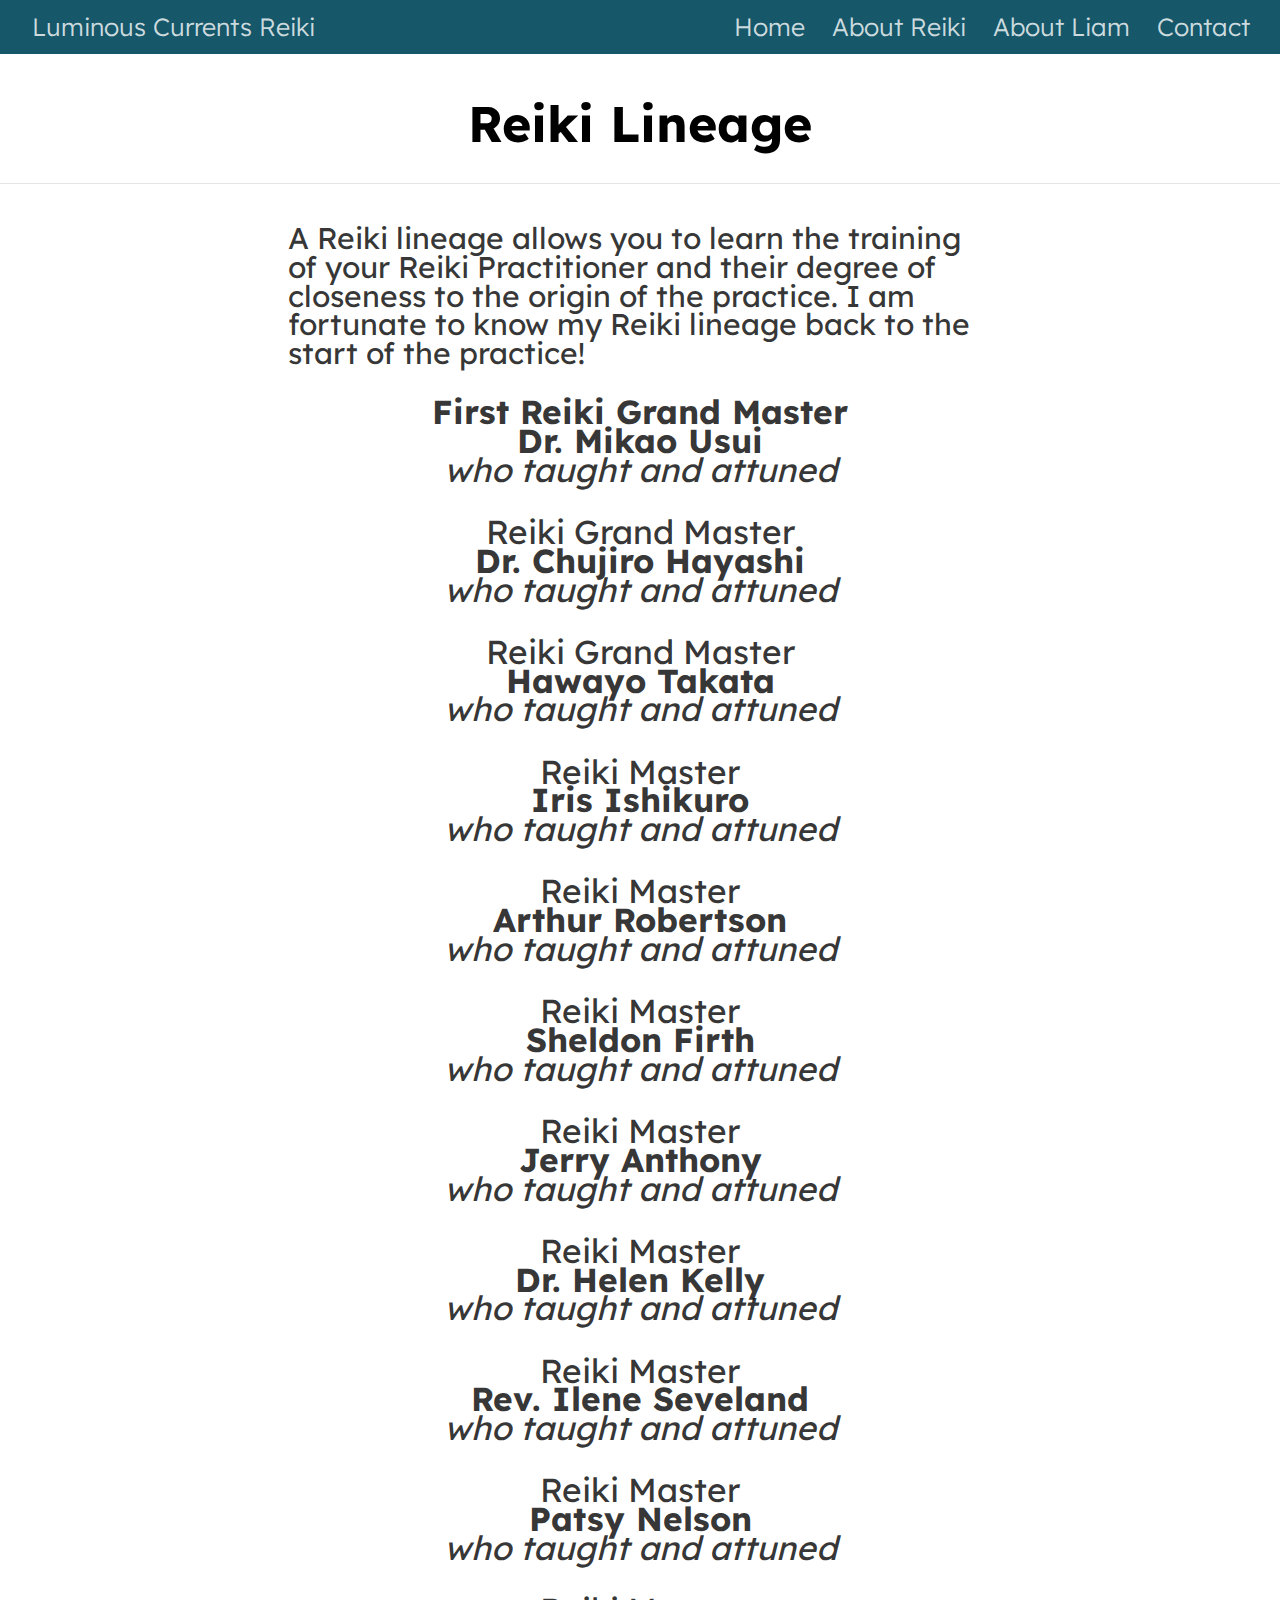
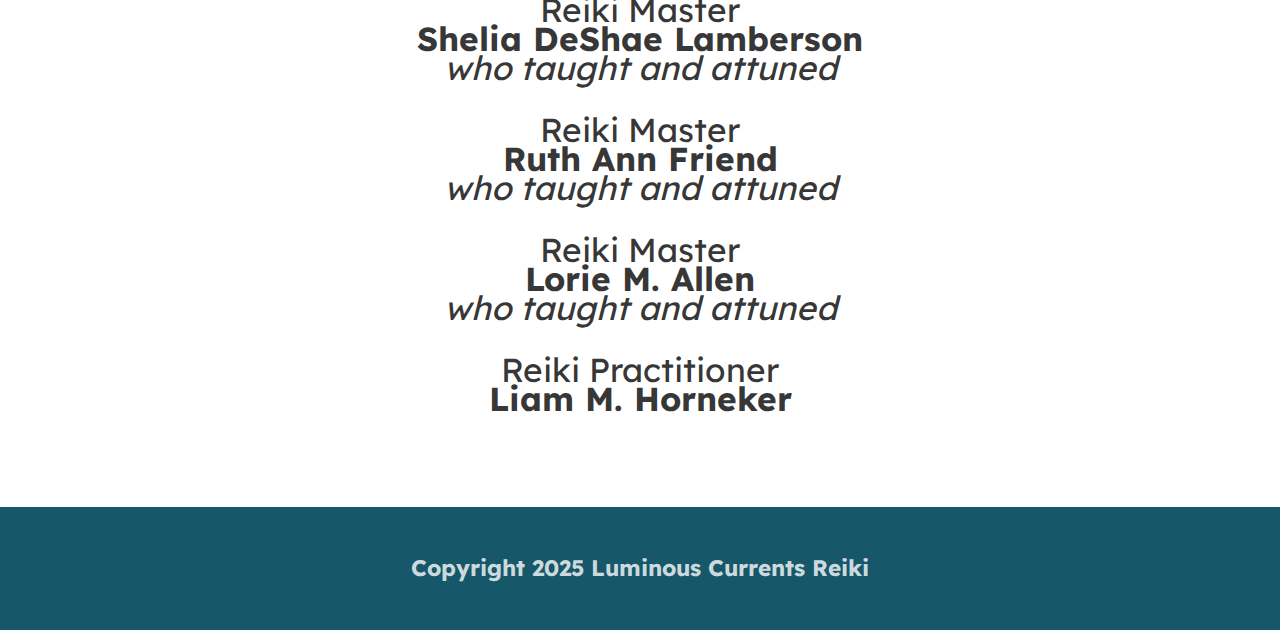
<file: lineage.html>
<!DOCTYPE html>

<html xmlns="http://www.w3.org/1999/xhtml" lang="" xml:lang="">

<head>
  <meta charset="utf-8"/>
  <meta name="viewport" content="width=device-width, initial-scale=1"/>
  <meta http-equiv="X-UA-Compatible" content="IE=Edge,chrome=1"/>
  <meta name="generator" content="distill" />

  <style type="text/css">
  /* Hide doc at startup (prevent jankiness while JS renders/transforms) */
  body {
    visibility: hidden;
  }
  </style>

 <!--radix_placeholder_import_source-->
 <!--/radix_placeholder_import_source-->

<style type="text/css">code{white-space: pre;}</style>
<style type="text/css" data-origin="pandoc">
pre > code.sourceCode { white-space: pre; position: relative; }
pre > code.sourceCode > span { line-height: 1.25; }
pre > code.sourceCode > span:empty { height: 1.2em; }
.sourceCode { overflow: visible; }
code.sourceCode > span { color: inherit; text-decoration: inherit; }
div.sourceCode { margin: 1em 0; }
pre.sourceCode { margin: 0; }
@media screen {
div.sourceCode { overflow: auto; }
}
@media print {
pre > code.sourceCode { white-space: pre-wrap; }
pre > code.sourceCode > span { display: inline-block; text-indent: -5em; padding-left: 5em; }
}
pre.numberSource code
  { counter-reset: source-line 0; }
pre.numberSource code > span
  { position: relative; left: -4em; counter-increment: source-line; }
pre.numberSource code > span > a:first-child::before
  { content: counter(source-line);
    position: relative; left: -1em; text-align: right; vertical-align: baseline;
    border: none; display: inline-block;
    -webkit-touch-callout: none; -webkit-user-select: none;
    -khtml-user-select: none; -moz-user-select: none;
    -ms-user-select: none; user-select: none;
    padding: 0 4px; width: 4em;
    color: #aaaaaa;
  }
pre.numberSource { margin-left: 3em; border-left: 1px solid #aaaaaa;  padding-left: 4px; }
div.sourceCode
  { color: #00769e; background-color: #f1f3f5; }
@media screen {
pre > code.sourceCode > span > a:first-child::before { text-decoration: underline; }
}
code span { color: #00769e; } /* Normal */
code span.al { color: #ad0000; } /* Alert */
code span.an { color: #5e5e5e; } /* Annotation */
code span.at { color: #657422; } /* Attribute */
code span.bn { color: #ad0000; } /* BaseN */
code span.bu { } /* BuiltIn */
code span.cf { color: #00769e; } /* ControlFlow */
code span.ch { color: #20794d; } /* Char */
code span.cn { color: #8f5902; } /* Constant */
code span.co { color: #5e5e5e; } /* Comment */
code span.cv { color: #5e5e5e; font-style: italic; } /* CommentVar */
code span.do { color: #5e5e5e; font-style: italic; } /* Documentation */
code span.dt { color: #ad0000; } /* DataType */
code span.dv { color: #ad0000; } /* DecVal */
code span.er { color: #ad0000; } /* Error */
code span.ex { } /* Extension */
code span.fl { color: #ad0000; } /* Float */
code span.fu { color: #4758ab; } /* Function */
code span.im { } /* Import */
code span.in { color: #5e5e5e; } /* Information */
code span.kw { color: #00769e; } /* Keyword */
code span.op { color: #5e5e5e; } /* Operator */
code span.ot { color: #00769e; } /* Other */
code span.pp { color: #ad0000; } /* Preprocessor */
code span.sc { color: #5e5e5e; } /* SpecialChar */
code span.ss { color: #20794d; } /* SpecialString */
code span.st { color: #20794d; } /* String */
code span.va { color: #111111; } /* Variable */
code span.vs { color: #20794d; } /* VerbatimString */
code span.wa { color: #5e5e5e; font-style: italic; } /* Warning */
</style>


  <!--radix_placeholder_meta_tags-->
  <title>Luminous Currents Reiki: Reiki Lineage</title>


  <link rel="icon" type="image/png" href="images/logo.png"/>


  <!--  https://developers.facebook.com/docs/sharing/webmasters#markup -->
  <meta property="og:title" content="Luminous Currents Reiki: Reiki Lineage"/>
  <meta property="og:type" content="article"/>
  <meta property="og:locale" content="en_US"/>
  <meta property="og:site_name" content="Luminous Currents Reiki"/>

  <!--  https://dev.twitter.com/cards/types/summary -->
  <meta property="twitter:card" content="summary"/>
  <meta property="twitter:title" content="Luminous Currents Reiki: Reiki Lineage"/>

  <!--/radix_placeholder_meta_tags-->
  <!--radix_placeholder_rmarkdown_metadata-->

  <script type="text/json" id="radix-rmarkdown-metadata">
  {"type":"list","attributes":{"names":{"type":"character","attributes":{},"value":["title","theme","output"]}},"value":[{"type":"character","attributes":{},"value":["Reiki Lineage"]},{"type":"character","attributes":{},"value":["theme.css"]},{"type":"character","attributes":{},"value":["distill::distill_article"]}]}
  </script>
  <!--/radix_placeholder_rmarkdown_metadata-->
  <!--radix_placeholder_navigation_in_header-->
  <meta name="distill:offset" content=""/>

  <script type="application/javascript">

    window.headroom_prevent_pin = false;

    window.document.addEventListener("DOMContentLoaded", function (event) {

      // initialize headroom for banner
      var header = $('header').get(0);
      var headerHeight = header.offsetHeight;
      var headroom = new Headroom(header, {
        tolerance: 5,
        onPin : function() {
          if (window.headroom_prevent_pin) {
            window.headroom_prevent_pin = false;
            headroom.unpin();
          }
        }
      });
      headroom.init();
      if(window.location.hash)
        headroom.unpin();
      $(header).addClass('headroom--transition');

      // offset scroll location for banner on hash change
      // (see: https://github.com/WickyNilliams/headroom.js/issues/38)
      window.addEventListener("hashchange", function(event) {
        window.scrollTo(0, window.pageYOffset - (headerHeight + 25));
      });

      // responsive menu
      $('.distill-site-header').each(function(i, val) {
        var topnav = $(this);
        var toggle = topnav.find('.nav-toggle');
        toggle.on('click', function() {
          topnav.toggleClass('responsive');
        });
      });

      // nav dropdowns
      $('.nav-dropbtn').click(function(e) {
        $(this).next('.nav-dropdown-content').toggleClass('nav-dropdown-active');
        $(this).parent().siblings('.nav-dropdown')
           .children('.nav-dropdown-content').removeClass('nav-dropdown-active');
      });
      $("body").click(function(e){
        $('.nav-dropdown-content').removeClass('nav-dropdown-active');
      });
      $(".nav-dropdown").click(function(e){
        e.stopPropagation();
      });
    });
  </script>

  <style type="text/css">

  /* Theme (user-documented overrideables for nav appearance) */

  .distill-site-nav {
    color: rgba(255, 255, 255, 0.8);
    background-color: #0F2E3D;
    font-size: 15px;
    font-weight: 300;
  }

  .distill-site-nav a {
    color: inherit;
    text-decoration: none;
  }

  .distill-site-nav a:hover {
    color: white;
  }

  @media print {
    .distill-site-nav {
      display: none;
    }
  }

  .distill-site-header {

  }

  .distill-site-footer {

  }


  /* Site Header */

  .distill-site-header {
    width: 100%;
    box-sizing: border-box;
    z-index: 3;
  }

  .distill-site-header .nav-left {
    display: inline-block;
    margin-left: 8px;
  }

  @media screen and (max-width: 768px) {
    .distill-site-header .nav-left {
      margin-left: 0;
    }
  }


  .distill-site-header .nav-right {
    float: right;
    margin-right: 8px;
  }

  .distill-site-header a,
  .distill-site-header .title {
    display: inline-block;
    text-align: center;
    padding: 14px 10px 14px 10px;
  }

  .distill-site-header .title {
    font-size: 18px;
    min-width: 150px;
  }

  .distill-site-header .logo {
    padding: 0;
  }

  .distill-site-header .logo img {
    display: none;
    max-height: 20px;
    width: auto;
    margin-bottom: -4px;
  }

  .distill-site-header .nav-image img {
    max-height: 18px;
    width: auto;
    display: inline-block;
    margin-bottom: -3px;
  }



  @media screen and (min-width: 1000px) {
    .distill-site-header .logo img {
      display: inline-block;
    }
    .distill-site-header .nav-left {
      margin-left: 20px;
    }
    .distill-site-header .nav-right {
      margin-right: 20px;
    }
    .distill-site-header .title {
      padding-left: 12px;
    }
  }


  .distill-site-header .nav-toggle {
    display: none;
  }

  .nav-dropdown {
    display: inline-block;
    position: relative;
  }

  .nav-dropdown .nav-dropbtn {
    border: none;
    outline: none;
    color: rgba(255, 255, 255, 0.8);
    padding: 16px 10px;
    background-color: transparent;
    font-family: inherit;
    font-size: inherit;
    font-weight: inherit;
    margin: 0;
    margin-top: 1px;
    z-index: 2;
  }

  .nav-dropdown-content {
    display: none;
    position: absolute;
    background-color: white;
    min-width: 200px;
    border: 1px solid rgba(0,0,0,0.15);
    border-radius: 4px;
    box-shadow: 0px 8px 16px 0px rgba(0,0,0,0.1);
    z-index: 1;
    margin-top: 2px;
    white-space: nowrap;
    padding-top: 4px;
    padding-bottom: 4px;
  }

  .nav-dropdown-content hr {
    margin-top: 4px;
    margin-bottom: 4px;
    border: none;
    border-bottom: 1px solid rgba(0, 0, 0, 0.1);
  }

  .nav-dropdown-active {
    display: block;
  }

  .nav-dropdown-content a, .nav-dropdown-content .nav-dropdown-header {
    color: black;
    padding: 6px 24px;
    text-decoration: none;
    display: block;
    text-align: left;
  }

  .nav-dropdown-content .nav-dropdown-header {
    display: block;
    padding: 5px 24px;
    padding-bottom: 0;
    text-transform: uppercase;
    font-size: 14px;
    color: #999999;
    white-space: nowrap;
  }

  .nav-dropdown:hover .nav-dropbtn {
    color: white;
  }

  .nav-dropdown-content a:hover {
    background-color: #ddd;
    color: black;
  }

  .nav-right .nav-dropdown-content {
    margin-left: -45%;
    right: 0;
  }

  @media screen and (max-width: 768px) {
    .distill-site-header a, .distill-site-header .nav-dropdown  {display: none;}
    .distill-site-header a.nav-toggle {
      float: right;
      display: block;
    }
    .distill-site-header .title {
      margin-left: 0;
    }
    .distill-site-header .nav-right {
      margin-right: 0;
    }
    .distill-site-header {
      overflow: hidden;
    }
    .nav-right .nav-dropdown-content {
      margin-left: 0;
    }
  }


  @media screen and (max-width: 768px) {
    .distill-site-header.responsive {position: relative; min-height: 500px; }
    .distill-site-header.responsive a.nav-toggle {
      position: absolute;
      right: 0;
      top: 0;
    }
    .distill-site-header.responsive a,
    .distill-site-header.responsive .nav-dropdown {
      display: block;
      text-align: left;
    }
    .distill-site-header.responsive .nav-left,
    .distill-site-header.responsive .nav-right {
      width: 100%;
    }
    .distill-site-header.responsive .nav-dropdown {float: none;}
    .distill-site-header.responsive .nav-dropdown-content {position: relative;}
    .distill-site-header.responsive .nav-dropdown .nav-dropbtn {
      display: block;
      width: 100%;
      text-align: left;
    }
  }

  /* Site Footer */

  .distill-site-footer {
    width: 100%;
    overflow: hidden;
    box-sizing: border-box;
    z-index: 3;
    margin-top: 30px;
    padding-top: 30px;
    padding-bottom: 30px;
    text-align: center;
  }

  /* Headroom */

  d-title {
    padding-top: 6rem;
  }

  @media print {
    d-title {
      padding-top: 4rem;
    }
  }

  .headroom {
    z-index: 1000;
    position: fixed;
    top: 0;
    left: 0;
    right: 0;
  }

  .headroom--transition {
    transition: all .4s ease-in-out;
  }

  .headroom--unpinned {
    top: -100px;
  }

  .headroom--pinned {
    top: 0;
  }

  /* adjust viewport for navbar height */
  /* helps vertically center bootstrap (non-distill) content */
  .min-vh-100 {
    min-height: calc(100vh - 100px) !important;
  }

  </style>

  <script src="site_libs/jquery-3.6.0/jquery-3.6.0.min.js"></script>
  <link href="site_libs/font-awesome-6.5.2/css/all.min.css" rel="stylesheet"/>
  <link href="site_libs/font-awesome-6.5.2/css/v4-shims.min.css" rel="stylesheet"/>
  <script src="site_libs/headroom-0.9.4/headroom.min.js"></script>
  <script src="site_libs/autocomplete-0.37.1/autocomplete.min.js"></script>
  <script src="site_libs/fuse-6.4.1/fuse.min.js"></script>

  <script type="application/javascript">

  function getMeta(metaName) {
    var metas = document.getElementsByTagName('meta');
    for (let i = 0; i < metas.length; i++) {
      if (metas[i].getAttribute('name') === metaName) {
        return metas[i].getAttribute('content');
      }
    }
    return '';
  }

  function offsetURL(url) {
    var offset = getMeta('distill:offset');
    return offset ? offset + '/' + url : url;
  }

  function createFuseIndex() {

    // create fuse index
    var options = {
      keys: [
        { name: 'title', weight: 20 },
        { name: 'categories', weight: 15 },
        { name: 'description', weight: 10 },
        { name: 'contents', weight: 5 },
      ],
      ignoreLocation: true,
      threshold: 0
    };
    var fuse = new window.Fuse([], options);

    // fetch the main search.json
    return fetch(offsetURL('search.json'))
      .then(function(response) {
        if (response.status == 200) {
          return response.json().then(function(json) {
            // index main articles
            json.articles.forEach(function(article) {
              fuse.add(article);
            });
            // download collections and index their articles
            return Promise.all(json.collections.map(function(collection) {
              return fetch(offsetURL(collection)).then(function(response) {
                if (response.status === 200) {
                  return response.json().then(function(articles) {
                    articles.forEach(function(article) {
                      fuse.add(article);
                    });
                  })
                } else {
                  return Promise.reject(
                    new Error('Unexpected status from search index request: ' +
                              response.status)
                  );
                }
              });
            })).then(function() {
              return fuse;
            });
          });

        } else {
          return Promise.reject(
            new Error('Unexpected status from search index request: ' +
                        response.status)
          );
        }
      });
  }

  window.document.addEventListener("DOMContentLoaded", function (event) {

    // get search element (bail if we don't have one)
    var searchEl = window.document.getElementById('distill-search');
    if (!searchEl)
      return;

    createFuseIndex()
      .then(function(fuse) {

        // make search box visible
        searchEl.classList.remove('hidden');

        // initialize autocomplete
        var options = {
          autoselect: true,
          hint: false,
          minLength: 2,
        };
        window.autocomplete(searchEl, options, [{
          source: function(query, callback) {
            const searchOptions = {
              isCaseSensitive: false,
              shouldSort: true,
              minMatchCharLength: 2,
              limit: 10,
            };
            var results = fuse.search(query, searchOptions);
            callback(results
              .map(function(result) { return result.item; })
            );
          },
          templates: {
            suggestion: function(suggestion) {
              var img = suggestion.preview && Object.keys(suggestion.preview).length > 0
                ? `<img src="${offsetURL(suggestion.preview)}"</img>`
                : '';
              var html = `
                <div class="search-item">
                  <h3>${suggestion.title}</h3>
                  <div class="search-item-description">
                    ${suggestion.description || ''}
                  </div>
                  <div class="search-item-preview">
                    ${img}
                  </div>
                </div>
              `;
              return html;
            }
          }
        }]).on('autocomplete:selected', function(event, suggestion) {
          window.location.href = offsetURL(suggestion.path);
        });
        // remove inline display style on autocompleter (we want to
        // manage responsive display via css)
        $('.algolia-autocomplete').css("display", "");
      })
      .catch(function(error) {
        console.log(error);
      });

  });

  </script>

  <style type="text/css">

  .nav-search {
    font-size: x-small;
  }

  /* Algolioa Autocomplete */

  .algolia-autocomplete {
    display: inline-block;
    margin-left: 10px;
    vertical-align: sub;
    background-color: white;
    color: black;
    padding: 6px;
    padding-top: 8px;
    padding-bottom: 0;
    border-radius: 6px;
    border: 1px #0F2E3D solid;
    width: 180px;
  }


  @media screen and (max-width: 768px) {
    .distill-site-nav .algolia-autocomplete {
      display: none;
      visibility: hidden;
    }
    .distill-site-nav.responsive .algolia-autocomplete {
      display: inline-block;
      visibility: visible;
    }
    .distill-site-nav.responsive .algolia-autocomplete .aa-dropdown-menu {
      margin-left: 0;
      width: 400px;
      max-height: 400px;
    }
  }

  .algolia-autocomplete .aa-input, .algolia-autocomplete .aa-hint {
    width: 90%;
    outline: none;
    border: none;
  }

  .algolia-autocomplete .aa-hint {
    color: #999;
  }
  .algolia-autocomplete .aa-dropdown-menu {
    width: 550px;
    max-height: 70vh;
    overflow-x: visible;
    overflow-y: scroll;
    padding: 5px;
    margin-top: 3px;
    margin-left: -150px;
    background-color: #fff;
    border-radius: 5px;
    border: 1px solid #999;
    border-top: none;
  }

  .algolia-autocomplete .aa-dropdown-menu .aa-suggestion {
    cursor: pointer;
    padding: 5px 4px;
    border-bottom: 1px solid #eee;
  }

  .algolia-autocomplete .aa-dropdown-menu .aa-suggestion:last-of-type {
    border-bottom: none;
    margin-bottom: 2px;
  }

  .algolia-autocomplete .aa-dropdown-menu .aa-suggestion .search-item {
    overflow: hidden;
    font-size: 0.8em;
    line-height: 1.4em;
  }

  .algolia-autocomplete .aa-dropdown-menu .aa-suggestion .search-item h3 {
    font-size: 1rem;
    margin-block-start: 0;
    margin-block-end: 5px;
  }

  .algolia-autocomplete .aa-dropdown-menu .aa-suggestion .search-item-description {
    display: inline-block;
    overflow: hidden;
    height: 2.8em;
    width: 80%;
    margin-right: 4%;
  }

  .algolia-autocomplete .aa-dropdown-menu .aa-suggestion .search-item-preview {
    display: inline-block;
    width: 15%;
  }

  .algolia-autocomplete .aa-dropdown-menu .aa-suggestion .search-item-preview img {
    height: 3em;
    width: auto;
    display: none;
  }

  .algolia-autocomplete .aa-dropdown-menu .aa-suggestion .search-item-preview img[src] {
    display: initial;
  }

  .algolia-autocomplete .aa-dropdown-menu .aa-suggestion.aa-cursor {
    background-color: #eee;
  }
  .algolia-autocomplete .aa-dropdown-menu .aa-suggestion em {
    font-weight: bold;
    font-style: normal;
  }

  </style>


  <!--/radix_placeholder_navigation_in_header-->
  <!--radix_placeholder_distill-->

  <style type="text/css">

  body {
    background-color: white;
  }

  .pandoc-table {
    width: 100%;
  }

  .pandoc-table>caption {
    margin-bottom: 10px;
  }

  .pandoc-table th:not([align]) {
    text-align: left;
  }

  .pagedtable-footer {
    font-size: 15px;
  }

  d-byline .byline {
    grid-template-columns: 2fr 2fr;
  }

  d-byline .byline h3 {
    margin-block-start: 1.5em;
  }

  d-byline .byline .authors-affiliations h3 {
    margin-block-start: 0.5em;
  }

  .authors-affiliations .orcid-id {
    width: 16px;
    height:16px;
    margin-left: 4px;
    margin-right: 4px;
    vertical-align: middle;
    padding-bottom: 2px;
  }

  d-title .dt-tags {
    margin-top: 1em;
    grid-column: text;
  }

  .dt-tags .dt-tag {
    text-decoration: none;
    display: inline-block;
    color: rgba(0,0,0,0.6);
    padding: 0em 0.4em;
    margin-right: 0.5em;
    margin-bottom: 0.4em;
    font-size: 70%;
    border: 1px solid rgba(0,0,0,0.2);
    border-radius: 3px;
    text-transform: uppercase;
    font-weight: 500;
  }

  d-article table.gt_table td,
  d-article table.gt_table th {
    border-bottom: none;
    font-size: 100%;
  }

  .html-widget {
    margin-bottom: 2.0em;
  }

  .l-screen-inset {
    padding-right: 16px;
  }

  .l-screen .caption {
    margin-left: 10px;
  }

  .shaded {
    background: rgb(247, 247, 247);
    padding-top: 20px;
    padding-bottom: 20px;
    border-top: 1px solid rgba(0, 0, 0, 0.1);
    border-bottom: 1px solid rgba(0, 0, 0, 0.1);
  }

  .shaded .html-widget {
    margin-bottom: 0;
    border: 1px solid rgba(0, 0, 0, 0.1);
  }

  .shaded .shaded-content {
    background: white;
  }

  .text-output {
    margin-top: 0;
    line-height: 1.5em;
  }

  .hidden {
    display: none !important;
  }

  hr.section-separator {
    border: none;
    border-top: 1px solid rgba(0, 0, 0, 0.1);
    margin: 0px;
  }


  d-byline {
    border-top: none;
  }

  d-article {
    padding-top: 2.5rem;
    padding-bottom: 30px;
    border-top: none;
  }

  d-appendix {
    padding-top: 30px;
  }

  d-article>p>img {
    width: 100%;
  }

  d-article h2 {
    margin: 1rem 0 1.5rem 0;
  }

  d-article h3 {
    margin-top: 1.5rem;
  }

  d-article iframe {
    border: 1px solid rgba(0, 0, 0, 0.1);
    margin-bottom: 2.0em;
    width: 100%;
  }

  /* Tweak code blocks */

  d-article div.sourceCode code,
  d-article pre code {
    font-family: Consolas, Monaco, 'Andale Mono', 'Ubuntu Mono', monospace;
  }

  d-article pre,
  d-article div.sourceCode,
  d-article div.sourceCode pre {
    overflow: auto;
  }

  d-article div.sourceCode {
    background-color: white;
  }

  d-article div.sourceCode pre {
    padding-left: 10px;
    font-size: 12px;
    border-left: 2px solid rgba(0,0,0,0.1);
  }

  d-article pre {
    font-size: 12px;
    color: black;
    background: none;
    margin-top: 0;
    text-align: left;
    white-space: pre;
    word-spacing: normal;
    word-break: normal;
    word-wrap: normal;
    line-height: 1.5;

    -moz-tab-size: 4;
    -o-tab-size: 4;
    tab-size: 4;

    -webkit-hyphens: none;
    -moz-hyphens: none;
    -ms-hyphens: none;
    hyphens: none;
  }

  d-article pre a {
    border-bottom: none;
  }

  d-article pre a:hover {
    border-bottom: none;
    text-decoration: underline;
  }

  d-article details {
    grid-column: text;
    margin-bottom: 0.8em;
  }

  @media(min-width: 768px) {

  d-article pre,
  d-article div.sourceCode,
  d-article div.sourceCode pre {
    overflow: visible !important;
  }

  d-article div.sourceCode pre {
    padding-left: 18px;
    font-size: 14px;
  }

  /* tweak for Pandoc numbered line within distill */
  d-article pre.numberSource code > span {
      left: -2em;
  }

  d-article pre {
    font-size: 14px;
  }

  }

  figure img.external {
    background: white;
    border: 1px solid rgba(0, 0, 0, 0.1);
    box-shadow: 0 1px 8px rgba(0, 0, 0, 0.1);
    padding: 18px;
    box-sizing: border-box;
  }

  /* CSS for d-contents */

  .d-contents {
    grid-column: text;
    color: rgba(0,0,0,0.8);
    font-size: 0.9em;
    padding-bottom: 1em;
    margin-bottom: 1em;
    padding-bottom: 0.5em;
    margin-bottom: 1em;
    padding-left: 0.25em;
    justify-self: start;
  }

  @media(min-width: 1000px) {
    .d-contents.d-contents-float {
      height: 0;
      grid-column-start: 1;
      grid-column-end: 4;
      justify-self: center;
      padding-right: 3em;
      padding-left: 2em;
    }
  }

  .d-contents nav h3 {
    font-size: 18px;
    margin-top: 0;
    margin-bottom: 1em;
  }

  .d-contents li {
    list-style-type: none
  }

  .d-contents nav > ul {
    padding-left: 0;
  }

  .d-contents ul {
    padding-left: 1em
  }

  .d-contents nav ul li {
    margin-top: 0.6em;
    margin-bottom: 0.2em;
  }

  .d-contents nav a {
    font-size: 13px;
    border-bottom: none;
    text-decoration: none
    color: rgba(0, 0, 0, 0.8);
  }

  .d-contents nav a:hover {
    text-decoration: underline solid rgba(0, 0, 0, 0.6)
  }

  .d-contents nav > ul > li > a {
    font-weight: 600;
  }

  .d-contents nav > ul > li > ul {
    font-weight: inherit;
  }

  .d-contents nav > ul > li > ul > li {
    margin-top: 0.2em;
  }


  .d-contents nav ul {
    margin-top: 0;
    margin-bottom: 0.25em;
  }

  .d-article-with-toc h2:nth-child(2) {
    margin-top: 0;
  }


  /* Figure */

  .figure {
    position: relative;
    margin-bottom: 2.5em;
    margin-top: 1.5em;
  }

  .figure .caption {
    color: rgba(0, 0, 0, 0.6);
    font-size: 12px;
    line-height: 1.5em;
  }

  .figure img.external {
    background: white;
    border: 1px solid rgba(0, 0, 0, 0.1);
    box-shadow: 0 1px 8px rgba(0, 0, 0, 0.1);
    padding: 18px;
    box-sizing: border-box;
  }

  .figure .caption a {
    color: rgba(0, 0, 0, 0.6);
  }

  .figure .caption b,
  .figure .caption strong, {
    font-weight: 600;
    color: rgba(0, 0, 0, 1.0);
  }

  /* Citations */

  d-article .citation {
    color: inherit;
    cursor: inherit;
  }

  div.hanging-indent{
    margin-left: 1em; text-indent: -1em;
  }

  /* Citation hover box */

  .tippy-box[data-theme~=light-border] {
    background-color: rgba(250, 250, 250, 0.95);
  }

  .tippy-content > p {
    margin-bottom: 0;
    padding: 2px;
  }


  /* Tweak 1000px media break to show more text */

  @media(min-width: 1000px) {
    .base-grid,
    distill-header,
    d-title,
    d-abstract,
    d-article,
    d-appendix,
    distill-appendix,
    d-byline,
    d-footnote-list,
    d-citation-list,
    distill-footer {
      grid-template-columns: [screen-start] 1fr [page-start kicker-start] 80px [middle-start] 50px [text-start kicker-end] 65px 65px 65px 65px 65px 65px 65px 65px [text-end gutter-start] 65px [middle-end] 65px [page-end gutter-end] 1fr [screen-end];
      grid-column-gap: 16px;
    }

    .grid {
      grid-column-gap: 16px;
    }

    d-article {
      font-size: 1.06rem;
      line-height: 1.7em;
    }
    figure .caption, .figure .caption, figure figcaption {
      font-size: 13px;
    }
  }

  @media(min-width: 1180px) {
    .base-grid,
    distill-header,
    d-title,
    d-abstract,
    d-article,
    d-appendix,
    distill-appendix,
    d-byline,
    d-footnote-list,
    d-citation-list,
    distill-footer {
      grid-template-columns: [screen-start] 1fr [page-start kicker-start] 60px [middle-start] 60px [text-start kicker-end] 60px 60px 60px 60px 60px 60px 60px 60px [text-end gutter-start] 60px [middle-end] 60px [page-end gutter-end] 1fr [screen-end];
      grid-column-gap: 32px;
    }

    .grid {
      grid-column-gap: 32px;
    }
  }


  /* Get the citation styles for the appendix (not auto-injected on render since
     we do our own rendering of the citation appendix) */

  d-appendix .citation-appendix,
  .d-appendix .citation-appendix {
    font-size: 11px;
    line-height: 15px;
    border-left: 1px solid rgba(0, 0, 0, 0.1);
    padding-left: 18px;
    border: 1px solid rgba(0,0,0,0.1);
    background: rgba(0, 0, 0, 0.02);
    padding: 10px 18px;
    border-radius: 3px;
    color: rgba(150, 150, 150, 1);
    overflow: hidden;
    margin-top: -12px;
    white-space: pre-wrap;
    word-wrap: break-word;
  }

  /* Include appendix styles here so they can be overridden */

  d-appendix {
    contain: layout style;
    font-size: 0.8em;
    line-height: 1.7em;
    margin-top: 60px;
    margin-bottom: 0;
    border-top: 1px solid rgba(0, 0, 0, 0.1);
    color: rgba(0,0,0,0.5);
    padding-top: 60px;
    padding-bottom: 48px;
  }

  d-appendix h3 {
    grid-column: page-start / text-start;
    font-size: 15px;
    font-weight: 500;
    margin-top: 1em;
    margin-bottom: 0;
    color: rgba(0,0,0,0.65);
  }

  d-appendix h3 + * {
    margin-top: 1em;
  }

  d-appendix ol {
    padding: 0 0 0 15px;
  }

  @media (min-width: 768px) {
    d-appendix ol {
      padding: 0 0 0 30px;
      margin-left: -30px;
    }
  }

  d-appendix li {
    margin-bottom: 1em;
  }

  d-appendix a {
    color: rgba(0, 0, 0, 0.6);
  }

  d-appendix > * {
    grid-column: text;
  }

  d-appendix > d-footnote-list,
  d-appendix > d-citation-list,
  d-appendix > distill-appendix {
    grid-column: screen;
  }

  /* Include footnote styles here so they can be overridden */

  d-footnote-list {
    contain: layout style;
  }

  d-footnote-list > * {
    grid-column: text;
  }

  d-footnote-list a.footnote-backlink {
    color: rgba(0,0,0,0.3);
    padding-left: 0.5em;
  }



  /* Anchor.js */

  .anchorjs-link {
    /*transition: all .25s linear; */
    text-decoration: none;
    border-bottom: none;
  }
  *:hover > .anchorjs-link {
    margin-left: -1.125em !important;
    text-decoration: none;
    border-bottom: none;
  }

  /* Social footer */

  .social_footer {
    margin-top: 30px;
    margin-bottom: 0;
    color: rgba(0,0,0,0.67);
  }

  .disqus-comments {
    margin-right: 30px;
  }

  .disqus-comment-count {
    border-bottom: 1px solid rgba(0, 0, 0, 0.4);
    cursor: pointer;
  }

  #disqus_thread {
    margin-top: 30px;
  }

  .article-sharing a {
    border-bottom: none;
    margin-right: 8px;
  }

  .article-sharing a:hover {
    border-bottom: none;
  }

  .sidebar-section.subscribe {
    font-size: 12px;
    line-height: 1.6em;
  }

  .subscribe p {
    margin-bottom: 0.5em;
  }


  .article-footer .subscribe {
    font-size: 15px;
    margin-top: 45px;
  }


  .sidebar-section.custom {
    font-size: 12px;
    line-height: 1.6em;
  }

  .custom p {
    margin-bottom: 0.5em;
  }

  /* Styles for listing layout (hide title) */
  .layout-listing d-title, .layout-listing .d-title {
    display: none;
  }

  /* Styles for posts lists (not auto-injected) */


  .posts-with-sidebar {
    padding-left: 45px;
    padding-right: 45px;
  }

  .posts-list .description h2,
  .posts-list .description p {
    font-family: -apple-system, BlinkMacSystemFont, "Segoe UI", Roboto, Oxygen, Ubuntu, Cantarell, "Fira Sans", "Droid Sans", "Helvetica Neue", Arial, sans-serif;
  }

  .posts-list .description h2 {
    font-weight: 700;
    border-bottom: none;
    padding-bottom: 0;
  }

  .posts-list h2.post-tag {
    border-bottom: 1px solid rgba(0, 0, 0, 0.2);
    padding-bottom: 12px;
  }
  .posts-list {
    margin-top: 60px;
    margin-bottom: 24px;
  }

  .posts-list .post-preview {
    text-decoration: none;
    overflow: hidden;
    display: block;
    border-bottom: 1px solid rgba(0, 0, 0, 0.1);
    padding: 24px 0;
  }

  .post-preview-last {
    border-bottom: none !important;
  }

  .posts-list .posts-list-caption {
    grid-column: screen;
    font-weight: 400;
  }

  .posts-list .post-preview h2 {
    margin: 0 0 6px 0;
    line-height: 1.2em;
    font-style: normal;
    font-size: 24px;
  }

  .posts-list .post-preview p {
    margin: 0 0 12px 0;
    line-height: 1.4em;
    font-size: 16px;
  }

  .posts-list .post-preview .thumbnail {
    box-sizing: border-box;
    margin-bottom: 24px;
    position: relative;
    max-width: 500px;
  }
  .posts-list .post-preview img {
    width: 100%;
    display: block;
  }

  .posts-list .metadata {
    font-size: 12px;
    line-height: 1.4em;
    margin-bottom: 18px;
  }

  .posts-list .metadata > * {
    display: inline-block;
  }

  .posts-list .metadata .publishedDate {
    margin-right: 2em;
  }

  .posts-list .metadata .dt-authors {
    display: block;
    margin-top: 0.3em;
    margin-right: 2em;
  }

  .posts-list .dt-tags {
    display: block;
    line-height: 1em;
  }

  .posts-list .dt-tags .dt-tag {
    display: inline-block;
    color: rgba(0,0,0,0.6);
    padding: 0.3em 0.4em;
    margin-right: 0.2em;
    margin-bottom: 0.4em;
    font-size: 60%;
    border: 1px solid rgba(0,0,0,0.2);
    border-radius: 3px;
    text-transform: uppercase;
    font-weight: 500;
  }

  .posts-list img {
    opacity: 1;
  }

  .posts-list img[data-src] {
    opacity: 0;
  }

  .posts-more {
    clear: both;
  }


  .posts-sidebar {
    font-size: 16px;
  }

  .posts-sidebar h3 {
    font-size: 16px;
    margin-top: 0;
    margin-bottom: 0.5em;
    font-weight: 400;
    text-transform: uppercase;
  }

  .sidebar-section {
    margin-bottom: 30px;
  }

  .categories ul {
    list-style-type: none;
    margin: 0;
    padding: 0;
  }

  .categories li {
    color: rgba(0, 0, 0, 0.8);
    margin-bottom: 0;
  }

  .categories li>a {
    border-bottom: none;
  }

  .categories li>a:hover {
    border-bottom: 1px solid rgba(0, 0, 0, 0.4);
  }

  .categories .active {
    font-weight: 600;
  }

  .categories .category-count {
    color: rgba(0, 0, 0, 0.4);
  }


  @media(min-width: 768px) {
    .posts-list .post-preview h2 {
      font-size: 26px;
    }
    .posts-list .post-preview .thumbnail {
      float: right;
      width: 30%;
      margin-bottom: 0;
    }
    .posts-list .post-preview .description {
      float: left;
      width: 45%;
    }
    .posts-list .post-preview .metadata {
      float: left;
      width: 20%;
      margin-top: 8px;
    }
    .posts-list .post-preview p {
      margin: 0 0 12px 0;
      line-height: 1.5em;
      font-size: 16px;
    }
    .posts-with-sidebar .posts-list {
      float: left;
      width: 75%;
    }
    .posts-with-sidebar .posts-sidebar {
      float: right;
      width: 20%;
      margin-top: 60px;
      padding-top: 24px;
      padding-bottom: 24px;
    }
  }


  /* Improve display for browsers without grid (IE/Edge <= 15) */

  .downlevel {
    line-height: 1.6em;
    font-family: -apple-system, BlinkMacSystemFont, "Segoe UI", Roboto, Oxygen, Ubuntu, Cantarell, "Fira Sans", "Droid Sans", "Helvetica Neue", Arial, sans-serif;
    margin: 0;
  }

  .downlevel .d-title {
    padding-top: 6rem;
    padding-bottom: 1.5rem;
  }

  .downlevel .d-title h1 {
    font-size: 50px;
    font-weight: 700;
    line-height: 1.1em;
    margin: 0 0 0.5rem;
  }

  .downlevel .d-title p {
    font-weight: 300;
    font-size: 1.2rem;
    line-height: 1.55em;
    margin-top: 0;
  }

  .downlevel .d-byline {
    padding-top: 0.8em;
    padding-bottom: 0.8em;
    font-size: 0.8rem;
    line-height: 1.8em;
  }

  .downlevel .section-separator {
    border: none;
    border-top: 1px solid rgba(0, 0, 0, 0.1);
  }

  .downlevel .d-article {
    font-size: 1.06rem;
    line-height: 1.7em;
    padding-top: 1rem;
    padding-bottom: 2rem;
  }


  .downlevel .d-appendix {
    padding-left: 0;
    padding-right: 0;
    max-width: none;
    font-size: 0.8em;
    line-height: 1.7em;
    margin-bottom: 0;
    color: rgba(0,0,0,0.5);
    padding-top: 40px;
    padding-bottom: 48px;
  }

  .downlevel .footnotes ol {
    padding-left: 13px;
  }

  .downlevel .base-grid,
  .downlevel .distill-header,
  .downlevel .d-title,
  .downlevel .d-abstract,
  .downlevel .d-article,
  .downlevel .d-appendix,
  .downlevel .distill-appendix,
  .downlevel .d-byline,
  .downlevel .d-footnote-list,
  .downlevel .d-citation-list,
  .downlevel .distill-footer,
  .downlevel .appendix-bottom,
  .downlevel .posts-container {
    padding-left: 40px;
    padding-right: 40px;
  }

  @media(min-width: 768px) {
    .downlevel .base-grid,
    .downlevel .distill-header,
    .downlevel .d-title,
    .downlevel .d-abstract,
    .downlevel .d-article,
    .downlevel .d-appendix,
    .downlevel .distill-appendix,
    .downlevel .d-byline,
    .downlevel .d-footnote-list,
    .downlevel .d-citation-list,
    .downlevel .distill-footer,
    .downlevel .appendix-bottom,
    .downlevel .posts-container {
    padding-left: 150px;
    padding-right: 150px;
    max-width: 900px;
  }
  }

  .downlevel pre code {
    display: block;
    border-left: 2px solid rgba(0, 0, 0, .1);
    padding: 0 0 0 20px;
    font-size: 14px;
  }

  .downlevel code, .downlevel pre {
    color: black;
    background: none;
    font-family: Consolas, Monaco, 'Andale Mono', 'Ubuntu Mono', monospace;
    text-align: left;
    white-space: pre;
    word-spacing: normal;
    word-break: normal;
    word-wrap: normal;
    line-height: 1.5;

    -moz-tab-size: 4;
    -o-tab-size: 4;
    tab-size: 4;

    -webkit-hyphens: none;
    -moz-hyphens: none;
    -ms-hyphens: none;
    hyphens: none;
  }

  .downlevel .posts-list .post-preview {
    color: inherit;
  }



  </style>

  <script type="application/javascript">

  function is_downlevel_browser() {
    if (bowser.isUnsupportedBrowser({ msie: "12", msedge: "16"},
                                   window.navigator.userAgent)) {
      return true;
    } else {
      return window.load_distill_framework === undefined;
    }
  }

  // show body when load is complete
  function on_load_complete() {

    // add anchors
    if (window.anchors) {
      window.anchors.options.placement = 'left';
      window.anchors.add('d-article > h2, d-article > h3, d-article > h4, d-article > h5');
    }


    // set body to visible
    document.body.style.visibility = 'visible';

    // force redraw for leaflet widgets
    if (window.HTMLWidgets) {
      var maps = window.HTMLWidgets.findAll(".leaflet");
      $.each(maps, function(i, el) {
        var map = this.getMap();
        map.invalidateSize();
        map.eachLayer(function(layer) {
          if (layer instanceof L.TileLayer)
            layer.redraw();
        });
      });
    }

    // trigger 'shown' so htmlwidgets resize
    $('d-article').trigger('shown');
  }

  function init_distill() {

    init_common();

    // create front matter
    var front_matter = $('<d-front-matter></d-front-matter>');
    $('#distill-front-matter').wrap(front_matter);

    // create d-title
    $('.d-title').changeElementType('d-title');

    // separator
    var separator = '<hr class="section-separator" style="clear: both"/>';
    // prepend separator above appendix
    $('.d-byline').before(separator);
    $('.d-article').before(separator);

    // create d-byline
    var byline = $('<d-byline></d-byline>');
    $('.d-byline').replaceWith(byline);

    // create d-article
    var article = $('<d-article></d-article>');
    $('.d-article').wrap(article).children().unwrap();

    // move posts container into article
    $('.posts-container').appendTo($('d-article'));

    // create d-appendix
    $('.d-appendix').changeElementType('d-appendix');

    // flag indicating that we have appendix items
    var appendix = $('.appendix-bottom').children('h3').length > 0;

    // replace footnotes with <d-footnote>
    $('.footnote-ref').each(function(i, val) {
      appendix = true;
      var href = $(this).attr('href');
      var id = href.replace('#', '');
      var fn = $('#' + id);
      var fn_p = $('#' + id + '>p');
      fn_p.find('.footnote-back').remove();
      var text = fn_p.html();
      var dtfn = $('<d-footnote></d-footnote>');
      dtfn.html(text);
      $(this).replaceWith(dtfn);
    });
    // remove footnotes
    $('.footnotes').remove();

    // move refs into #references-listing
    $('#references-listing').replaceWith($('#refs'));

    $('h1.appendix, h2.appendix').each(function(i, val) {
      $(this).changeElementType('h3');
    });
    $('h3.appendix').each(function(i, val) {
      var id = $(this).attr('id');
      $('.d-contents a[href="#' + id + '"]').parent().remove();
      appendix = true;
      $(this).nextUntil($('h1, h2, h3')).addBack().appendTo($('d-appendix'));
    });

    // show d-appendix if we have appendix content
    $("d-appendix").css('display', appendix ? 'grid' : 'none');

    // localize layout chunks to just output
    $('.layout-chunk').each(function(i, val) {

      // capture layout
      var layout = $(this).attr('data-layout');

      // apply layout to markdown level block elements
      var elements = $(this).children().not('details, div.sourceCode, pre, script');
      elements.each(function(i, el) {
        var layout_div = $('<div class="' + layout + '"></div>');
        if (layout_div.hasClass('shaded')) {
          var shaded_content = $('<div class="shaded-content"></div>');
          $(this).wrap(shaded_content);
          $(this).parent().wrap(layout_div);
        } else {
          $(this).wrap(layout_div);
        }
      });


      // unwrap the layout-chunk div
      $(this).children().unwrap();
    });

    // remove code block used to force  highlighting css
    $('.distill-force-highlighting-css').parent().remove();

    // remove empty line numbers inserted by pandoc when using a
    // custom syntax highlighting theme, except when numbering line
    // in code chunk
    $('pre:not(.numberLines) code.sourceCode a:empty').remove();

    // load distill framework
    load_distill_framework();

    // wait for window.distillRunlevel == 4 to do post processing
    function distill_post_process() {

      if (!window.distillRunlevel || window.distillRunlevel < 4)
        return;

      // hide author/affiliations entirely if we have no authors
      var front_matter = JSON.parse($("#distill-front-matter").html());
      var have_authors = front_matter.authors && front_matter.authors.length > 0;
      if (!have_authors)
        $('d-byline').addClass('hidden');

      // article with toc class
      $('.d-contents').parent().addClass('d-article-with-toc');

      // strip links that point to #
      $('.authors-affiliations').find('a[href="#"]').removeAttr('href');

      // add orcid ids
      $('.authors-affiliations').find('.author').each(function(i, el) {
        var orcid_id = front_matter.authors[i].orcidID;
        var author_name = front_matter.authors[i].author
        if (orcid_id) {
          var a = $('<a></a>');
          a.attr('href', 'https://orcid.org/' + orcid_id);
          var img = $('<img></img>');
          img.addClass('orcid-id');
          img.attr('alt', author_name ? 'ORCID ID for ' + author_name : 'ORCID ID');
          img.attr('src','[data-uri]');
          a.append(img);
          $(this).append(a);
        }
      });

      // hide elements of author/affiliations grid that have no value
      function hide_byline_column(caption) {
        $('d-byline').find('h3:contains("' + caption + '")').parent().css('visibility', 'hidden');
      }

      // affiliations
      var have_affiliations = false;
      for (var i = 0; i<front_matter.authors.length; ++i) {
        var author = front_matter.authors[i];
        if (author.affiliation !== "&nbsp;") {
          have_affiliations = true;
          break;
        }
      }
      if (!have_affiliations)
        $('d-byline').find('h3:contains("Affiliations")').css('visibility', 'hidden');

      // published date
      if (!front_matter.publishedDate)
        hide_byline_column("Published");

      // document object identifier
      var doi = $('d-byline').find('h3:contains("DOI")');
      var doi_p = doi.next().empty();
      if (!front_matter.doi) {
        // if we have a citation and valid citationText then link to that
        if ($('#citation').length > 0 && front_matter.citationText) {
          doi.html('Citation');
          $('<a href="#citation"></a>')
            .text(front_matter.citationText)
            .appendTo(doi_p);
        } else {
          hide_byline_column("DOI");
        }
      } else {
        $('<a></a>')
           .attr('href', "https://doi.org/" + front_matter.doi)
           .html(front_matter.doi)
           .appendTo(doi_p);
      }

       // change plural form of authors/affiliations
      if (front_matter.authors.length === 1) {
        var grid = $('.authors-affiliations');
        grid.children('h3:contains("Authors")').text('Author');
        grid.children('h3:contains("Affiliations")').text('Affiliation');
      }

      // remove d-appendix and d-footnote-list local styles
      $('d-appendix > style:first-child').remove();
      $('d-footnote-list > style:first-child').remove();

      // move appendix-bottom entries to the bottom
      $('.appendix-bottom').appendTo('d-appendix').children().unwrap();
      $('.appendix-bottom').remove();

      // hoverable references
      $('span.citation[data-cites]').each(function() {
        const citeChild = $(this).children()[0]
        // Do not process if @xyz has been used without escaping and without bibliography activated
        // https://github.com/rstudio/distill/issues/466
        if (citeChild === undefined) return true

        if (citeChild.nodeName == "D-FOOTNOTE") {
          var fn = citeChild
          $(this).html(fn.shadowRoot.querySelector("sup"))
          $(this).id = fn.id
          fn.remove()
        }
        var refs = $(this).attr('data-cites').split(" ");
        var refHtml = refs.map(function(ref) {
          // Could use CSS.escape too here, we insure backward compatibility in navigator
          return "<p>" + $('div[id="ref-' + ref + '"]').html() + "</p>";
        }).join("\n");
        window.tippy(this, {
          allowHTML: true,
          content: refHtml,
          maxWidth: 500,
          interactive: true,
          interactiveBorder: 10,
          theme: 'light-border',
          placement: 'bottom-start'
        });
      });

      // fix footnotes in tables (#411)
      // replacing broken distill.pub feature
      $('table d-footnote').each(function() {
        // we replace internal showAtNode methode which is triggered when hovering a footnote
        this.hoverBox.showAtNode = function(node) {
          // ported from https://github.com/distillpub/template/pull/105/files
          calcOffset = function(elem) {
              let x = elem.offsetLeft;
              let y = elem.offsetTop;
              // Traverse upwards until an `absolute` element is found or `elem`
              // becomes null.
              while (elem = elem.offsetParent && elem.style.position != 'absolute') {
                  x += elem.offsetLeft;
                  y += elem.offsetTop;
              }

              return { left: x, top: y };
          }
          // https://developer.mozilla.org/en-US/docs/Web/API/HTMLElement/offsetTop
          const bbox = node.getBoundingClientRect();
          const offset = calcOffset(node);
          this.show([offset.left + bbox.width, offset.top + bbox.height]);
        }
      })

      // clear polling timer
      clearInterval(tid);

      // show body now that everything is ready
      on_load_complete();
    }

    var tid = setInterval(distill_post_process, 50);
    distill_post_process();

  }

  function init_downlevel() {

    init_common();

     // insert hr after d-title
    $('.d-title').after($('<hr class="section-separator"/>'));

    // check if we have authors
    var front_matter = JSON.parse($("#distill-front-matter").html());
    var have_authors = front_matter.authors && front_matter.authors.length > 0;

    // manage byline/border
    if (!have_authors)
      $('.d-byline').remove();
    $('.d-byline').after($('<hr class="section-separator"/>'));
    $('.d-byline a').remove();

    // remove toc
    $('.d-contents').remove();

    // move appendix elements
    $('h1.appendix, h2.appendix').each(function(i, val) {
      $(this).changeElementType('h3');
    });
    $('h3.appendix').each(function(i, val) {
      $(this).nextUntil($('h1, h2, h3')).addBack().appendTo($('.d-appendix'));
    });


    // inject headers into references and footnotes
    var refs_header = $('<h3></h3>');
    refs_header.text('References');
    $('#refs').prepend(refs_header);

    var footnotes_header = $('<h3></h3');
    footnotes_header.text('Footnotes');
    $('.footnotes').children('hr').first().replaceWith(footnotes_header);

    // move appendix-bottom entries to the bottom
    $('.appendix-bottom').appendTo('.d-appendix').children().unwrap();
    $('.appendix-bottom').remove();

    // remove appendix if it's empty
    if ($('.d-appendix').children().length === 0)
      $('.d-appendix').remove();

    // prepend separator above appendix
    $('.d-appendix').before($('<hr class="section-separator" style="clear: both"/>'));

    // trim code
    $('pre>code').each(function(i, val) {
      $(this).html($.trim($(this).html()));
    });

    // move posts-container right before article
    $('.posts-container').insertBefore($('.d-article'));

    $('body').addClass('downlevel');

    on_load_complete();
  }


  function init_common() {

    // jquery plugin to change element types
    (function($) {
      $.fn.changeElementType = function(newType) {
        var attrs = {};

        $.each(this[0].attributes, function(idx, attr) {
          attrs[attr.nodeName] = attr.nodeValue;
        });

        this.replaceWith(function() {
          return $("<" + newType + "/>", attrs).append($(this).contents());
        });
      };
    })(jQuery);

    // prevent underline for linked images
    $('a > img').parent().css({'border-bottom' : 'none'});

    // mark non-body figures created by knitr chunks as 100% width
    $('.layout-chunk').each(function(i, val) {
      var figures = $(this).find('img, .html-widget');
      // ignore leaflet img layers (#106)
      figures = figures.filter(':not(img[class*="leaflet"])')
      if ($(this).attr('data-layout') !== "l-body") {
        figures.css('width', '100%');
      } else {
        figures.css('max-width', '100%');
        figures.filter("[width]").each(function(i, val) {
          var fig = $(this);
          fig.css('width', fig.attr('width') + 'px');
        });

      }
    });

    // auto-append index.html to post-preview links in file: protocol
    // and in rstudio ide preview
    $('.post-preview').each(function(i, val) {
      if (window.location.protocol === "file:")
        $(this).attr('href', $(this).attr('href') + "index.html");
    });

    // get rid of index.html references in header
    if (window.location.protocol !== "file:") {
      $('.distill-site-header a[href]').each(function(i,val) {
        $(this).attr('href', $(this).attr('href').replace(/^index[.]html/, "./"));
      });
    }

    // add class to pandoc style tables
    $('tr.header').parent('thead').parent('table').addClass('pandoc-table');
    $('.kable-table').children('table').addClass('pandoc-table');

    // add figcaption style to table captions
    $('caption').parent('table').addClass("figcaption");

    // initialize posts list
    if (window.init_posts_list)
      window.init_posts_list();

    // implmement disqus comment link
    $('.disqus-comment-count').click(function() {
      window.headroom_prevent_pin = true;
      $('#disqus_thread').toggleClass('hidden');
      if (!$('#disqus_thread').hasClass('hidden')) {
        var offset = $(this).offset();
        $(window).resize();
        $('html, body').animate({
          scrollTop: offset.top - 35
        });
      }
    });
  }

  document.addEventListener('DOMContentLoaded', function() {
    if (is_downlevel_browser())
      init_downlevel();
    else
      window.addEventListener('WebComponentsReady', init_distill);
  });

  </script>

  <style type="text/css">
  /* base variables */

  /* Edit the CSS properties in this file to create a custom
     Distill theme. Only edit values in the right column
     for each row; values shown are the CSS defaults.
     To return any property to the default,
     you may set its value to: unset
     All rows must end with a semi-colon.                      */

  /* Optional: embed custom fonts here with `@import`          */
  /* This must remain at the top of this file.                 */



  html {
    /*-- Main font sizes --*/
    --title-size:      50px;
    --body-size:       1.06rem;
    --code-size:       14px;
    --aside-size:      12px;
    --fig-cap-size:    13px;
    /*-- Main font colors --*/
    --title-color:     #000000;
    --header-color:    rgba(0, 0, 0, 0.8);
    --body-color:      rgba(0, 0, 0, 0.8);
    --aside-color:     rgba(0, 0, 0, 0.6);
    --fig-cap-color:   rgba(0, 0, 0, 0.6);
    /*-- Specify custom fonts ~~~ must be imported above   --*/
    --heading-font:    sans-serif;
    --mono-font:       monospace;
    --body-font:       sans-serif;
    --navbar-font:     sans-serif;  /* websites + blogs only */
  }

  /*-- ARTICLE METADATA --*/
  d-byline {
    --heading-size:    0.6rem;
    --heading-color:   rgba(0, 0, 0, 0.5);
    --body-size:       0.8rem;
    --body-color:      rgba(0, 0, 0, 0.8);
  }

  /*-- ARTICLE TABLE OF CONTENTS --*/
  .d-contents {
    --heading-size:    18px;
    --contents-size:   13px;
  }

  /*-- ARTICLE APPENDIX --*/
  d-appendix {
    --heading-size:    15px;
    --heading-color:   rgba(0, 0, 0, 0.65);
    --text-size:       0.8em;
    --text-color:      rgba(0, 0, 0, 0.5);
  }

  /*-- WEBSITE HEADER + FOOTER --*/
  /* These properties only apply to Distill sites and blogs  */

  .distill-site-header {
    --title-size:       18px;
    --text-color:       rgba(255, 255, 255, 0.8);
    --text-size:        15px;
    --hover-color:      white;
    --bkgd-color:       #0F2E3D;
  }

  .distill-site-footer {
    --text-color:       rgba(255, 255, 255, 0.8);
    --text-size:        15px;
    --hover-color:      white;
    --bkgd-color:       #0F2E3D;
  }

  /*-- Additional custom styles --*/
  /* Add any additional CSS rules below                      */
  </style>
  <style type="text/css">
  /* base variables */

  /* Edit the CSS properties in this file to create a custom
     Distill theme. Only edit values in the right column
     for each row; values shown are the CSS defaults.
     To return any property to the default,
     you may set its value to: unset
     All rows must end with a semi-colon.                      */

  /* Optional: embed custom fonts here with `@import`          */
  /* This must remain at the top of this file.                 */

  @import url('https://fonts.googleapis.com/css2?family=Lexend:wght@100..900&display=swap');

  html{
    /*-- Main font sizes --*/
    --title-size:      50px;
    --body-size:       30px;
    --code-size:       25px;
    --aside-size:      25px;
    --fig-cap-size:    25px;
    /*-- Main font colors --*/
    --title-color:     #000000;
    --header-color:    rgba(0, 0, 0, 0.8);
    --body-color:      rgba(0, 0, 0, 0.8);
    --aside-color:     rgba(0, 0, 0, 0.6);
    --fig-cap-color:   rgba(0, 0, 0, 0.6);
    /*-- Specify custom fonts ~~~ must be imported above   --*/
    --heading-font:    "Lexend", sans-serif;
    --mono-font:       monospace;
    --body-font:       "Lexend", sans-serif;
    --navbar-font:     "Lexend", sans-serif;  /* websites + blogs only */
  }

  /*-- ARTICLE METADATA --*/
  d-byline {
    --heading-size:    0.6rem;
    --heading-color:   rgba(0, 0, 0, 0.5);
    --body-size:       0.8rem;
    --body-color:      rgba(0, 0, 0, 0.8);
  }

  /*-- ARTICLE TABLE OF CONTENTS --*/
  .d-contents {
    --heading-size:    18px;
    --contents-size:   13px;
  }

  /*-- ARTICLE APPENDIX --*/
  d-appendix {
    --heading-size:    15px;
    --heading-color:   rgba(0, 0, 0, 0.65);
    --text-size:       0.8em;
    --text-color:      rgba(0, 0, 0, 0.5);
  }

  /*-- WEBSITE HEADER + FOOTER --*/
  /* These properties only apply to Distill sites and blogs  */

  .distill-site-header {
    --title-size:       25px;
    --text-color:       rgba(255, 255, 255, 0.8);
    --text-size:        25px;
    --hover-color:      white;
    --bkgd-color:       #16576a;
  }

  .distill-site-footer {
    --text-color:       rgba(255, 255, 255, 0.8);
    --text-size:        15px;
    --hover-color:      white;
    --bkgd-color:       #16576a;
  }

  .body{
    --background-color: #16576a;
    --text-size: 30px;
  }

  /*-- Additional custom styles --*/
  /* Add any additional CSS rules below                      */

  h1{
    text-align: center;
    font-size: 40pt;
    font-weight: bold;
  }

  .lineage{
    text-align: center;
    font-size: 25pt;
  }</style>
  <style type="text/css">
  /* base style */

  /* FONT FAMILIES */

  :root {
    --heading-default: -apple-system, BlinkMacSystemFont, "Segoe UI", Roboto, Oxygen, Ubuntu, Cantarell, "Fira Sans", "Droid Sans", "Helvetica Neue", Arial, sans-serif;
    --mono-default: Consolas, Monaco, 'Andale Mono', 'Ubuntu Mono', monospace;
    --body-default: -apple-system, BlinkMacSystemFont, "Segoe UI", Roboto, Oxygen, Ubuntu, Cantarell, "Fira Sans", "Droid Sans", "Helvetica Neue", Arial, sans-serif;
  }

  body,
  .posts-list .post-preview p,
  .posts-list .description p {
    font-family: var(--body-font), var(--body-default);
  }

  h1, h2, h3, h4, h5, h6,
  .posts-list .post-preview h2,
  .posts-list .description h2 {
    font-family: var(--heading-font), var(--heading-default);
  }

  d-article div.sourceCode code,
  d-article pre code {
    font-family: var(--mono-font), var(--mono-default);
  }


  /*-- TITLE --*/
  d-title h1,
  .posts-list > h1 {
    color: var(--title-color, black);
  }

  d-title h1 {
    font-size: var(--title-size, 50px);
  }

  /*-- HEADERS --*/
  d-article h1,
  d-article h2,
  d-article h3,
  d-article h4,
  d-article h5,
  d-article h6 {
    color: var(--header-color, rgba(0, 0, 0, 0.8));
  }

  /*-- BODY --*/
  d-article > p,  /* only text inside of <p> tags */
  d-article > ul, /* lists */
  d-article > ol {
    color: var(--body-color, rgba(0, 0, 0, 0.8));
    font-size: var(--body-size, 1.06rem);
  }


  /*-- CODE --*/
  d-article div.sourceCode code,
  d-article pre code {
    font-size: var(--code-size, 14px);
  }

  /*-- ASIDE --*/
  d-article aside {
    font-size: var(--aside-size, 12px);
    color: var(--aside-color, rgba(0, 0, 0, 0.6));
  }

  /*-- FIGURE CAPTIONS --*/
  figure .caption,
  figure figcaption,
  .figure .caption {
    font-size: var(--fig-cap-size, 13px);
    color: var(--fig-cap-color, rgba(0, 0, 0, 0.6));
  }

  /*-- METADATA --*/
  d-byline h3 {
    font-size: var(--heading-size, 0.6rem);
    color: var(--heading-color, rgba(0, 0, 0, 0.5));
  }

  d-byline {
    font-size: var(--body-size, 0.8rem);
    color: var(--body-color, rgba(0, 0, 0, 0.8));
  }

  d-byline a,
  d-article d-byline a {
    color: var(--body-color, rgba(0, 0, 0, 0.8));
  }

  /*-- TABLE OF CONTENTS --*/
  .d-contents nav h3 {
    font-size: var(--heading-size, 18px);
  }

  .d-contents nav a {
    font-size: var(--contents-size, 13px);
  }

  /*-- APPENDIX --*/
  d-appendix h3 {
    font-size: var(--heading-size, 15px);
    color: var(--heading-color, rgba(0, 0, 0, 0.65));
  }

  d-appendix {
    font-size: var(--text-size, 0.8em);
    color: var(--text-color, rgba(0, 0, 0, 0.5));
  }

  d-appendix d-footnote-list a.footnote-backlink {
    color: var(--text-color, rgba(0, 0, 0, 0.5));
  }

  /*-- WEBSITE HEADER + FOOTER --*/
  .distill-site-header .title {
    font-size: var(--title-size, 18px);
    font-family: var(--navbar-font), var(--heading-default);
  }

  .distill-site-header a,
  .nav-dropdown .nav-dropbtn {
    font-family: var(--navbar-font), var(--heading-default);
  }

  .nav-dropdown .nav-dropbtn {
    color: var(--text-color, rgba(255, 255, 255, 0.8));
    font-size: var(--text-size, 15px);
  }

  .distill-site-header a:hover,
  .nav-dropdown:hover .nav-dropbtn {
    color: var(--hover-color, white);
  }

  .distill-site-header {
    font-size: var(--text-size, 15px);
    color: var(--text-color, rgba(255, 255, 255, 0.8));
    background-color: var(--bkgd-color, #0F2E3D);
  }

  .distill-site-footer {
    font-size: var(--text-size, 15px);
    color: var(--text-color, rgba(255, 255, 255, 0.8));
    background-color: var(--bkgd-color, #0F2E3D);
  }

  .distill-site-footer a:hover {
    color: var(--hover-color, white);
  }</style>
  <!--/radix_placeholder_distill-->
  <script src="site_libs/header-attrs-2.29/header-attrs.js"></script>
  <script src="site_libs/popper-2.6.0/popper.min.js"></script>
  <link href="site_libs/tippy-6.2.7/tippy.css" rel="stylesheet" />
  <link href="site_libs/tippy-6.2.7/tippy-light-border.css" rel="stylesheet" />
  <script src="site_libs/tippy-6.2.7/tippy.umd.min.js"></script>
  <script src="site_libs/anchor-4.2.2/anchor.min.js"></script>
  <script src="site_libs/bowser-1.9.3/bowser.min.js"></script>
  <script src="site_libs/webcomponents-2.0.0/webcomponents.js"></script>
  <script src="site_libs/distill-2.2.21/template.v2.js"></script>
  <!--radix_placeholder_site_in_header-->
  <!--/radix_placeholder_site_in_header-->


</head>

<body>

<!--radix_placeholder_front_matter-->

<script id="distill-front-matter" type="text/json">
{"title":"Reiki Lineage","authors":[]}
</script>

<!--/radix_placeholder_front_matter-->
<!--radix_placeholder_navigation_before_body-->
<header class="header header--fixed" role="banner">
<nav class="distill-site-nav distill-site-header">
<div class="nav-left">
<a href="index.html" class="title">Luminous Currents Reiki</a>
</div>
<div class="nav-right">
<a href="index.html">Home</a>
<a href="about.html">About Reiki</a>
<a href="lineage.html">About Liam</a>
<a href="contact.html">Contact</a>
<a href="javascript:void(0);" class="nav-toggle">&#9776;</a>
</div>
</nav>
</header>
<!--/radix_placeholder_navigation_before_body-->
<!--radix_placeholder_site_before_body-->
<!--/radix_placeholder_site_before_body-->

<div class="d-title">
<h1>Reiki Lineage</h1>

<!--radix_placeholder_categories-->
<!--/radix_placeholder_categories-->

</div>


<div class="d-article">
<p>A Reiki lineage allows you to learn the training of your Reiki Practitioner and their degree of closeness to the origin of the practice. I am fortunate to know my Reiki lineage back to the start of the practice!</p>
<div class="lineage">
<p><strong>First Reiki Grand Master</strong><br />
<strong>Dr. Mikao Usui</strong><br />
<em>who taught and attuned</em></p>
<p>Reiki Grand Master<br />
<strong>Dr. Chujiro Hayashi</strong><br />
<em>who taught and attuned</em></p>
<p>Reiki Grand Master<br />
<strong>Hawayo Takata</strong><br />
<em>who taught and attuned</em></p>
<p>Reiki Master<br />
<strong>Iris Ishikuro</strong><br />
<em>who taught and attuned</em></p>
<p>Reiki Master<br />
<strong>Arthur Robertson</strong><br />
<em>who taught and attuned</em></p>
<p>Reiki Master<br />
<strong>Sheldon Firth</strong><br />
<em>who taught and attuned</em></p>
<p>Reiki Master<br />
<strong>Jerry Anthony</strong><br />
<em>who taught and attuned</em></p>
<p>Reiki Master<br />
<strong>Dr. Helen Kelly</strong><br />
<em>who taught and attuned</em></p>
<p>Reiki Master<br />
<strong>Rev. Ilene Seveland</strong><br />
<em>who taught and attuned</em></p>
<p>Reiki Master<br />
<strong>Patsy Nelson</strong><br />
<em>who taught and attuned</em></p>
<p>Reiki Master<br />
<strong>Shelia DeShae Lamberson</strong><br />
<em>who taught and attuned</em></p>
<p>Reiki Master<br />
<strong>Ruth Ann Friend</strong><br />
<em>who taught and attuned</em></p>
<p>Reiki Master<br />
<strong>Lorie M. Allen</strong><br />
<em>who taught and attuned</em></p>
<p>Reiki Practitioner<br />
<strong>Liam M. Horneker</strong></p>
</div>
<div class="sourceCode" id="cb1"><pre class="sourceCode r distill-force-highlighting-css"><code class="sourceCode r"></code></pre></div>
<!--radix_placeholder_article_footer-->
<!--/radix_placeholder_article_footer-->
</div>

<div class="d-appendix">
</div>


<!--radix_placeholder_site_after_body-->
<!--/radix_placeholder_site_after_body-->
<!--radix_placeholder_appendices-->
<div class="appendix-bottom"></div>
<!--/radix_placeholder_appendices-->
<!--radix_placeholder_navigation_after_body-->
<div class="distill-site-nav distill-site-footer">
<html>
<head>
<style>
h2 {text-align: center;}
</style>
</head>
</html>
<body>
<h2>Copyright 2025 Luminous Currents Reiki</h2>
</body>
</div>
<!--/radix_placeholder_navigation_after_body-->


</body>

</html>
</file>
<file: site_libs/tippy-6.2.7/tippy.css>
.tippy-box[data-animation=fade][data-state=hidden]{opacity:0}[data-tippy-root]{max-width:calc(100vw - 10px)}.tippy-box{position:relative;background-color:#333;color:#fff;border-radius:4px;font-size:14px;line-height:1.4;outline:0;transition-property:transform,visibility,opacity}.tippy-box[data-placement^=top]>.tippy-arrow{bottom:0}.tippy-box[data-placement^=top]>.tippy-arrow:before{bottom:-7px;left:0;border-width:8px 8px 0;border-top-color:initial;transform-origin:center top}.tippy-box[data-placement^=bottom]>.tippy-arrow{top:0}.tippy-box[data-placement^=bottom]>.tippy-arrow:before{top:-7px;left:0;border-width:0 8px 8px;border-bottom-color:initial;transform-origin:center bottom}.tippy-box[data-placement^=left]>.tippy-arrow{right:0}.tippy-box[data-placement^=left]>.tippy-arrow:before{border-width:8px 0 8px 8px;border-left-color:initial;right:-7px;transform-origin:center left}.tippy-box[data-placement^=right]>.tippy-arrow{left:0}.tippy-box[data-placement^=right]>.tippy-arrow:before{left:-7px;border-width:8px 8px 8px 0;border-right-color:initial;transform-origin:center right}.tippy-box[data-inertia][data-state=visible]{transition-timing-function:cubic-bezier(.54,1.5,.38,1.11)}.tippy-arrow{width:16px;height:16px;color:#333}.tippy-arrow:before{content:"";position:absolute;border-color:transparent;border-style:solid}.tippy-content{position:relative;padding:5px 9px;z-index:1}
</file>
<file: site_libs/tippy-6.2.7/tippy-light-border.css>
.tippy-box[data-theme~=light-border]{background-color:#fff;background-clip:padding-box;border:1px solid rgba(0,8,16,.15);color:#333;box-shadow:0 4px 14px -2px rgba(0,8,16,.08)}.tippy-box[data-theme~=light-border]>.tippy-backdrop{background-color:#fff}.tippy-box[data-theme~=light-border]>.tippy-arrow:after,.tippy-box[data-theme~=light-border]>.tippy-svg-arrow:after{content:"";position:absolute;z-index:-1}.tippy-box[data-theme~=light-border]>.tippy-arrow:after{border-color:transparent;border-style:solid}.tippy-box[data-theme~=light-border][data-placement^=top]>.tippy-arrow:before{border-top-color:#fff}.tippy-box[data-theme~=light-border][data-placement^=top]>.tippy-arrow:after{border-top-color:rgba(0,8,16,.2);border-width:7px 7px 0;top:17px;left:1px}.tippy-box[data-theme~=light-border][data-placement^=top]>.tippy-svg-arrow>svg{top:16px}.tippy-box[data-theme~=light-border][data-placement^=top]>.tippy-svg-arrow:after{top:17px}.tippy-box[data-theme~=light-border][data-placement^=bottom]>.tippy-arrow:before{border-bottom-color:#fff;bottom:16px}.tippy-box[data-theme~=light-border][data-placement^=bottom]>.tippy-arrow:after{border-bottom-color:rgba(0,8,16,.2);border-width:0 7px 7px;bottom:17px;left:1px}.tippy-box[data-theme~=light-border][data-placement^=bottom]>.tippy-svg-arrow>svg{bottom:16px}.tippy-box[data-theme~=light-border][data-placement^=bottom]>.tippy-svg-arrow:after{bottom:17px}.tippy-box[data-theme~=light-border][data-placement^=left]>.tippy-arrow:before{border-left-color:#fff}.tippy-box[data-theme~=light-border][data-placement^=left]>.tippy-arrow:after{border-left-color:rgba(0,8,16,.2);border-width:7px 0 7px 7px;left:17px;top:1px}.tippy-box[data-theme~=light-border][data-placement^=left]>.tippy-svg-arrow>svg{left:11px}.tippy-box[data-theme~=light-border][data-placement^=left]>.tippy-svg-arrow:after{left:12px}.tippy-box[data-theme~=light-border][data-placement^=right]>.tippy-arrow:before{border-right-color:#fff;right:16px}.tippy-box[data-theme~=light-border][data-placement^=right]>.tippy-arrow:after{border-width:7px 7px 7px 0;right:17px;top:1px;border-right-color:rgba(0,8,16,.2)}.tippy-box[data-theme~=light-border][data-placement^=right]>.tippy-svg-arrow>svg{right:11px}.tippy-box[data-theme~=light-border][data-placement^=right]>.tippy-svg-arrow:after{right:12px}.tippy-box[data-theme~=light-border]>.tippy-svg-arrow{fill:#fff}.tippy-box[data-theme~=light-border]>.tippy-svg-arrow:after{background-image:url([data-uri]);background-size:16px 6px;width:16px;height:6px}
</file>
<file: site_libs/font-awesome-6.5.2/css/v4-shims.min.css>
/*!
 * Font Awesome Free 6.5.2 by @fontawesome - https://fontawesome.com
 * License - https://fontawesome.com/license/free (Icons: CC BY 4.0, Fonts: SIL OFL 1.1, Code: MIT License)
 * Copyright 2024 Fonticons, Inc.
 */
.fa.fa-glass:before{content:"\f000"}.fa.fa-envelope-o{font-family:"Font Awesome 6 Free";font-weight:400}.fa.fa-envelope-o:before{content:"\f0e0"}.fa.fa-star-o{font-family:"Font Awesome 6 Free";font-weight:400}.fa.fa-star-o:before{content:"\f005"}.fa.fa-close:before,.fa.fa-remove:before{content:"\f00d"}.fa.fa-gear:before{content:"\f013"}.fa.fa-trash-o{font-family:"Font Awesome 6 Free";font-weight:400}.fa.fa-trash-o:before{content:"\f2ed"}.fa.fa-home:before{content:"\f015"}.fa.fa-file-o{font-family:"Font Awesome 6 Free";font-weight:400}.fa.fa-file-o:before{content:"\f15b"}.fa.fa-clock-o{font-family:"Font Awesome 6 Free";font-weight:400}.fa.fa-clock-o:before{content:"\f017"}.fa.fa-arrow-circle-o-down{font-family:"Font Awesome 6 Free";font-weight:400}.fa.fa-arrow-circle-o-down:before{content:"\f358"}.fa.fa-arrow-circle-o-up{font-family:"Font Awesome 6 Free";font-weight:400}.fa.fa-arrow-circle-o-up:before{content:"\f35b"}.fa.fa-play-circle-o{font-family:"Font Awesome 6 Free";font-weight:400}.fa.fa-play-circle-o:before{content:"\f144"}.fa.fa-repeat:before,.fa.fa-rotate-right:before{content:"\f01e"}.fa.fa-refresh:before{content:"\f021"}.fa.fa-list-alt{font-family:"Font Awesome 6 Free";font-weight:400}.fa.fa-list-alt:before{content:"\f022"}.fa.fa-dedent:before{content:"\f03b"}.fa.fa-video-camera:before{content:"\f03d"}.fa.fa-picture-o{font-family:"Font Awesome 6 Free";font-weight:400}.fa.fa-picture-o:before{content:"\f03e"}.fa.fa-photo{font-family:"Font Awesome 6 Free";font-weight:400}.fa.fa-photo:before{content:"\f03e"}.fa.fa-image{font-family:"Font Awesome 6 Free";font-weight:400}.fa.fa-image:before{content:"\f03e"}.fa.fa-map-marker:before{content:"\f3c5"}.fa.fa-pencil-square-o{font-family:"Font Awesome 6 Free";font-weight:400}.fa.fa-pencil-square-o:before{content:"\f044"}.fa.fa-edit{font-family:"Font Awesome 6 Free";font-weight:400}.fa.fa-edit:before{content:"\f044"}.fa.fa-share-square-o:before{content:"\f14d"}.fa.fa-check-square-o{font-family:"Font Awesome 6 Free";font-weight:400}.fa.fa-check-square-o:before{content:"\f14a"}.fa.fa-arrows:before{content:"\f0b2"}.fa.fa-times-circle-o{font-family:"Font Awesome 6 Free";font-weight:400}.fa.fa-times-circle-o:before{content:"\f057"}.fa.fa-check-circle-o{font-family:"Font Awesome 6 Free";font-weight:400}.fa.fa-check-circle-o:before{content:"\f058"}.fa.fa-mail-forward:before{content:"\f064"}.fa.fa-expand:before{content:"\f424"}.fa.fa-compress:before{content:"\f422"}.fa.fa-eye,.fa.fa-eye-slash{font-family:"Font Awesome 6 Free";font-weight:400}.fa.fa-warning:before{content:"\f071"}.fa.fa-calendar:before{content:"\f073"}.fa.fa-arrows-v:before{content:"\f338"}.fa.fa-arrows-h:before{content:"\f337"}.fa.fa-bar-chart-o:before,.fa.fa-bar-chart:before{content:"\e0e3"}.fa.fa-twitter-square{font-family:"Font Awesome 6 Brands";font-weight:400}.fa.fa-twitter-square:before{content:"\f081"}.fa.fa-facebook-square{font-family:"Font Awesome 6 Brands";font-weight:400}.fa.fa-facebook-square:before{content:"\f082"}.fa.fa-gears:before{content:"\f085"}.fa.fa-thumbs-o-up{font-family:"Font Awesome 6 Free";font-weight:400}.fa.fa-thumbs-o-up:before{content:"\f164"}.fa.fa-thumbs-o-down{font-family:"Font Awesome 6 Free";font-weight:400}.fa.fa-thumbs-o-down:before{content:"\f165"}.fa.fa-heart-o{font-family:"Font Awesome 6 Free";font-weight:400}.fa.fa-heart-o:before{content:"\f004"}.fa.fa-sign-out:before{content:"\f2f5"}.fa.fa-linkedin-square{font-family:"Font Awesome 6 Brands";font-weight:400}.fa.fa-linkedin-square:before{content:"\f08c"}.fa.fa-thumb-tack:before{content:"\f08d"}.fa.fa-external-link:before{content:"\f35d"}.fa.fa-sign-in:before{content:"\f2f6"}.fa.fa-github-square{font-family:"Font Awesome 6 Brands";font-weight:400}.fa.fa-github-square:before{content:"\f092"}.fa.fa-lemon-o{font-family:"Font Awesome 6 Free";font-weight:400}.fa.fa-lemon-o:before{content:"\f094"}.fa.fa-square-o{font-family:"Font Awesome 6 Free";font-weight:400}.fa.fa-square-o:before{content:"\f0c8"}.fa.fa-bookmark-o{font-family:"Font Awesome 6 Free";font-weight:400}.fa.fa-bookmark-o:before{content:"\f02e"}.fa.fa-facebook,.fa.fa-twitter{font-family:"Font Awesome 6 Brands";font-weight:400}.fa.fa-facebook:before{content:"\f39e"}.fa.fa-facebook-f{font-family:"Font Awesome 6 Brands";font-weight:400}.fa.fa-facebook-f:before{content:"\f39e"}.fa.fa-github{font-family:"Font Awesome 6 Brands";font-weight:400}.fa.fa-credit-card{font-family:"Font Awesome 6 Free";font-weight:400}.fa.fa-feed:before{content:"\f09e"}.fa.fa-hdd-o{font-family:"Font Awesome 6 Free";font-weight:400}.fa.fa-hdd-o:before{content:"\f0a0"}.fa.fa-hand-o-right{font-family:"Font Awesome 6 Free";font-weight:400}.fa.fa-hand-o-right:before{content:"\f0a4"}.fa.fa-hand-o-left{font-family:"Font Awesome 6 Free";font-weight:400}.fa.fa-hand-o-left:before{content:"\f0a5"}.fa.fa-hand-o-up{font-family:"Font Awesome 6 Free";font-weight:400}.fa.fa-hand-o-up:before{content:"\f0a6"}.fa.fa-hand-o-down{font-family:"Font Awesome 6 Free";font-weight:400}.fa.fa-hand-o-down:before{content:"\f0a7"}.fa.fa-globe:before{content:"\f57d"}.fa.fa-tasks:before{content:"\f828"}.fa.fa-arrows-alt:before{content:"\f31e"}.fa.fa-group:before{content:"\f0c0"}.fa.fa-chain:before{content:"\f0c1"}.fa.fa-cut:before{content:"\f0c4"}.fa.fa-files-o{font-family:"Font Awesome 6 Free";font-weight:400}.fa.fa-files-o:before{content:"\f0c5"}.fa.fa-floppy-o{font-family:"Font Awesome 6 Free";font-weight:400}.fa.fa-floppy-o:before{content:"\f0c7"}.fa.fa-save{font-family:"Font Awesome 6 Free";font-weight:400}.fa.fa-save:before{content:"\f0c7"}.fa.fa-navicon:before,.fa.fa-reorder:before{content:"\f0c9"}.fa.fa-magic:before{content:"\e2ca"}.fa.fa-pinterest,.fa.fa-pinterest-square{font-family:"Font Awesome 6 Brands";font-weight:400}.fa.fa-pinterest-square:before{content:"\f0d3"}.fa.fa-google-plus-square{font-family:"Font Awesome 6 Brands";font-weight:400}.fa.fa-google-plus-square:before{content:"\f0d4"}.fa.fa-google-plus{font-family:"Font Awesome 6 Brands";font-weight:400}.fa.fa-google-plus:before{content:"\f0d5"}.fa.fa-money:before{content:"\f3d1"}.fa.fa-unsorted:before{content:"\f0dc"}.fa.fa-sort-desc:before{content:"\f0dd"}.fa.fa-sort-asc:before{content:"\f0de"}.fa.fa-linkedin{font-family:"Font Awesome 6 Brands";font-weight:400}.fa.fa-linkedin:before{content:"\f0e1"}.fa.fa-rotate-left:before{content:"\f0e2"}.fa.fa-legal:before{content:"\f0e3"}.fa.fa-dashboard:before,.fa.fa-tachometer:before{content:"\f625"}.fa.fa-comment-o{font-family:"Font Awesome 6 Free";font-weight:400}.fa.fa-comment-o:before{content:"\f075"}.fa.fa-comments-o{font-family:"Font Awesome 6 Free";font-weight:400}.fa.fa-comments-o:before{content:"\f086"}.fa.fa-flash:before{content:"\f0e7"}.fa.fa-clipboard:before{content:"\f0ea"}.fa.fa-lightbulb-o{font-family:"Font Awesome 6 Free";font-weight:400}.fa.fa-lightbulb-o:before{content:"\f0eb"}.fa.fa-exchange:before{content:"\f362"}.fa.fa-cloud-download:before{content:"\f0ed"}.fa.fa-cloud-upload:before{content:"\f0ee"}.fa.fa-bell-o{font-family:"Font Awesome 6 Free";font-weight:400}.fa.fa-bell-o:before{content:"\f0f3"}.fa.fa-cutlery:before{content:"\f2e7"}.fa.fa-file-text-o{font-family:"Font Awesome 6 Free";font-weight:400}.fa.fa-file-text-o:before{content:"\f15c"}.fa.fa-building-o{font-family:"Font Awesome 6 Free";font-weight:400}.fa.fa-building-o:before{content:"\f1ad"}.fa.fa-hospital-o{font-family:"Font Awesome 6 Free";font-weight:400}.fa.fa-hospital-o:before{content:"\f0f8"}.fa.fa-tablet:before{content:"\f3fa"}.fa.fa-mobile-phone:before,.fa.fa-mobile:before{content:"\f3cd"}.fa.fa-circle-o{font-family:"Font Awesome 6 Free";font-weight:400}.fa.fa-circle-o:before{content:"\f111"}.fa.fa-mail-reply:before{content:"\f3e5"}.fa.fa-github-alt{font-family:"Font Awesome 6 Brands";font-weight:400}.fa.fa-folder-o{font-family:"Font Awesome 6 Free";font-weight:400}.fa.fa-folder-o:before{content:"\f07b"}.fa.fa-folder-open-o{font-family:"Font Awesome 6 Free";font-weight:400}.fa.fa-folder-open-o:before{content:"\f07c"}.fa.fa-smile-o{font-family:"Font Awesome 6 Free";font-weight:400}.fa.fa-smile-o:before{content:"\f118"}.fa.fa-frown-o{font-family:"Font Awesome 6 Free";font-weight:400}.fa.fa-frown-o:before{content:"\f119"}.fa.fa-meh-o{font-family:"Font Awesome 6 Free";font-weight:400}.fa.fa-meh-o:before{content:"\f11a"}.fa.fa-keyboard-o{font-family:"Font Awesome 6 Free";font-weight:400}.fa.fa-keyboard-o:before{content:"\f11c"}.fa.fa-flag-o{font-family:"Font Awesome 6 Free";font-weight:400}.fa.fa-flag-o:before{content:"\f024"}.fa.fa-mail-reply-all:before{content:"\f122"}.fa.fa-star-half-o{font-family:"Font Awesome 6 Free";font-weight:400}.fa.fa-star-half-o:before{content:"\f5c0"}.fa.fa-star-half-empty{font-family:"Font Awesome 6 Free";font-weight:400}.fa.fa-star-half-empty:before{content:"\f5c0"}.fa.fa-star-half-full{font-family:"Font Awesome 6 Free";font-weight:400}.fa.fa-star-half-full:before{content:"\f5c0"}.fa.fa-code-fork:before{content:"\f126"}.fa.fa-chain-broken:before,.fa.fa-unlink:before{content:"\f127"}.fa.fa-calendar-o{font-family:"Font Awesome 6 Free";font-weight:400}.fa.fa-calendar-o:before{content:"\f133"}.fa.fa-css3,.fa.fa-html5,.fa.fa-maxcdn{font-family:"Font Awesome 6 Brands";font-weight:400}.fa.fa-unlock-alt:before{content:"\f09c"}.fa.fa-minus-square-o{font-family:"Font Awesome 6 Free";font-weight:400}.fa.fa-minus-square-o:before{content:"\f146"}.fa.fa-level-up:before{content:"\f3bf"}.fa.fa-level-down:before{content:"\f3be"}.fa.fa-pencil-square:before{content:"\f14b"}.fa.fa-external-link-square:before{content:"\f360"}.fa.fa-compass{font-family:"Font Awesome 6 Free";font-weight:400}.fa.fa-caret-square-o-down{font-family:"Font Awesome 6 Free";font-weight:400}.fa.fa-caret-square-o-down:before{content:"\f150"}.fa.fa-toggle-down{font-family:"Font Awesome 6 Free";font-weight:400}.fa.fa-toggle-down:before{content:"\f150"}.fa.fa-caret-square-o-up{font-family:"Font Awesome 6 Free";font-weight:400}.fa.fa-caret-square-o-up:before{content:"\f151"}.fa.fa-toggle-up{font-family:"Font Awesome 6 Free";font-weight:400}.fa.fa-toggle-up:before{content:"\f151"}.fa.fa-caret-square-o-right{font-family:"Font Awesome 6 Free";font-weight:400}.fa.fa-caret-square-o-right:before{content:"\f152"}.fa.fa-toggle-right{font-family:"Font Awesome 6 Free";font-weight:400}.fa.fa-toggle-right:before{content:"\f152"}.fa.fa-eur:before,.fa.fa-euro:before{content:"\f153"}.fa.fa-gbp:before{content:"\f154"}.fa.fa-dollar:before,.fa.fa-usd:before{content:"\24"}.fa.fa-inr:before,.fa.fa-rupee:before{content:"\e1bc"}.fa.fa-cny:before,.fa.fa-jpy:before,.fa.fa-rmb:before,.fa.fa-yen:before{content:"\f157"}.fa.fa-rouble:before,.fa.fa-rub:before,.fa.fa-ruble:before{content:"\f158"}.fa.fa-krw:before,.fa.fa-won:before{content:"\f159"}.fa.fa-bitcoin,.fa.fa-btc{font-family:"Font Awesome 6 Brands";font-weight:400}.fa.fa-bitcoin:before{content:"\f15a"}.fa.fa-file-text:before{content:"\f15c"}.fa.fa-sort-alpha-asc:before{content:"\f15d"}.fa.fa-sort-alpha-desc:before{content:"\f881"}.fa.fa-sort-amount-asc:before{content:"\f884"}.fa.fa-sort-amount-desc:before{content:"\f160"}.fa.fa-sort-numeric-asc:before{content:"\f162"}.fa.fa-sort-numeric-desc:before{content:"\f886"}.fa.fa-youtube-square{font-family:"Font Awesome 6 Brands";font-weight:400}.fa.fa-youtube-square:before{content:"\f431"}.fa.fa-xing,.fa.fa-xing-square,.fa.fa-youtube{font-family:"Font Awesome 6 Brands";font-weight:400}.fa.fa-xing-square:before{content:"\f169"}.fa.fa-youtube-play{font-family:"Font Awesome 6 Brands";font-weight:400}.fa.fa-youtube-play:before{content:"\f167"}.fa.fa-adn,.fa.fa-bitbucket,.fa.fa-bitbucket-square,.fa.fa-dropbox,.fa.fa-flickr,.fa.fa-instagram,.fa.fa-stack-overflow{font-family:"Font Awesome 6 Brands";font-weight:400}.fa.fa-bitbucket-square:before{content:"\f171"}.fa.fa-tumblr,.fa.fa-tumblr-square{font-family:"Font Awesome 6 Brands";font-weight:400}.fa.fa-tumblr-square:before{content:"\f174"}.fa.fa-long-arrow-down:before{content:"\f309"}.fa.fa-long-arrow-up:before{content:"\f30c"}.fa.fa-long-arrow-left:before{content:"\f30a"}.fa.fa-long-arrow-right:before{content:"\f30b"}.fa.fa-android,.fa.fa-apple,.fa.fa-dribbble,.fa.fa-foursquare,.fa.fa-gittip,.fa.fa-gratipay,.fa.fa-linux,.fa.fa-skype,.fa.fa-trello,.fa.fa-windows{font-family:"Font Awesome 6 Brands";font-weight:400}.fa.fa-gittip:before{content:"\f184"}.fa.fa-sun-o{font-family:"Font Awesome 6 Free";font-weight:400}.fa.fa-sun-o:before{content:"\f185"}.fa.fa-moon-o{font-family:"Font Awesome 6 Free";font-weight:400}.fa.fa-moon-o:before{content:"\f186"}.fa.fa-pagelines,.fa.fa-renren,.fa.fa-stack-exchange,.fa.fa-vk,.fa.fa-weibo{font-family:"Font Awesome 6 Brands";font-weight:400}.fa.fa-arrow-circle-o-right{font-family:"Font Awesome 6 Free";font-weight:400}.fa.fa-arrow-circle-o-right:before{content:"\f35a"}.fa.fa-arrow-circle-o-left{font-family:"Font Awesome 6 Free";font-weight:400}.fa.fa-arrow-circle-o-left:before{content:"\f359"}.fa.fa-caret-square-o-left{font-family:"Font Awesome 6 Free";font-weight:400}.fa.fa-caret-square-o-left:before{content:"\f191"}.fa.fa-toggle-left{font-family:"Font Awesome 6 Free";font-weight:400}.fa.fa-toggle-left:before{content:"\f191"}.fa.fa-dot-circle-o{font-family:"Font Awesome 6 Free";font-weight:400}.fa.fa-dot-circle-o:before{content:"\f192"}.fa.fa-vimeo-square{font-family:"Font Awesome 6 Brands";font-weight:400}.fa.fa-vimeo-square:before{content:"\f194"}.fa.fa-try:before,.fa.fa-turkish-lira:before{content:"\e2bb"}.fa.fa-plus-square-o{font-family:"Font Awesome 6 Free";font-weight:400}.fa.fa-plus-square-o:before{content:"\f0fe"}.fa.fa-openid,.fa.fa-slack,.fa.fa-wordpress{font-family:"Font Awesome 6 Brands";font-weight:400}.fa.fa-bank:before,.fa.fa-institution:before{content:"\f19c"}.fa.fa-mortar-board:before{content:"\f19d"}.fa.fa-google,.fa.fa-reddit,.fa.fa-reddit-square,.fa.fa-yahoo{font-family:"Font Awesome 6 Brands";font-weight:400}.fa.fa-reddit-square:before{content:"\f1a2"}.fa.fa-behance,.fa.fa-behance-square,.fa.fa-delicious,.fa.fa-digg,.fa.fa-drupal,.fa.fa-joomla,.fa.fa-pied-piper-alt,.fa.fa-pied-piper-pp,.fa.fa-stumbleupon,.fa.fa-stumbleupon-circle{font-family:"Font Awesome 6 Brands";font-weight:400}.fa.fa-behance-square:before{content:"\f1b5"}.fa.fa-steam,.fa.fa-steam-square{font-family:"Font Awesome 6 Brands";font-weight:400}.fa.fa-steam-square:before{content:"\f1b7"}.fa.fa-automobile:before{content:"\f1b9"}.fa.fa-cab:before{content:"\f1ba"}.fa.fa-deviantart,.fa.fa-soundcloud,.fa.fa-spotify{font-family:"Font Awesome 6 Brands";font-weight:400}.fa.fa-file-pdf-o{font-family:"Font Awesome 6 Free";font-weight:400}.fa.fa-file-pdf-o:before{content:"\f1c1"}.fa.fa-file-word-o{font-family:"Font Awesome 6 Free";font-weight:400}.fa.fa-file-word-o:before{content:"\f1c2"}.fa.fa-file-excel-o{font-family:"Font Awesome 6 Free";font-weight:400}.fa.fa-file-excel-o:before{content:"\f1c3"}.fa.fa-file-powerpoint-o{font-family:"Font Awesome 6 Free";font-weight:400}.fa.fa-file-powerpoint-o:before{content:"\f1c4"}.fa.fa-file-image-o{font-family:"Font Awesome 6 Free";font-weight:400}.fa.fa-file-image-o:before{content:"\f1c5"}.fa.fa-file-photo-o{font-family:"Font Awesome 6 Free";font-weight:400}.fa.fa-file-photo-o:before{content:"\f1c5"}.fa.fa-file-picture-o{font-family:"Font Awesome 6 Free";font-weight:400}.fa.fa-file-picture-o:before{content:"\f1c5"}.fa.fa-file-archive-o{font-family:"Font Awesome 6 Free";font-weight:400}.fa.fa-file-archive-o:before{content:"\f1c6"}.fa.fa-file-zip-o{font-family:"Font Awesome 6 Free";font-weight:400}.fa.fa-file-zip-o:before{content:"\f1c6"}.fa.fa-file-audio-o{font-family:"Font Awesome 6 Free";font-weight:400}.fa.fa-file-audio-o:before{content:"\f1c7"}.fa.fa-file-sound-o{font-family:"Font Awesome 6 Free";font-weight:400}.fa.fa-file-sound-o:before{content:"\f1c7"}.fa.fa-file-video-o{font-family:"Font Awesome 6 Free";font-weight:400}.fa.fa-file-video-o:before{content:"\f1c8"}.fa.fa-file-movie-o{font-family:"Font Awesome 6 Free";font-weight:400}.fa.fa-file-movie-o:before{content:"\f1c8"}.fa.fa-file-code-o{font-family:"Font Awesome 6 Free";font-weight:400}.fa.fa-file-code-o:before{content:"\f1c9"}.fa.fa-codepen,.fa.fa-jsfiddle,.fa.fa-vine{font-family:"Font Awesome 6 Brands";font-weight:400}.fa.fa-life-bouy:before,.fa.fa-life-buoy:before,.fa.fa-life-saver:before,.fa.fa-support:before{content:"\f1cd"}.fa.fa-circle-o-notch:before{content:"\f1ce"}.fa.fa-ra,.fa.fa-rebel{font-family:"Font Awesome 6 Brands";font-weight:400}.fa.fa-ra:before{content:"\f1d0"}.fa.fa-resistance{font-family:"Font Awesome 6 Brands";font-weight:400}.fa.fa-resistance:before{content:"\f1d0"}.fa.fa-empire,.fa.fa-ge{font-family:"Font Awesome 6 Brands";font-weight:400}.fa.fa-ge:before{content:"\f1d1"}.fa.fa-git-square{font-family:"Font Awesome 6 Brands";font-weight:400}.fa.fa-git-square:before{content:"\f1d2"}.fa.fa-git,.fa.fa-hacker-news,.fa.fa-y-combinator-square{font-family:"Font Awesome 6 Brands";font-weight:400}.fa.fa-y-combinator-square:before{content:"\f1d4"}.fa.fa-yc-square{font-family:"Font Awesome 6 Brands";font-weight:400}.fa.fa-yc-square:before{content:"\f1d4"}.fa.fa-qq,.fa.fa-tencent-weibo,.fa.fa-wechat,.fa.fa-weixin{font-family:"Font Awesome 6 Brands";font-weight:400}.fa.fa-wechat:before{content:"\f1d7"}.fa.fa-send:before{content:"\f1d8"}.fa.fa-paper-plane-o{font-family:"Font Awesome 6 Free";font-weight:400}.fa.fa-paper-plane-o:before{content:"\f1d8"}.fa.fa-send-o{font-family:"Font Awesome 6 Free";font-weight:400}.fa.fa-send-o:before{content:"\f1d8"}.fa.fa-circle-thin{font-family:"Font Awesome 6 Free";font-weight:400}.fa.fa-circle-thin:before{content:"\f111"}.fa.fa-header:before{content:"\f1dc"}.fa.fa-futbol-o{font-family:"Font Awesome 6 Free";font-weight:400}.fa.fa-futbol-o:before{content:"\f1e3"}.fa.fa-soccer-ball-o{font-family:"Font Awesome 6 Free";font-weight:400}.fa.fa-soccer-ball-o:before{content:"\f1e3"}.fa.fa-slideshare,.fa.fa-twitch,.fa.fa-yelp{font-family:"Font Awesome 6 Brands";font-weight:400}.fa.fa-newspaper-o{font-family:"Font Awesome 6 Free";font-weight:400}.fa.fa-newspaper-o:before{content:"\f1ea"}.fa.fa-cc-amex,.fa.fa-cc-discover,.fa.fa-cc-mastercard,.fa.fa-cc-paypal,.fa.fa-cc-stripe,.fa.fa-cc-visa,.fa.fa-google-wallet,.fa.fa-paypal{font-family:"Font Awesome 6 Brands";font-weight:400}.fa.fa-bell-slash-o{font-family:"Font Awesome 6 Free";font-weight:400}.fa.fa-bell-slash-o:before{content:"\f1f6"}.fa.fa-trash:before{content:"\f2ed"}.fa.fa-copyright{font-family:"Font Awesome 6 Free";font-weight:400}.fa.fa-eyedropper:before{content:"\f1fb"}.fa.fa-area-chart:before{content:"\f1fe"}.fa.fa-pie-chart:before{content:"\f200"}.fa.fa-line-chart:before{content:"\f201"}.fa.fa-lastfm,.fa.fa-lastfm-square{font-family:"Font Awesome 6 Brands";font-weight:400}.fa.fa-lastfm-square:before{content:"\f203"}.fa.fa-angellist,.fa.fa-ioxhost{font-family:"Font Awesome 6 Brands";font-weight:400}.fa.fa-cc{font-family:"Font Awesome 6 Free";font-weight:400}.fa.fa-cc:before{content:"\f20a"}.fa.fa-ils:before,.fa.fa-shekel:before,.fa.fa-sheqel:before{content:"\f20b"}.fa.fa-buysellads,.fa.fa-connectdevelop,.fa.fa-dashcube,.fa.fa-forumbee,.fa.fa-leanpub,.fa.fa-sellsy,.fa.fa-shirtsinbulk,.fa.fa-simplybuilt,.fa.fa-skyatlas{font-family:"Font Awesome 6 Brands";font-weight:400}.fa.fa-diamond{font-family:"Font Awesome 6 Free";font-weight:400}.fa.fa-diamond:before{content:"\f3a5"}.fa.fa-intersex:before,.fa.fa-transgender:before{content:"\f224"}.fa.fa-transgender-alt:before{content:"\f225"}.fa.fa-facebook-official{font-family:"Font Awesome 6 Brands";font-weight:400}.fa.fa-facebook-official:before{content:"\f09a"}.fa.fa-pinterest-p,.fa.fa-whatsapp{font-family:"Font Awesome 6 Brands";font-weight:400}.fa.fa-hotel:before{content:"\f236"}.fa.fa-medium,.fa.fa-viacoin,.fa.fa-y-combinator,.fa.fa-yc{font-family:"Font Awesome 6 Brands";font-weight:400}.fa.fa-yc:before{content:"\f23b"}.fa.fa-expeditedssl,.fa.fa-opencart,.fa.fa-optin-monster{font-family:"Font Awesome 6 Brands";font-weight:400}.fa.fa-battery-4:before,.fa.fa-battery:before{content:"\f240"}.fa.fa-battery-3:before{content:"\f241"}.fa.fa-battery-2:before{content:"\f242"}.fa.fa-battery-1:before{content:"\f243"}.fa.fa-battery-0:before{content:"\f244"}.fa.fa-object-group,.fa.fa-object-ungroup,.fa.fa-sticky-note-o{font-family:"Font Awesome 6 Free";font-weight:400}.fa.fa-sticky-note-o:before{content:"\f249"}.fa.fa-cc-diners-club,.fa.fa-cc-jcb{font-family:"Font Awesome 6 Brands";font-weight:400}.fa.fa-clone{font-family:"Font Awesome 6 Free";font-weight:400}.fa.fa-hourglass-o:before{content:"\f254"}.fa.fa-hourglass-1:before{content:"\f251"}.fa.fa-hourglass-2:before{content:"\f252"}.fa.fa-hourglass-3:before{content:"\f253"}.fa.fa-hand-rock-o{font-family:"Font Awesome 6 Free";font-weight:400}.fa.fa-hand-rock-o:before{content:"\f255"}.fa.fa-hand-grab-o{font-family:"Font Awesome 6 Free";font-weight:400}.fa.fa-hand-grab-o:before{content:"\f255"}.fa.fa-hand-paper-o{font-family:"Font Awesome 6 Free";font-weight:400}.fa.fa-hand-paper-o:before{content:"\f256"}.fa.fa-hand-stop-o{font-family:"Font Awesome 6 Free";font-weight:400}.fa.fa-hand-stop-o:before{content:"\f256"}.fa.fa-hand-scissors-o{font-family:"Font Awesome 6 Free";font-weight:400}.fa.fa-hand-scissors-o:before{content:"\f257"}.fa.fa-hand-lizard-o{font-family:"Font Awesome 6 Free";font-weight:400}.fa.fa-hand-lizard-o:before{content:"\f258"}.fa.fa-hand-spock-o{font-family:"Font Awesome 6 Free";font-weight:400}.fa.fa-hand-spock-o:before{content:"\f259"}.fa.fa-hand-pointer-o{font-family:"Font Awesome 6 Free";font-weight:400}.fa.fa-hand-pointer-o:before{content:"\f25a"}.fa.fa-hand-peace-o{font-family:"Font Awesome 6 Free";font-weight:400}.fa.fa-hand-peace-o:before{content:"\f25b"}.fa.fa-registered{font-family:"Font Awesome 6 Free";font-weight:400}.fa.fa-creative-commons,.fa.fa-gg,.fa.fa-gg-circle,.fa.fa-odnoklassniki,.fa.fa-odnoklassniki-square{font-family:"Font Awesome 6 Brands";font-weight:400}.fa.fa-odnoklassniki-square:before{content:"\f264"}.fa.fa-chrome,.fa.fa-firefox,.fa.fa-get-pocket,.fa.fa-internet-explorer,.fa.fa-opera,.fa.fa-safari,.fa.fa-wikipedia-w{font-family:"Font Awesome 6 Brands";font-weight:400}.fa.fa-television:before{content:"\f26c"}.fa.fa-500px,.fa.fa-amazon,.fa.fa-contao{font-family:"Font Awesome 6 Brands";font-weight:400}.fa.fa-calendar-plus-o{font-family:"Font Awesome 6 Free";font-weight:400}.fa.fa-calendar-plus-o:before{content:"\f271"}.fa.fa-calendar-minus-o{font-family:"Font Awesome 6 Free";font-weight:400}.fa.fa-calendar-minus-o:before{content:"\f272"}.fa.fa-calendar-times-o{font-family:"Font Awesome 6 Free";font-weight:400}.fa.fa-calendar-times-o:before{content:"\f273"}.fa.fa-calendar-check-o{font-family:"Font Awesome 6 Free";font-weight:400}.fa.fa-calendar-check-o:before{content:"\f274"}.fa.fa-map-o{font-family:"Font Awesome 6 Free";font-weight:400}.fa.fa-map-o:before{content:"\f279"}.fa.fa-commenting:before{content:"\f4ad"}.fa.fa-commenting-o{font-family:"Font Awesome 6 Free";font-weight:400}.fa.fa-commenting-o:before{content:"\f4ad"}.fa.fa-houzz,.fa.fa-vimeo{font-family:"Font Awesome 6 Brands";font-weight:400}.fa.fa-vimeo:before{content:"\f27d"}.fa.fa-black-tie,.fa.fa-edge,.fa.fa-fonticons,.fa.fa-reddit-alien{font-family:"Font Awesome 6 Brands";font-weight:400}.fa.fa-credit-card-alt:before{content:"\f09d"}.fa.fa-codiepie,.fa.fa-fort-awesome,.fa.fa-mixcloud,.fa.fa-modx,.fa.fa-product-hunt,.fa.fa-scribd,.fa.fa-usb{font-family:"Font Awesome 6 Brands";font-weight:400}.fa.fa-pause-circle-o{font-family:"Font Awesome 6 Free";font-weight:400}.fa.fa-pause-circle-o:before{content:"\f28b"}.fa.fa-stop-circle-o{font-family:"Font Awesome 6 Free";font-weight:400}.fa.fa-stop-circle-o:before{content:"\f28d"}.fa.fa-bluetooth,.fa.fa-bluetooth-b,.fa.fa-envira,.fa.fa-gitlab,.fa.fa-wheelchair-alt,.fa.fa-wpbeginner,.fa.fa-wpforms{font-family:"Font Awesome 6 Brands";font-weight:400}.fa.fa-wheelchair-alt:before{content:"\f368"}.fa.fa-question-circle-o{font-family:"Font Awesome 6 Free";font-weight:400}.fa.fa-question-circle-o:before{content:"\f059"}.fa.fa-volume-control-phone:before{content:"\f2a0"}.fa.fa-asl-interpreting:before{content:"\f2a3"}.fa.fa-deafness:before,.fa.fa-hard-of-hearing:before{content:"\f2a4"}.fa.fa-glide,.fa.fa-glide-g{font-family:"Font Awesome 6 Brands";font-weight:400}.fa.fa-signing:before{content:"\f2a7"}.fa.fa-viadeo,.fa.fa-viadeo-square{font-family:"Font Awesome 6 Brands";font-weight:400}.fa.fa-viadeo-square:before{content:"\f2aa"}.fa.fa-snapchat,.fa.fa-snapchat-ghost{font-family:"Font Awesome 6 Brands";font-weight:400}.fa.fa-snapchat-ghost:before{content:"\f2ab"}.fa.fa-snapchat-square{font-family:"Font Awesome 6 Brands";font-weight:400}.fa.fa-snapchat-square:before{content:"\f2ad"}.fa.fa-first-order,.fa.fa-google-plus-official,.fa.fa-pied-piper,.fa.fa-themeisle,.fa.fa-yoast{font-family:"Font Awesome 6 Brands";font-weight:400}.fa.fa-google-plus-official:before{content:"\f2b3"}.fa.fa-google-plus-circle{font-family:"Font Awesome 6 Brands";font-weight:400}.fa.fa-google-plus-circle:before{content:"\f2b3"}.fa.fa-fa,.fa.fa-font-awesome{font-family:"Font Awesome 6 Brands";font-weight:400}.fa.fa-fa:before{content:"\f2b4"}.fa.fa-handshake-o{font-family:"Font Awesome 6 Free";font-weight:400}.fa.fa-handshake-o:before{content:"\f2b5"}.fa.fa-envelope-open-o{font-family:"Font Awesome 6 Free";font-weight:400}.fa.fa-envelope-open-o:before{content:"\f2b6"}.fa.fa-linode{font-family:"Font Awesome 6 Brands";font-weight:400}.fa.fa-address-book-o{font-family:"Font Awesome 6 Free";font-weight:400}.fa.fa-address-book-o:before{content:"\f2b9"}.fa.fa-vcard:before{content:"\f2bb"}.fa.fa-address-card-o{font-family:"Font Awesome 6 Free";font-weight:400}.fa.fa-address-card-o:before{content:"\f2bb"}.fa.fa-vcard-o{font-family:"Font Awesome 6 Free";font-weight:400}.fa.fa-vcard-o:before{content:"\f2bb"}.fa.fa-user-circle-o{font-family:"Font Awesome 6 Free";font-weight:400}.fa.fa-user-circle-o:before{content:"\f2bd"}.fa.fa-user-o{font-family:"Font Awesome 6 Free";font-weight:400}.fa.fa-user-o:before{content:"\f007"}.fa.fa-id-badge{font-family:"Font Awesome 6 Free";font-weight:400}.fa.fa-drivers-license:before{content:"\f2c2"}.fa.fa-id-card-o{font-family:"Font Awesome 6 Free";font-weight:400}.fa.fa-id-card-o:before{content:"\f2c2"}.fa.fa-drivers-license-o{font-family:"Font Awesome 6 Free";font-weight:400}.fa.fa-drivers-license-o:before{content:"\f2c2"}.fa.fa-free-code-camp,.fa.fa-quora,.fa.fa-telegram{font-family:"Font Awesome 6 Brands";font-weight:400}.fa.fa-thermometer-4:before,.fa.fa-thermometer:before{content:"\f2c7"}.fa.fa-thermometer-3:before{content:"\f2c8"}.fa.fa-thermometer-2:before{content:"\f2c9"}.fa.fa-thermometer-1:before{content:"\f2ca"}.fa.fa-thermometer-0:before{content:"\f2cb"}.fa.fa-bathtub:before,.fa.fa-s15:before{content:"\f2cd"}.fa.fa-window-maximize,.fa.fa-window-restore{font-family:"Font Awesome 6 Free";font-weight:400}.fa.fa-times-rectangle:before{content:"\f410"}.fa.fa-window-close-o{font-family:"Font Awesome 6 Free";font-weight:400}.fa.fa-window-close-o:before{content:"\f410"}.fa.fa-times-rectangle-o{font-family:"Font Awesome 6 Free";font-weight:400}.fa.fa-times-rectangle-o:before{content:"\f410"}.fa.fa-bandcamp,.fa.fa-eercast,.fa.fa-etsy,.fa.fa-grav,.fa.fa-imdb,.fa.fa-ravelry{font-family:"Font Awesome 6 Brands";font-weight:400}.fa.fa-eercast:before{content:"\f2da"}.fa.fa-snowflake-o{font-family:"Font Awesome 6 Free";font-weight:400}.fa.fa-snowflake-o:before{content:"\f2dc"}.fa.fa-meetup,.fa.fa-superpowers,.fa.fa-wpexplorer{font-family:"Font Awesome 6 Brands";font-weight:400}
</file>
